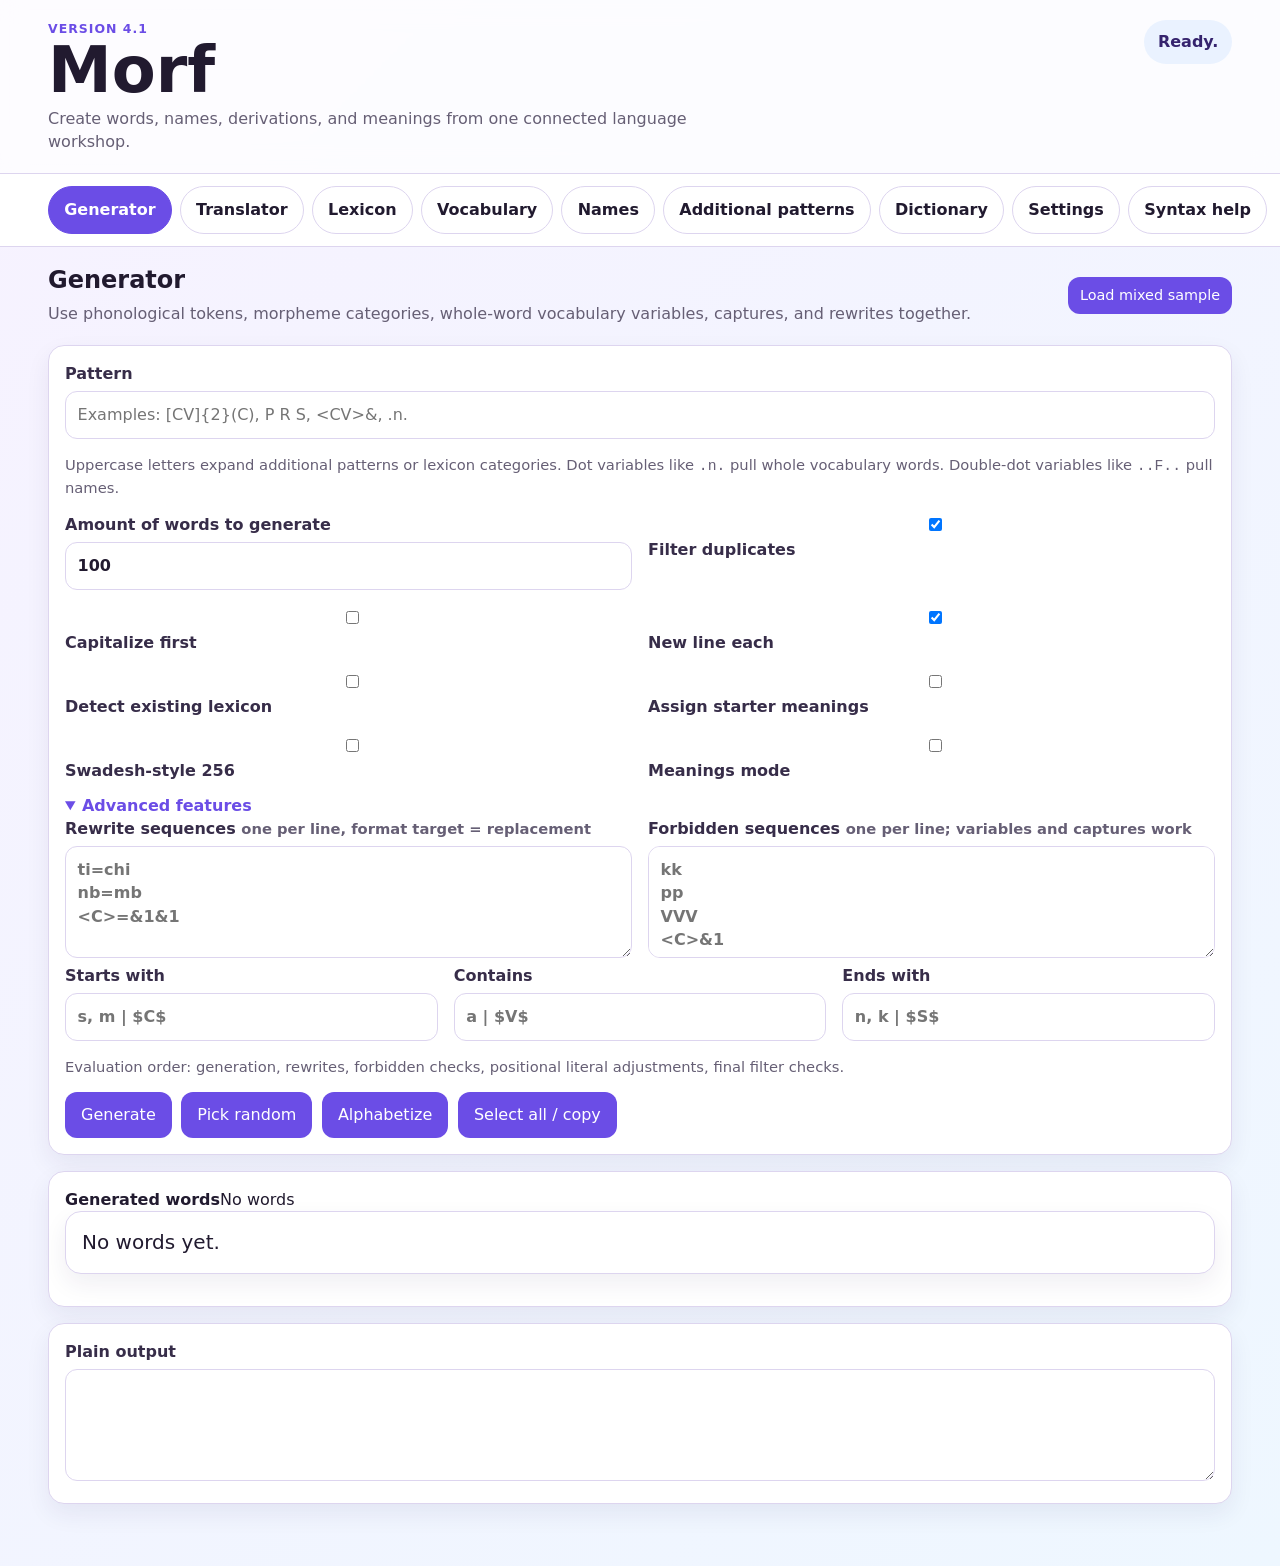
<file: index.html>
<!doctype html>
<html lang="en">
<head>
  <meta charset="utf-8">
  <meta name="viewport" content="width=device-width, initial-scale=1, maximum-scale=5">
  <title>Morf 4.1</title>
  <script>window.MORF_EXPECTED_VERSION="4.1";</script>
  <link rel="stylesheet" href="styles-4-1.css?v=4.1">
</head>
<body>
  <header class="hero">
    <div>
      <p class="eyebrow">Version 4.1</p>
      <h1>Morf</h1>
      <p class="lede">Create words, names, derivations, and meanings from one connected language workshop.</p>
    </div>
    <div id="status" class="status" role="status" aria-live="polite">Loading app scripts...</div>
  </header>

  <noscript><div class="notice error" style="margin:1rem clamp(1rem,4vw,3rem)">Morf needs JavaScript. Open the standalone HTML directly in a browser or host it somewhere that allows scripts.</div></noscript>

  <nav class="tabs" aria-label="Morf sections">
    <button class="tab active" type="button" data-tab="generator">Generator</button>
    <button class="tab" type="button" data-tab="translator">Translator</button>
    <button class="tab" type="button" data-tab="lexicon">Lexicon</button>
    <button class="tab" type="button" data-tab="vocabulary">Vocabulary</button>
    <button class="tab" type="button" data-tab="names">Names</button>
    <button class="tab" type="button" data-tab="patterns">Additional patterns</button>
    <button class="tab" type="button" data-tab="dictionary">Dictionary</button>
    <button class="tab" type="button" data-tab="settings">Settings</button>
    <button class="tab" type="button" data-tab="help">Syntax help</button>
  </nav>

  <script src="tab-switcher-4-1.js?v=4.1"></script>

  <main>
    <section id="generator" class="panel active" aria-labelledby="generator-title">
      <div class="panelHeader">
        <div>
          <h2 id="generator-title">Generator</h2>
          <p>Use phonological tokens, morpheme categories, whole-word vocabulary variables, captures, and rewrites together.</p>
        </div>
        <button id="sampleBtn" class="small" type="button">Load mixed sample</button>
      </div>

      <div class="card mainCard">
        <label for="pattern">Pattern</label>
        <input id="pattern" class="bigInput" spellcheck="false" placeholder="Examples: [CV]{2}(C), P R S, <CV>&, .n.">
        <p class="hint">Uppercase letters expand additional patterns or lexicon categories. Dot variables like <code>.n.</code> pull whole vocabulary words. Double-dot variables like <code>..F..</code> pull names.</p>

        <div class="grid four optionsGrid">
          <label>Amount of words to generate<input id="genCount" type="number" min="1" max="9999" value="100"></label>
          <label class="check"><input id="avoidDuplicates" type="checkbox"> Filter duplicates</label>
          <label class="check"><input id="capitalize" type="checkbox"> Capitalize first</label>
          <label class="check"><input id="newlineEach" type="checkbox"> New line each</label>
          <label class="check"><input id="detectLexicon" type="checkbox"> Detect existing lexicon</label>
          <label class="check"><input id="assignCoreMeanings" type="checkbox"> Assign starter meanings</label>
          <label class="check"><input id="swadeshMode" type="checkbox"> Swadesh-style 256</label>
          <label class="check"><input id="meaningsMode" type="checkbox"> Meanings mode</label>
        </div>

        <div id="meaningsTextWrap" hidden>
          <label for="meaningsText">Meanings, one per line</label>
          <textarea id="meaningsText" spellcheck="true" placeholder="water&#10;fire&#10;stone"></textarea>
        </div>

        <details class="advanced" open>
          <summary>Advanced features</summary>
          <div class="grid two">
            <label>Rewrite sequences <span class="hint">one per line, format target = replacement</span><textarea id="rewrites" spellcheck="false" placeholder="ti=chi&#10;nb=mb&#10;&lt;C&gt;=&amp;1&amp;1"></textarea></label>
            <label>Forbidden sequences <span class="hint">one per line; variables and captures work</span><textarea id="forbidden" spellcheck="false" placeholder="kk&#10;pp&#10;VVV&#10;&lt;C&gt;&amp;1"></textarea></label>
          </div>
          <div class="grid three">
            <label>Starts with<input id="starts" spellcheck="false" placeholder="s, m | $C$"></label>
            <label>Contains<input id="contains" spellcheck="false" placeholder="a | $V$"></label>
            <label>Ends with<input id="ends" spellcheck="false" placeholder="n, k | $S$"></label>
          </div>
          <p class="hint">Evaluation order: generation, rewrites, forbidden checks, positional literal adjustments, final filter checks.</p>
        </details>

        <div class="actions">
          <button id="generateBtn" class="primary" type="button" onclick="if(!window.MorfSafeButton && !window.MorfGenerateClick){var s=document.getElementById('status'); if(s) s.textContent='App scripts are still loading. Refresh once if this stays here.'; return false;} return (window.MorfSafeButton ? window.MorfSafeButton(event) : window.MorfGenerateClick(event));">Generate</button>
          <button id="pickRandomBtn" type="button" onclick="if(!window.MorfSafeButton && !window.MorfPickRandomClick){var s=document.getElementById('status'); if(s) s.textContent='App scripts are still loading. Refresh once if this stays here.'; return false;} return (window.MorfSafeButton ? window.MorfSafeButton(event) : window.MorfPickRandomClick(event));">Pick random</button>
          <button id="alphabetizeBtn" type="button" onclick="if(!window.MorfSafeButton && !window.MorfAlphabetizeClick){var s=document.getElementById('status'); if(s) s.textContent='App scripts are still loading. Refresh once if this stays here.'; return false;} return (window.MorfSafeButton ? window.MorfSafeButton(event) : window.MorfAlphabetizeClick(event));">Alphabetize</button>
          <button id="selectAllBtn" type="button" onclick="if(!window.MorfSafeButton && !window.MorfSelectAllClick){var s=document.getElementById('status'); if(s) s.textContent='App scripts are still loading. Refresh once if this stays here.'; return false;} return (window.MorfSafeButton ? window.MorfSafeButton(event) : window.MorfSelectAllClick(event));">Select all / copy</button>
        </div>
      </div>

      <div class="outputGrid">
        <section class="card">
          <div class="cardHead"><strong>Generated words</strong><span id="resultStats" class="muted"></span></div>
          <div id="results" class="results" aria-live="polite"></div>
        </section>
        <section class="card">
          <label for="outputText">Plain output</label>
          <textarea id="outputText" class="outputText" readonly></textarea>
        </section>
      </div>
    </section>

    <section id="translator" class="panel" aria-labelledby="translator-title">
      <div class="panelHeader">
        <div>
          <h2 id="translator-title">Translator / Analyzer</h2>
          <p>Segments words into lexicon morphemes, vocabulary entries, and unknown chunks. Quoted spans stay literal.</p>
        </div>
      </div>
      <div class="card mainCard">
        <label for="analysisInput">Text to analyze</label>
        <input id="analysisInput" class="bigInput" spellcheck="false" placeholder='Example: unkali nalu "New York"'>
        <div class="actions">
          <button id="analyzeBtn" class="primary" type="button" onclick="if(!window.MorfSafeButton && !window.MorfAnalyzeClick){var s=document.getElementById('status'); if(s) s.textContent='App scripts are still loading. Refresh once if this stays here.'; return false;} return (window.MorfSafeButton ? window.MorfSafeButton(event) : window.MorfAnalyzeClick(event));">Translate / Analyze</button>
          <button id="addRawLexBtn" type="button">Add first token to Lexicon/Vocabulary</button>
        </div>
      </div>
      <div id="analysisOutput" class="analysisOutput"></div>
    </section>

    <section id="lexicon" class="panel" aria-labelledby="lexicon-title">
      <div class="panelHeader">
        <div>
          <h2 id="lexicon-title">Lexicon categories</h2>
          <p>Morphemes live here: prefixes, roots, suffixes, stems, infixes, particles. Their letter codes work in generator patterns.</p>
        </div>
        <button id="addLexiconBtn" class="primary" type="button">+ New lexicon category</button>
      </div>
      <div id="lexiconList" class="stack"></div>
    </section>

    <section id="vocabulary" class="panel" aria-labelledby="vocabulary-title">
      <div class="panelHeader">
        <div>
          <h2 id="vocabulary-title">Vocabulary categories</h2>
          <p>Whole words live here. Use dot variables like <code>.n.</code>, <code>.verb.</code>, or <code>.place.</code> in generator patterns.</p>
        </div>
        <button id="addVocabularyBtn" class="primary" type="button">+ New vocabulary category</button>
      </div>
      <div id="vocabularyList" class="stack"></div>
    </section>


    <section id="names" class="panel" aria-labelledby="names-title">
      <div class="panelHeader">
        <div>
          <h2 id="names-title">Name categories</h2>
          <p>Proper names live here: people, places, titles, groups, deities, and story-world names. Use double-dot variables like <code>..F..</code> or <code>..place..</code> in generator patterns.</p>
        </div>
        <button id="addNameCategoryBtn" class="primary" type="button" onclick="return window.MorfAddNameCategoryClick ? window.MorfAddNameCategoryClick(event) : false;">+ New name category</button>
      </div>
      <div class="card">
        <p class="hint">Name entries use one line each: <code>Name, Nickname = actual meaning</code>. Variations like <code>Jord[a/y]n</code> and <code>Carol[i/y]n(e)</code> expand into spelling variants. Nickname groups can use brackets, like <code>Elizabeth, [Liz/Lizzy/Elsa] = name meaning</code>.</p>
      </div>
      <div id="namesList" class="stack"></div>
    </section>

    <section id="patterns" class="panel" aria-labelledby="patterns-title">
      <div class="panelHeader">
        <div>
          <h2 id="patterns-title">Additional patterns / graphemes</h2>
          <p>Reusable phoneme or grapheme variables. These can reference each other and lexicon categories.</p>
        </div>
        <button id="addAdditionalBtn" class="primary" type="button">+ New pattern</button>
      </div>
      <div id="additionalList" class="stack"></div>
    </section>

    <section id="dictionary" class="panel" aria-labelledby="dictionary-title">
      <div class="panelHeader">
        <div>
          <h2 id="dictionary-title">Dictionary</h2>
          <p>Combined searchable view of Lexicon + Vocabulary, with variations, synonyms, and homonyms grouped into expandable cards.</p>
        </div>
        <span id="dictCount" class="pill">0 entries</span>
      </div>
      <div class="card">
        <div class="grid three">
          <label>Search<input id="dictionarySearch" placeholder="form, gloss, category"></label>
          <label>Scope<select id="dictionaryScope"><option value="all">All</option><option value="lex">Lexicon only</option><option value="vocab">Vocabulary only</option><option value="name">Names only</option></select></label>
          <label>Category<select id="dictCategoryFilter"><option value="all">All categories</option></select></label>
        </div>
      </div>
      <div id="dictionaryList" class="dictionaryList"></div>
    </section>

    <section id="settings" class="panel" aria-labelledby="settings-title">
      <div class="panelHeader">
        <div>
          <h2 id="settings-title">Settings, export, import, font</h2>
          <p>Everything is saved in your browser and can be exported/imported as a <code>.morf</code> or <code>.json</code> settings file. A <code>.morf</code> file is regular JSON with a Morf extension.</p>
        </div>
      </div>
      <div class="card">
        <div class="actions">
          <button id="exportBtn" class="primary" type="button" onclick="if(!window.MorfSafeButton && !window.MorfExportClick){var s=document.getElementById('status'); if(s) s.textContent='App scripts are still loading. Refresh once if this stays here.'; return false;} return (window.MorfSafeButton ? window.MorfSafeButton(event) : window.MorfExportClick(event));">Export settings</button>
          <button id="importBtn" type="button" onclick="if(!window.MorfSafeButton && !window.MorfImportClick){var s=document.getElementById('status'); if(s) s.textContent='App scripts are still loading. Refresh once if this stays here.'; return false;} return (window.MorfSafeButton ? window.MorfSafeButton(event) : window.MorfImportClick(event));">Import .morf / .json file</button>
          <button id="copySettingsBtn" type="button" onclick="if(!window.MorfSafeButton && !window.MorfCopySettingsClick){var s=document.getElementById('status'); if(s) s.textContent='App scripts are still loading. Refresh once if this stays here.'; return false;} return (window.MorfSafeButton ? window.MorfSafeButton(event) : window.MorfCopySettingsClick(event));">Copy settings JSON</button>
          <button id="clearLocalBtn" type="button">Clear autosave</button>
          <button id="resetDefaultsBtn" class="danger" type="button">Restore starter settings</button>
          <input id="importFile" type="file" hidden>
        </div>
        <p class="hint">Tip: if your phone or browser refuses to pick a <code>.morf</code> file, rename it to <code>.json</code>, or paste the file contents below.</p>
      </div>
      <div class="card">
        <h3>Paste settings import</h3>
        <label>Paste .morf / JSON settings here<textarea id="pasteSettingsBox" rows="6" placeholder='{
  "app": "Morf",
  "patterns": { ... }
}'></textarea></label>
        <div class="actions"><button id="importPastedSettingsBtn" type="button" onclick="if(!window.MorfSafeButton && !window.MorfImportPastedClick){var s=document.getElementById('status'); if(s) s.textContent='App scripts are still loading. Refresh once if this stays here.'; return false;} return (window.MorfSafeButton ? window.MorfSafeButton(event) : window.MorfImportPastedClick(event));">Import pasted settings</button></div>
      </div>
      <div class="card">
        <h3>Output font</h3>
        <div class="grid four">
          <label>Font<select id="fontFamily">
            <option value="system">System</option><option value="serif">Readable serif</option><option value="mono">Monospace</option><option value="arial">Arial</option><option value="verdana">Verdana</option><option value="tahoma">Tahoma</option><option value="trebuchet">Trebuchet</option><option value="georgia">Georgia</option><option value="garamond">Garamond</option><option value="palatino">Palatino</option><option value="courier">Courier New</option><option value="lucida">Lucida Console</option><option value="impact">Impact</option><option value="comic">Comic Sans</option><option value="papyrus">Papyrus</option><option value="times">Times New Roman</option><option value="century">Century Gothic</option><option value="bookman">Bookman</option><option value="candara">Candara</option><option value="optima">Optima</option><option value="didot">Didot</option><option value="futura">Futura</option>
          </select></label>
          <label>Size<input id="fontSize" type="number" min="10" max="48"></label>
          <label class="check"><input id="fontBold" type="checkbox"> Bold</label>
          <label class="check"><input id="fontItalic" type="checkbox"> Italic</label>
        </div>
      </div>
    </section>

    <section id="help" class="panel" aria-labelledby="help-title">
      <div class="panelHeader">
        <div>
          <h2 id="help-title">Syntax help</h2>
          <p>This is the Morf Version 4 grammar in one place.</p>
        </div>
      </div>
      <div class="helpGrid">
        <article class="card"><h3>Basic pattern syntax</h3><dl>
          <dt><code>C V N</code></dt><dd>Uppercase letters expand additional patterns and/or Lexicon categories with that letter.</dd>
          <dt><code>B = C/N/L/K</code> or <code>B = C, N, L, K</code></dt><dd>Nested variables keep resolving until they become real output; if <code>K = s[t/n]</code>, then <code>B</code> can generate <code>st</code> or <code>sn</code>.</dd>
          <dt><code>a/e/i</code></dt><dd>Slash alternatives. One branch is chosen.</dd>
          <dt><code>[CV]</code></dt><dd>Required group; everything inside acts as one unit.</dd>
          <dt><code>(CV)</code></dt><dd>Optional group with a 50% chance.</dd>
          <dt><code>a*5/e/i</code></dt><dd>Weights. The weighted option is more likely.</dd>
          <dt><code>"[literal]"</code></dt><dd>Quotes escape special syntax characters.</dd>
        </dl></article>
        <article class="card"><h3>Morf additions</h3><dl>
          <dt><code>.n.</code></dt><dd>Choose a whole word from a Vocabulary category.</dd>
          <dt><code>..F..</code></dt><dd>Choose a proper name from a Names category. Names can keep capitals and spaces.</dd>
          <dt><code>&lt;CV&gt;&amp;</code></dt><dd>Capture then repeat the last capture.</dd>
          <dt><code>&amp;1</code></dt><dd>Repeat the first capture.</dd>
          <dt><code>C{3}</code>, <code>[CV]{2,4}</code></dt><dd>Exact and range repetition.</dd>
          <dt><code>V!a,e</code></dt><dd>Exclude outputs from a variable.</dd>
          <dt><code>[VV]^aa^ii</code></dt><dd>Awkwords-style local filtering.</dd>
        </dl></article>
        <article class="card"><h3>Advanced rules</h3><dl>
          <dt><code>ti=chi</code></dt><dd>Rewrite generated text after building a word.</dd>
          <dt><code>&lt;C&gt;=&amp;1&amp;1</code></dt><dd>Capture in rewrite targets, then reuse the captured text.</dd>
          <dt><code>Cor=Nor</code></dt><dd>Variables in rewrites: generated consonant + or becomes generated nasal + or.</dd>
          <dt><code>VVV</code></dt><dd>Forbidden sequence using variables.</dd>
          <dt><code>&lt;C&gt;&amp;1</code></dt><dd>Forbidden repeated captured consonant, useful for blocking geminates.</dd>
          <dt><code>$pep$</code></dt><dd>In Starts with / Ends with only, try to fit that literal into the existing pattern; if it cannot fit, prepend or append it. Contains stays a normal filter.</dd>
        </dl></article>
        <article class="card"><h3>Translator behavior</h3><p>The analyzer builds a tile set from Lexicon morphemes, Vocabulary whole words, and Names. Exact vocabulary matches are preferred, but mixed morpheme parses are still listed as alternatives.</p><p>Placement rules are strict: start entries only parse in an unbroken start-zone, middle entries cannot parse at the beginning or end, and end entries only parse in an ending-zone.</p><p>Click generated or translator segments to add them. Click dictionary entries to edit them, or move them between Vocabulary, Lexicon, and Additional patterns.</p></article>

        <article class="card"><h3>Synonyms, homonyms, and variations</h3><dl>
          <dt><code>mor[o/u] = water</code> or <code>dar/dra = before</code></dt><dd>Slash/optional forms are variation words inside one entry. The dictionary shows them under “Show variation words.”</dd>
          <dt><code>dar,dra = before</code></dt><dd>Commas on the form side create separate synonym entries with the same exact meaning.</dd>
          <dt><code>Bri = from</code> and <code>Feez = from</code></dt><dd>Separate entries with the same exact meaning are also treated as synonyms.</dd>
          <dt><code>kyme = magic(al)</code> or <code>co(ur)a = beach/sand</code></dt><dd>Optional/slash meanings create multiple meanings for the same word, shown as additional meanings.</dd>
        </dl></article>
        <article class="card"><h3>Family / Related to links</h3><dl>
          <dt><code>peachy = peach-like ;{V{Nouns}peach};</code></dt><dd>Links this vocabulary entry to the vocabulary word <code>peach</code> in the Nouns category.</dd>
          <dt><code>Dariaville = town ;{N{First names}Daria};</code></dt><dd>Links a name to another name. The entry shows “Related to”; the target shows “See family.”</dd>
          <dt><code>joopish = bread-like ;{L{R}joop};</code></dt><dd>Links to a Lexicon entry. Use <code>L</code>, <code>V</code>, or <code>N</code> for Lexicon, Vocabulary, or Names.</dd>

          <dt><code>moru~</code> / <code>kime~</code></dt><dd>Single tilde expands the stored spelling variations for the entry containing that form. If <code>mor[o/u]</code> exists, <code>moru~</code> can mean <code>moro</code> or <code>moru</code>.</dd>
          <dt><code>peach~~</code></dt><dd>Double tilde expands the broader family around that form: the entry itself, entries it is related to, and entries that point to the same family target.</dd>
        </dl></article>

      </div>
    </section>
  </main>

  <dialog id="segmentDialog" class="segmentDialog" aria-labelledby="segmentDialogTitle">
    <form method="dialog">
      <div class="cardHead"><h2 id="segmentDialogTitle">Add segment</h2><button id="closeSegmentDialog" class="small" type="button">Close</button></div>
      <label>Form<input id="segmentForm"></label>
      <label>Gloss<input id="segmentGloss" placeholder="meaning / gloss"></label>
      <div class="grid two" id="addCategoryControls">
        <label>Lexicon category<select id="segmentLexCat"></select></label>
        <label>Vocabulary category<select id="segmentVocCat"></select></label>
        <label>Name category<select id="segmentNameCat"></select></label>
      </div>
      <div class="actions" id="addSegmentActions">
        <button id="addSegmentLex" class="primary" type="button">Add to Lexicon</button>
        <button id="addSegmentVoc" type="button">Add to Vocabulary</button>
        <button id="addSegmentName" type="button">Add to Names</button>
      </div>
      <div id="editEntryControls" hidden>
        <div class="actions">
          <button id="finishEntryEdit" class="primary" type="button">Finish editing</button>
        </div>
        <details class="dictDetails moveEntryBox">
          <summary>Move to…</summary>
          <div class="grid two">
            <label>Destination<select id="moveEntryKind">
              <option value="lex">Lexicon</option>
              <option value="vocab">Vocabulary</option>
              <option value="name">Names</option>
              <option value="pattern">Additional patterns</option>
            </select></label>
            <label id="moveLexWrap">Lexicon category<select id="moveLexCat"></select></label>
            <label id="moveVocWrap" hidden>Vocabulary category<select id="moveVocCat"></select></label>
            <label id="moveNameWrap" hidden>Name category<select id="moveNameCat"></select></label>
            <label id="movePatternWrap" hidden>Additional pattern<select id="movePatternCat"></select></label>
          </div>
          <div class="actions"><button id="moveEntryBtn" type="button">Move entry to selected category</button></div>
          <p class="hint">Use Finish editing for the spelling/meaning only. Use Move entry to selected category to move it between Prefixes, Roots, Vocabulary, or Additional patterns.</p>
        </details>
      </div>
    </form>
  </dialog>

  <script src="morf-core-4-1.js?v=4.1"></script>
  <script src="button-rescue-4-1.js?v=4.1"></script>
  <script src="app-4-1.js?v=4.1"></script>
  <script src="version-fix-4-1.js?v=4.1"></script>
</body>
</html>
</file>
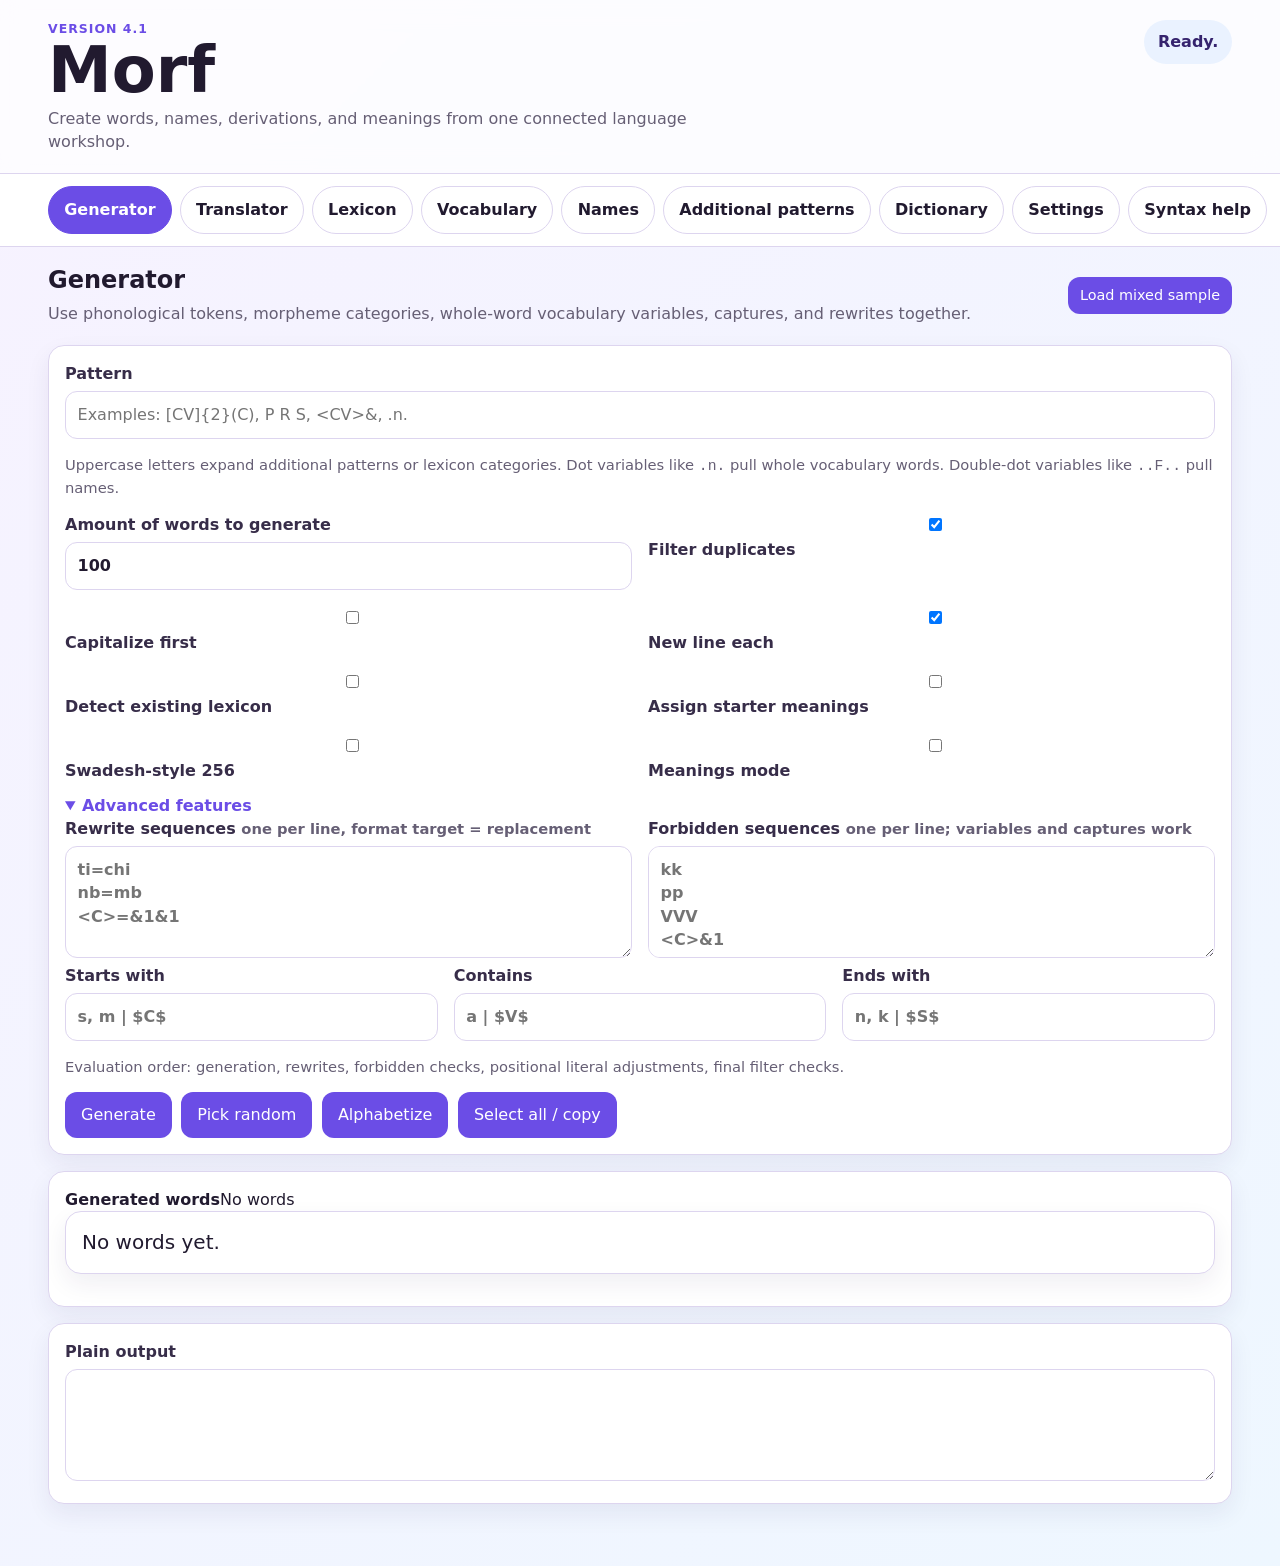
<file: morf_4_1_standalone.html>
<!doctype html>
<html lang="en">
<head>
  <meta charset="utf-8">
  <meta name="viewport" content="width=device-width, initial-scale=1, maximum-scale=5">
  <title>Morf 4.1</title>
  <script>window.MORF_EXPECTED_VERSION="4.1";</script>
  <style>
:root{
  --bg:#f8f6ff; --panel:#ffffff; --ink:#211a2f; --muted:#665f75; --line:#ddd5ef; --brand:#6b4de6; --brand2:#9f7aea; --ok:#d9f8dd; --ok-border:#6fbf73; --bad:#ffe1e1; --warn:#fff4c2;
  color-scheme: light;
}
*{box-sizing:border-box}
body{margin:0;font-family:Inter,ui-sans-serif,system-ui,-apple-system,BlinkMacSystemFont,"Segoe UI",sans-serif;background:linear-gradient(135deg,#f7f2ff,#eef7ff);color:var(--ink);line-height:1.45}
.hero{display:flex;gap:1rem;justify-content:space-between;align-items:flex-start;padding:1.25rem clamp(1rem,4vw,3rem);background:rgba(255,255,255,.72);border-bottom:1px solid var(--line);position:sticky;top:0;z-index:5;backdrop-filter:blur(12px)}
.eyebrow{margin:0 0 .15rem;color:var(--brand);font-weight:800;letter-spacing:.08em;text-transform:uppercase;font-size:.78rem}.hero h1{margin:0;font-size:clamp(2rem,5vw,4rem);line-height:.95}.lede{margin:.35rem 0 0;color:var(--muted);max-width:70ch}.status{padding:.65rem .85rem;border-radius:999px;background:#eee8ff;color:#35236d;font-weight:700;max-width:32rem}.status[data-kind="success"]{background:var(--ok)}.status[data-kind="error"]{background:var(--bad)}.status[data-kind="info"]{background:#eaf2ff}
.tabs{display:flex;gap:.5rem;overflow-x:auto;padding:.75rem clamp(1rem,4vw,3rem);background:#fff;border-bottom:1px solid var(--line);position:sticky;top:6.2rem;z-index:4}.tab{border:1px solid var(--line);background:#fff;color:var(--ink);border-radius:999px;padding:.7rem .95rem;font-weight:800;white-space:nowrap}.tab.active{background:var(--brand);color:#fff;border-color:var(--brand)}
main{padding:1rem clamp(1rem,4vw,3rem) 3rem}.panel{display:none}.panel.active{display:block}.panelHeader{display:flex;justify-content:space-between;align-items:center;gap:1rem;margin-bottom:1rem}.panelHeader h2{margin:0}.panelHeader p{margin:.25rem 0;color:var(--muted)}
.card,.resultItem,.analysisCard,.dictCard,.notice{background:var(--panel);border:1px solid var(--line);border-radius:1rem;padding:1rem;box-shadow:0 10px 25px rgba(44,31,84,.07);margin-bottom:1rem}.notice.error{background:var(--bad)}.notice.success{background:var(--ok)}.grid{display:grid;grid-template-columns:repeat(2,minmax(0,1fr));gap:1rem}.grid.three{grid-template-columns:repeat(3,minmax(0,1fr))}.grid.two{grid-template-columns:repeat(2,minmax(0,1fr))}
label{display:block;font-weight:800;color:#372d49}input,textarea,select{width:100%;margin-top:.35rem;border:1px solid var(--line);border-radius:.75rem;padding:.72rem;background:#fff;color:var(--ink);font:inherit}textarea{min-height:7rem;resize:vertical}.checkRow,.options{display:flex;flex-wrap:wrap;gap:.75rem;align-items:center}.checkRow label,.options label{display:flex;gap:.45rem;align-items:center;font-weight:700}.checkRow input,.options input{width:auto;margin:0}.hint{color:var(--muted);font-size:.92rem}.actions{display:flex;flex-wrap:wrap;gap:.6rem;margin-top:.75rem}button{cursor:pointer;border:0;background:var(--brand);color:white;border-radius:.75rem;padding:.72rem 1rem;font-weight:900;font:inherit}button.secondary{background:#ebe6ff;color:#271b58}button.small{font-size:.9rem;padding:.5rem .75rem}button.danger{background:#ce3f58}.tag{display:inline-flex;border-radius:999px;background:#eee8ff;color:#3b287a;padding:.2rem .5rem;font-size:.78rem;font-weight:900}.pickedTag{background:#b9f5c0;color:#12551b}.resultItem.picked{background:var(--ok);border-color:var(--ok-border)}.resultTop{display:flex;align-items:center;gap:.6rem;flex-wrap:wrap}.word{font-size:1.35rem}.gloss{color:var(--muted)}.resultAddButtons{display:flex;gap:.4rem;flex-wrap:wrap;margin-top:.65rem;width:100%}.segments{display:flex;flex-wrap:wrap;gap:.45rem}.resultSegmentsWrap{display:flex;align-items:flex-start;gap:.5rem;flex-wrap:wrap;margin-top:.55rem}.resultPiecesLabel{font-size:.82rem;font-weight:900;color:var(--muted);text-transform:uppercase;letter-spacing:.04em;padding:.45rem 0}.segment{background:#f3efff;color:#261a52;border:1px solid var(--line);padding:.4rem .55rem}.segForm{font-weight:900}.segCat{font-size:.75rem;color:var(--muted);display:block}.dictTools{display:flex;gap:.75rem;flex-wrap:wrap}.dictHead{display:flex;justify-content:space-between;gap:1rem;align-items:flex-start}.dictWord{font-size:1.3rem;font-weight:900}.dictMeta{color:var(--muted)}details{margin-top:.75rem}summary{cursor:pointer;font-weight:900;color:var(--brand)}.dialogActions{display:flex;gap:.6rem;justify-content:flex-end;flex-wrap:wrap}dialog{border:1px solid var(--line);border-radius:1rem;max-width:min(720px,94vw);padding:1rem;background:#fff;color:var(--ink)}dialog::backdrop{background:rgba(18,12,37,.45)}.outputArea{width:100%;min-height:10rem}.miniGloss{margin-top:.5rem;color:var(--muted)}
@media (max-width:760px){.hero{position:static;display:block}.status{margin-top:.75rem;border-radius:.75rem}.tabs{top:0;position:sticky}.grid,.grid.two,.grid.three{grid-template-columns:1fr}.panelHeader{display:block}.actions button,.resultAddButtons button{width:100%}.resultAddButtons{width:100%;margin-left:0}.dictHead{display:block}.word{font-size:1.15rem}input,textarea,select,button{font-size:1rem}.resultSegmentsWrap{display:block}.resultSegmentsWrap .segments{margin-top:.35rem}.card,.resultItem,.analysisCard,.dictCard,.notice{padding:.85rem;border-radius:.85rem}}

</style>
</head>
<body>
  <header class="hero">
    <div>
      <p class="eyebrow">Version 4.1</p>
      <h1>Morf</h1>
      <p class="lede">Create words, names, derivations, and meanings from one connected language workshop.</p>
    </div>
    <div id="status" class="status" role="status" aria-live="polite">Loading app scripts...</div>
  </header>

  <noscript><div class="notice error" style="margin:1rem clamp(1rem,4vw,3rem)">Morf needs JavaScript. Open the standalone HTML directly in a browser or host it somewhere that allows scripts.</div></noscript>

  <nav class="tabs" aria-label="Morf sections">
    <button class="tab active" type="button" data-tab="generator">Generator</button>
    <button class="tab" type="button" data-tab="translator">Translator</button>
    <button class="tab" type="button" data-tab="lexicon">Lexicon</button>
    <button class="tab" type="button" data-tab="vocabulary">Vocabulary</button>
    <button class="tab" type="button" data-tab="names">Names</button>
    <button class="tab" type="button" data-tab="patterns">Additional patterns</button>
    <button class="tab" type="button" data-tab="dictionary">Dictionary</button>
    <button class="tab" type="button" data-tab="settings">Settings</button>
    <button class="tab" type="button" data-tab="help">Syntax help</button>
  </nav>

  <script>
// Tiny independent tab switcher. This runs separately from the main app so tabs
    // keep working even if another script hits an error.
    window.MorfSwitchTab = function(tabId){
      var tabs = document.querySelectorAll('.tab[data-tab]');
      var panels = document.querySelectorAll('.panel');
      for(var i = 0; i < tabs.length; i++){
        tabs[i].classList.toggle('active', tabs[i].getAttribute('data-tab') === tabId);
        tabs[i].setAttribute('aria-selected', tabs[i].getAttribute('data-tab') === tabId ? 'true' : 'false');
      }
      for(var j = 0; j < panels.length; j++){
        panels[j].classList.remove('active');
        panels[j].hidden = true;
      }
      var panel = document.getElementById(tabId) || document.getElementById('tab-' + tabId);
      if(panel){
        panel.classList.add('active');
        panel.hidden = false;
      }
      if(tabId === 'dictionary' && typeof window.renderMorfDictionary === 'function') window.renderMorfDictionary();
      try { history.replaceState(null, '', '#' + tabId); } catch(e) {}
      return false;
    };
    window.MorfTabs = { show: window.MorfSwitchTab, bind: function(){} };
    document.addEventListener('click', function(e){
      var btn = e.target && e.target.closest ? e.target.closest('.tab[data-tab]') : null;
      if(!btn) return;
      e.preventDefault();
      window.MorfSwitchTab(btn.getAttribute('data-tab'));
    });
    document.addEventListener('DOMContentLoaded', function(){
      var panels = document.querySelectorAll('.panel');
      for(var i = 0; i < panels.length; i++){
        if(!panels[i].classList.contains('active')) panels[i].hidden = true;
      }
      var initial = (location.hash || '').replace('#','');
      if(initial && (document.getElementById(initial) || document.getElementById('tab-' + initial))) window.MorfSwitchTab(initial);
    });

</script>

  <main>
    <section id="generator" class="panel active" aria-labelledby="generator-title">
      <div class="panelHeader">
        <div>
          <h2 id="generator-title">Generator</h2>
          <p>Use phonological tokens, morpheme categories, whole-word vocabulary variables, captures, and rewrites together.</p>
        </div>
        <button id="sampleBtn" class="small" type="button">Load mixed sample</button>
      </div>

      <div class="card mainCard">
        <label for="pattern">Pattern</label>
        <input id="pattern" class="bigInput" spellcheck="false" placeholder="Examples: [CV]{2}(C), P R S, <CV>&, .n.">
        <p class="hint">Uppercase letters expand additional patterns or lexicon categories. Dot variables like <code>.n.</code> pull whole vocabulary words. Double-dot variables like <code>..F..</code> pull names.</p>

        <div class="grid four optionsGrid">
          <label>Amount of words to generate<input id="genCount" type="number" min="1" max="9999" value="100"></label>
          <label class="check"><input id="avoidDuplicates" type="checkbox"> Filter duplicates</label>
          <label class="check"><input id="capitalize" type="checkbox"> Capitalize first</label>
          <label class="check"><input id="newlineEach" type="checkbox"> New line each</label>
          <label class="check"><input id="detectLexicon" type="checkbox"> Detect existing lexicon</label>
          <label class="check"><input id="assignCoreMeanings" type="checkbox"> Assign starter meanings</label>
          <label class="check"><input id="swadeshMode" type="checkbox"> Swadesh-style 256</label>
          <label class="check"><input id="meaningsMode" type="checkbox"> Meanings mode</label>
        </div>

        <div id="meaningsTextWrap" hidden>
          <label for="meaningsText">Meanings, one per line</label>
          <textarea id="meaningsText" spellcheck="true" placeholder="water&#10;fire&#10;stone"></textarea>
        </div>

        <details class="advanced" open>
          <summary>Advanced features</summary>
          <div class="grid two">
            <label>Rewrite sequences <span class="hint">one per line, format target = replacement</span><textarea id="rewrites" spellcheck="false" placeholder="ti=chi&#10;nb=mb&#10;&lt;C&gt;=&amp;1&amp;1"></textarea></label>
            <label>Forbidden sequences <span class="hint">one per line; variables and captures work</span><textarea id="forbidden" spellcheck="false" placeholder="kk&#10;pp&#10;VVV&#10;&lt;C&gt;&amp;1"></textarea></label>
          </div>
          <div class="grid three">
            <label>Starts with<input id="starts" spellcheck="false" placeholder="s, m | $C$"></label>
            <label>Contains<input id="contains" spellcheck="false" placeholder="a | $V$"></label>
            <label>Ends with<input id="ends" spellcheck="false" placeholder="n, k | $S$"></label>
          </div>
          <p class="hint">Evaluation order: generation, rewrites, forbidden checks, positional literal adjustments, final filter checks.</p>
        </details>

        <div class="actions">
          <button id="generateBtn" class="primary" type="button" onclick="if(!window.MorfSafeButton && !window.MorfGenerateClick){var s=document.getElementById('status'); if(s) s.textContent='App scripts are still loading. Refresh once if this stays here.'; return false;} return (window.MorfSafeButton ? window.MorfSafeButton(event) : window.MorfGenerateClick(event));">Generate</button>
          <button id="pickRandomBtn" type="button" onclick="if(!window.MorfSafeButton && !window.MorfPickRandomClick){var s=document.getElementById('status'); if(s) s.textContent='App scripts are still loading. Refresh once if this stays here.'; return false;} return (window.MorfSafeButton ? window.MorfSafeButton(event) : window.MorfPickRandomClick(event));">Pick random</button>
          <button id="alphabetizeBtn" type="button" onclick="if(!window.MorfSafeButton && !window.MorfAlphabetizeClick){var s=document.getElementById('status'); if(s) s.textContent='App scripts are still loading. Refresh once if this stays here.'; return false;} return (window.MorfSafeButton ? window.MorfSafeButton(event) : window.MorfAlphabetizeClick(event));">Alphabetize</button>
          <button id="selectAllBtn" type="button" onclick="if(!window.MorfSafeButton && !window.MorfSelectAllClick){var s=document.getElementById('status'); if(s) s.textContent='App scripts are still loading. Refresh once if this stays here.'; return false;} return (window.MorfSafeButton ? window.MorfSafeButton(event) : window.MorfSelectAllClick(event));">Select all / copy</button>
        </div>
      </div>

      <div class="outputGrid">
        <section class="card">
          <div class="cardHead"><strong>Generated words</strong><span id="resultStats" class="muted"></span></div>
          <div id="results" class="results" aria-live="polite"></div>
        </section>
        <section class="card">
          <label for="outputText">Plain output</label>
          <textarea id="outputText" class="outputText" readonly></textarea>
        </section>
      </div>
    </section>

    <section id="translator" class="panel" aria-labelledby="translator-title">
      <div class="panelHeader">
        <div>
          <h2 id="translator-title">Translator / Analyzer</h2>
          <p>Segments words into lexicon morphemes, vocabulary entries, and unknown chunks. Quoted spans stay literal.</p>
        </div>
      </div>
      <div class="card mainCard">
        <label for="analysisInput">Text to analyze</label>
        <input id="analysisInput" class="bigInput" spellcheck="false" placeholder='Example: unkali nalu "New York"'>
        <div class="actions">
          <button id="analyzeBtn" class="primary" type="button" onclick="if(!window.MorfSafeButton && !window.MorfAnalyzeClick){var s=document.getElementById('status'); if(s) s.textContent='App scripts are still loading. Refresh once if this stays here.'; return false;} return (window.MorfSafeButton ? window.MorfSafeButton(event) : window.MorfAnalyzeClick(event));">Translate / Analyze</button>
          <button id="addRawLexBtn" type="button">Add first token to Lexicon/Vocabulary</button>
        </div>
      </div>
      <div id="analysisOutput" class="analysisOutput"></div>
    </section>

    <section id="lexicon" class="panel" aria-labelledby="lexicon-title">
      <div class="panelHeader">
        <div>
          <h2 id="lexicon-title">Lexicon categories</h2>
          <p>Morphemes live here: prefixes, roots, suffixes, stems, infixes, particles. Their letter codes work in generator patterns.</p>
        </div>
        <button id="addLexiconBtn" class="primary" type="button">+ New lexicon category</button>
      </div>
      <div id="lexiconList" class="stack"></div>
    </section>

    <section id="vocabulary" class="panel" aria-labelledby="vocabulary-title">
      <div class="panelHeader">
        <div>
          <h2 id="vocabulary-title">Vocabulary categories</h2>
          <p>Whole words live here. Use dot variables like <code>.n.</code>, <code>.verb.</code>, or <code>.place.</code> in generator patterns.</p>
        </div>
        <button id="addVocabularyBtn" class="primary" type="button">+ New vocabulary category</button>
      </div>
      <div id="vocabularyList" class="stack"></div>
    </section>


    <section id="names" class="panel" aria-labelledby="names-title">
      <div class="panelHeader">
        <div>
          <h2 id="names-title">Name categories</h2>
          <p>Proper names live here: people, places, titles, groups, deities, and story-world names. Use double-dot variables like <code>..F..</code> or <code>..place..</code> in generator patterns.</p>
        </div>
        <button id="addNameCategoryBtn" class="primary" type="button" onclick="return window.MorfAddNameCategoryClick ? window.MorfAddNameCategoryClick(event) : false;">+ New name category</button>
      </div>
      <div class="card">
        <p class="hint">Name entries use one line each: <code>Name, Nickname = actual meaning</code>. Variations like <code>Jord[a/y]n</code> and <code>Carol[i/y]n(e)</code> expand into spelling variants. Nickname groups can use brackets, like <code>Elizabeth, [Liz/Lizzy/Elsa] = name meaning</code>.</p>
      </div>
      <div id="namesList" class="stack"></div>
    </section>

    <section id="patterns" class="panel" aria-labelledby="patterns-title">
      <div class="panelHeader">
        <div>
          <h2 id="patterns-title">Additional patterns / graphemes</h2>
          <p>Reusable phoneme or grapheme variables. These can reference each other and lexicon categories.</p>
        </div>
        <button id="addAdditionalBtn" class="primary" type="button">+ New pattern</button>
      </div>
      <div id="additionalList" class="stack"></div>
    </section>

    <section id="dictionary" class="panel" aria-labelledby="dictionary-title">
      <div class="panelHeader">
        <div>
          <h2 id="dictionary-title">Dictionary</h2>
          <p>Combined searchable view of Lexicon + Vocabulary, with variations, synonyms, and homonyms grouped into expandable cards.</p>
        </div>
        <span id="dictCount" class="pill">0 entries</span>
      </div>
      <div class="card">
        <div class="grid three">
          <label>Search<input id="dictionarySearch" placeholder="form, gloss, category"></label>
          <label>Scope<select id="dictionaryScope"><option value="all">All</option><option value="lex">Lexicon only</option><option value="vocab">Vocabulary only</option><option value="name">Names only</option></select></label>
          <label>Category<select id="dictCategoryFilter"><option value="all">All categories</option></select></label>
        </div>
      </div>
      <div id="dictionaryList" class="dictionaryList"></div>
    </section>

    <section id="settings" class="panel" aria-labelledby="settings-title">
      <div class="panelHeader">
        <div>
          <h2 id="settings-title">Settings, export, import, font</h2>
          <p>Everything is saved in your browser and can be exported/imported as a <code>.morf</code> or <code>.json</code> settings file. A <code>.morf</code> file is regular JSON with a Morf extension.</p>
        </div>
      </div>
      <div class="card">
        <div class="actions">
          <button id="exportBtn" class="primary" type="button" onclick="if(!window.MorfSafeButton && !window.MorfExportClick){var s=document.getElementById('status'); if(s) s.textContent='App scripts are still loading. Refresh once if this stays here.'; return false;} return (window.MorfSafeButton ? window.MorfSafeButton(event) : window.MorfExportClick(event));">Export settings</button>
          <button id="importBtn" type="button" onclick="if(!window.MorfSafeButton && !window.MorfImportClick){var s=document.getElementById('status'); if(s) s.textContent='App scripts are still loading. Refresh once if this stays here.'; return false;} return (window.MorfSafeButton ? window.MorfSafeButton(event) : window.MorfImportClick(event));">Import .morf / .json file</button>
          <button id="copySettingsBtn" type="button" onclick="if(!window.MorfSafeButton && !window.MorfCopySettingsClick){var s=document.getElementById('status'); if(s) s.textContent='App scripts are still loading. Refresh once if this stays here.'; return false;} return (window.MorfSafeButton ? window.MorfSafeButton(event) : window.MorfCopySettingsClick(event));">Copy settings JSON</button>
          <button id="clearLocalBtn" type="button">Clear autosave</button>
          <button id="resetDefaultsBtn" class="danger" type="button">Restore starter settings</button>
          <input id="importFile" type="file" hidden>
        </div>
        <p class="hint">Tip: if your phone or browser refuses to pick a <code>.morf</code> file, rename it to <code>.json</code>, or paste the file contents below.</p>
      </div>
      <div class="card">
        <h3>Paste settings import</h3>
        <label>Paste .morf / JSON settings here<textarea id="pasteSettingsBox" rows="6" placeholder='{
  "app": "Morf",
  "patterns": { ... }
}'></textarea></label>
        <div class="actions"><button id="importPastedSettingsBtn" type="button" onclick="if(!window.MorfSafeButton && !window.MorfImportPastedClick){var s=document.getElementById('status'); if(s) s.textContent='App scripts are still loading. Refresh once if this stays here.'; return false;} return (window.MorfSafeButton ? window.MorfSafeButton(event) : window.MorfImportPastedClick(event));">Import pasted settings</button></div>
      </div>
      <div class="card">
        <h3>Output font</h3>
        <div class="grid four">
          <label>Font<select id="fontFamily">
            <option value="system">System</option><option value="serif">Readable serif</option><option value="mono">Monospace</option><option value="arial">Arial</option><option value="verdana">Verdana</option><option value="tahoma">Tahoma</option><option value="trebuchet">Trebuchet</option><option value="georgia">Georgia</option><option value="garamond">Garamond</option><option value="palatino">Palatino</option><option value="courier">Courier New</option><option value="lucida">Lucida Console</option><option value="impact">Impact</option><option value="comic">Comic Sans</option><option value="papyrus">Papyrus</option><option value="times">Times New Roman</option><option value="century">Century Gothic</option><option value="bookman">Bookman</option><option value="candara">Candara</option><option value="optima">Optima</option><option value="didot">Didot</option><option value="futura">Futura</option>
          </select></label>
          <label>Size<input id="fontSize" type="number" min="10" max="48"></label>
          <label class="check"><input id="fontBold" type="checkbox"> Bold</label>
          <label class="check"><input id="fontItalic" type="checkbox"> Italic</label>
        </div>
      </div>
    </section>

    <section id="help" class="panel" aria-labelledby="help-title">
      <div class="panelHeader">
        <div>
          <h2 id="help-title">Syntax help</h2>
          <p>This is the Morf Version 4 grammar in one place.</p>
        </div>
      </div>
      <div class="helpGrid">
        <article class="card"><h3>Basic pattern syntax</h3><dl>
          <dt><code>C V N</code></dt><dd>Uppercase letters expand additional patterns and/or Lexicon categories with that letter.</dd>
          <dt><code>B = C/N/L/K</code> or <code>B = C, N, L, K</code></dt><dd>Nested variables keep resolving until they become real output; if <code>K = s[t/n]</code>, then <code>B</code> can generate <code>st</code> or <code>sn</code>.</dd>
          <dt><code>a/e/i</code></dt><dd>Slash alternatives. One branch is chosen.</dd>
          <dt><code>[CV]</code></dt><dd>Required group; everything inside acts as one unit.</dd>
          <dt><code>(CV)</code></dt><dd>Optional group with a 50% chance.</dd>
          <dt><code>a*5/e/i</code></dt><dd>Weights. The weighted option is more likely.</dd>
          <dt><code>"[literal]"</code></dt><dd>Quotes escape special syntax characters.</dd>
        </dl></article>
        <article class="card"><h3>Morf additions</h3><dl>
          <dt><code>.n.</code></dt><dd>Choose a whole word from a Vocabulary category.</dd>
          <dt><code>..F..</code></dt><dd>Choose a proper name from a Names category. Names can keep capitals and spaces.</dd>
          <dt><code>&lt;CV&gt;&amp;</code></dt><dd>Capture then repeat the last capture.</dd>
          <dt><code>&amp;1</code></dt><dd>Repeat the first capture.</dd>
          <dt><code>C{3}</code>, <code>[CV]{2,4}</code></dt><dd>Exact and range repetition.</dd>
          <dt><code>V!a,e</code></dt><dd>Exclude outputs from a variable.</dd>
          <dt><code>[VV]^aa^ii</code></dt><dd>Awkwords-style local filtering.</dd>
        </dl></article>
        <article class="card"><h3>Advanced rules</h3><dl>
          <dt><code>ti=chi</code></dt><dd>Rewrite generated text after building a word.</dd>
          <dt><code>&lt;C&gt;=&amp;1&amp;1</code></dt><dd>Capture in rewrite targets, then reuse the captured text.</dd>
          <dt><code>Cor=Nor</code></dt><dd>Variables in rewrites: generated consonant + or becomes generated nasal + or.</dd>
          <dt><code>VVV</code></dt><dd>Forbidden sequence using variables.</dd>
          <dt><code>&lt;C&gt;&amp;1</code></dt><dd>Forbidden repeated captured consonant, useful for blocking geminates.</dd>
          <dt><code>$pep$</code></dt><dd>In Starts with / Ends with only, try to fit that literal into the existing pattern; if it cannot fit, prepend or append it. Contains stays a normal filter.</dd>
        </dl></article>
        <article class="card"><h3>Translator behavior</h3><p>The analyzer builds a tile set from Lexicon morphemes, Vocabulary whole words, and Names. Exact vocabulary matches are preferred, but mixed morpheme parses are still listed as alternatives.</p><p>Placement rules are strict: start entries only parse in an unbroken start-zone, middle entries cannot parse at the beginning or end, and end entries only parse in an ending-zone.</p><p>Click generated or translator segments to add them. Click dictionary entries to edit them, or move them between Vocabulary, Lexicon, and Additional patterns.</p></article>

        <article class="card"><h3>Synonyms, homonyms, and variations</h3><dl>
          <dt><code>mor[o/u] = water</code> or <code>dar/dra = before</code></dt><dd>Slash/optional forms are variation words inside one entry. The dictionary shows them under “Show variation words.”</dd>
          <dt><code>dar,dra = before</code></dt><dd>Commas on the form side create separate synonym entries with the same exact meaning.</dd>
          <dt><code>Bri = from</code> and <code>Feez = from</code></dt><dd>Separate entries with the same exact meaning are also treated as synonyms.</dd>
          <dt><code>kyme = magic(al)</code> or <code>co(ur)a = beach/sand</code></dt><dd>Optional/slash meanings create multiple meanings for the same word, shown as additional meanings.</dd>
        </dl></article>
        <article class="card"><h3>Family / Related to links</h3><dl>
          <dt><code>peachy = peach-like ;{V{Nouns}peach};</code></dt><dd>Links this vocabulary entry to the vocabulary word <code>peach</code> in the Nouns category.</dd>
          <dt><code>Dariaville = town ;{N{First names}Daria};</code></dt><dd>Links a name to another name. The entry shows “Related to”; the target shows “See family.”</dd>
          <dt><code>joopish = bread-like ;{L{R}joop};</code></dt><dd>Links to a Lexicon entry. Use <code>L</code>, <code>V</code>, or <code>N</code> for Lexicon, Vocabulary, or Names.</dd>

          <dt><code>moru~</code> / <code>kime~</code></dt><dd>Single tilde expands the stored spelling variations for the entry containing that form. If <code>mor[o/u]</code> exists, <code>moru~</code> can mean <code>moro</code> or <code>moru</code>.</dd>
          <dt><code>peach~~</code></dt><dd>Double tilde expands the broader family around that form: the entry itself, entries it is related to, and entries that point to the same family target.</dd>
        </dl></article>

      </div>
    </section>
  </main>

  <dialog id="segmentDialog" class="segmentDialog" aria-labelledby="segmentDialogTitle">
    <form method="dialog">
      <div class="cardHead"><h2 id="segmentDialogTitle">Add segment</h2><button id="closeSegmentDialog" class="small" type="button">Close</button></div>
      <label>Form<input id="segmentForm"></label>
      <label>Gloss<input id="segmentGloss" placeholder="meaning / gloss"></label>
      <div class="grid two" id="addCategoryControls">
        <label>Lexicon category<select id="segmentLexCat"></select></label>
        <label>Vocabulary category<select id="segmentVocCat"></select></label>
        <label>Name category<select id="segmentNameCat"></select></label>
      </div>
      <div class="actions" id="addSegmentActions">
        <button id="addSegmentLex" class="primary" type="button">Add to Lexicon</button>
        <button id="addSegmentVoc" type="button">Add to Vocabulary</button>
        <button id="addSegmentName" type="button">Add to Names</button>
      </div>
      <div id="editEntryControls" hidden>
        <div class="actions">
          <button id="finishEntryEdit" class="primary" type="button">Finish editing</button>
        </div>
        <details class="dictDetails moveEntryBox">
          <summary>Move to…</summary>
          <div class="grid two">
            <label>Destination<select id="moveEntryKind">
              <option value="lex">Lexicon</option>
              <option value="vocab">Vocabulary</option>
              <option value="name">Names</option>
              <option value="pattern">Additional patterns</option>
            </select></label>
            <label id="moveLexWrap">Lexicon category<select id="moveLexCat"></select></label>
            <label id="moveVocWrap" hidden>Vocabulary category<select id="moveVocCat"></select></label>
            <label id="moveNameWrap" hidden>Name category<select id="moveNameCat"></select></label>
            <label id="movePatternWrap" hidden>Additional pattern<select id="movePatternCat"></select></label>
          </div>
          <div class="actions"><button id="moveEntryBtn" type="button">Move entry to selected category</button></div>
          <p class="hint">Use Finish editing for the spelling/meaning only. Use Move entry to selected category to move it between Prefixes, Roots, Vocabulary, or Additional patterns.</p>
        </details>
      </div>
    </form>
  </dialog>

  <script>
(function(root){
  'use strict';

  const VERSION = 'Morf 4.1';
  const MAX_ENUM = 750;
  const MAX_ATTEMPTS = 250;

  function uid(prefix='id'){
    return prefix + '_' + Math.random().toString(36).slice(2, 9) + Date.now().toString(36).slice(-4);
  }

  function clone(obj){ return JSON.parse(JSON.stringify(obj)); }

  function escapeRegExp(str){
    return String(str).replace(/[.*+?^${}()|[\]\\]/g, '\\$&');
  }

  function normalizeNewlines(str){ return String(str || '').replace(/\r\n?/g, '\n'); }

  function trimDots(str){ return String(str || '').replace(/^\.+/, '').replace(/\.+$/, '').trim(); }

  function capList(arr, limit=MAX_ENUM){
    if(!Array.isArray(arr)) return [];
    const out = [];
    const seen = new Set();
    for(const item of arr){
      const s = String(item ?? '');
      if(seen.has(s)) continue;
      seen.add(s);
      out.push(s);
      if(out.length >= limit) break;
    }
    return out;
  }

  function pick(arr, rng=Math.random){
    if(!arr || !arr.length) return undefined;
    return arr[Math.floor(rng() * arr.length)];
  }

  function chooseWeighted(options, rng=Math.random){
    if(!options || !options.length) return null;
    let total = 0;
    for(const opt of options) total += Math.max(1, Number(opt.weight) || 1);
    let roll = rng() * total;
    for(const opt of options){
      roll -= Math.max(1, Number(opt.weight) || 1);
      if(roll <= 0) return opt;
    }
    return options[options.length - 1];
  }

  function isUpper(ch){ return /^[A-Z]$/.test(ch); }

  function splitTopLevel(str, sep){
    str = String(str || '');
    const parts = [];
    let cur = '';
    let quote = false;
    let square = 0, paren = 0, angle = 0, brace = 0;
    for(let i=0;i<str.length;i++){
      const ch = str[i];
      if(quote){
        cur += ch;
        if(ch === '"') quote = false;
        continue;
      }
      if(ch === '"') { quote = true; cur += ch; continue; }
      if(ch === '[') square++;
      else if(ch === ']') square = Math.max(0, square - 1);
      else if(ch === '(') paren++;
      else if(ch === ')') paren = Math.max(0, paren - 1);
      else if(ch === '<') angle++;
      else if(ch === '>') angle = Math.max(0, angle - 1);
      else if(ch === '{') brace++;
      else if(ch === '}') brace = Math.max(0, brace - 1);
      if(ch === sep && square === 0 && paren === 0 && angle === 0 && brace === 0){
        parts.push(cur);
        cur = '';
      } else {
        cur += ch;
      }
    }
    parts.push(cur);
    return parts;
  }



  function findMatchingBracket(str, start, open, close){
    let depth = 0;
    let quote = '';
    for(let i = start; i < str.length; i++){
      const ch = str[i];
      if(quote){ if(ch === quote) quote = ''; continue; }
      if(ch === '"' || ch === "'"){ quote = ch; continue; }
      if(ch === open) depth++;
      else if(ch === close){
        depth--;
        if(depth === 0) return i;
      }
    }
    return -1;
  }

  function expandNameSpelling(raw, limit=200){
    raw = stripAffixMarks(String(raw || '').trim());
    if(!raw) return [];
    function combine(a, b){
      const out = [];
      for(const x of a){
        for(const y of b){
          out.push(x + y);
          if(out.length >= limit) return capList(out, limit);
        }
      }
      return capList(out, limit);
    }
    function expandSeq(str){
      const top = splitTopLevel(str, '/').map(x => x.trim()).filter(x => x.length || str.includes('/'));
      if(top.length > 1){
        let out = [];
        for(const part of top){
          out.push(...expandSeq(part));
          if(out.length >= limit) break;
        }
        return capList(out, limit);
      }
      let acc = [''];
      for(let i = 0; i < str.length; i++){
        const ch = str[i];
        if(ch === '"' || ch === "'"){
          const quote = ch;
          let j = i + 1, lit = '';
          while(j < str.length && str[j] !== quote){ lit += str[j++]; }
          acc = combine(acc, [lit]);
          i = j < str.length ? j : str.length;
          continue;
        }
        if(ch === '['){
          const j = findMatchingBracket(str, i, '[', ']');
          if(j !== -1){
            const inside = str.slice(i + 1, j);
            const pieces = splitTopLevel(inside, '/').map(x => x.trim()).filter(Boolean);
            let vals = [];
            for(const piece of (pieces.length ? pieces : [inside])) vals.push(...expandSeq(piece));
            acc = combine(acc, vals.length ? vals : ['']);
            i = j;
            continue;
          }
        }
        if(ch === '('){
          const j = findMatchingBracket(str, i, '(', ')');
          if(j !== -1){
            const inside = str.slice(i + 1, j);
            const pieces = splitTopLevel(inside, '/').map(x => x.trim()).filter(Boolean);
            let vals = [''];
            for(const piece of (pieces.length ? pieces : [inside])) vals.push(...expandSeq(piece));
            acc = combine(acc, vals);
            i = j;
            continue;
          }
        }
        acc = combine(acc, [ch]);
      }
      return capList(acc, limit);
    }
    return capList(expandSeq(raw).map(stripAffixMarks).filter(Boolean), limit);
  }

  function splitList(str){
    const raw = splitTopLevel(String(str || '').replace(/\|/g, ','), ',');
    return raw.map(s => s.trim()).filter(Boolean);
  }

  function isPlainObject(value){
    return !!value && typeof value === 'object' && !Array.isArray(value);
  }

  function hasOwn(obj, key){
    return !!obj && Object.prototype.hasOwnProperty.call(obj, key);
  }

  function cleanString(value, fallback=''){
    return value == null ? fallback : String(value);
  }

  function cleanRefName(value){
    let out = cleanString(value).trim();
    if(out.startsWith('|') && out.endsWith('|') && out.length >= 2) out = out.slice(1, -1).trim();
    if(out.startsWith('.') && out.endsWith('.') && out.length >= 2) out = out.slice(1, -1).trim();
    return out;
  }

  function normalizePlacementName(value){
    const raw = cleanString(value, 'anywhere').trim().toLowerCase();
    if(['start','prefix','pre','initial','beginning','begin'].includes(raw)) return 'start';
    if(['middle','infix','medial','inside'].includes(raw)) return 'middle';
    if(['end','suffix','postfix','final','ending'].includes(raw)) return 'end';
    if(['anywhere','any','root','stem','base','lexeme','free'].includes(raw)) return 'anywhere';
    return 'anywhere';
  }

  function ensureArrayish(value){
    if(Array.isArray(value)) return value;
    if(typeof value === 'string') return normalizeNewlines(value).split('\n').map(line => line.trim()).filter(Boolean);
    if(isPlainObject(value)) return Object.entries(value).map(([key, val]) => {
      if(isPlainObject(val)) return Object.assign({ name: key, letter: key, variable: key, _compatKey: key }, val);
      return { name: key, letter: key, variable: key, _compatKey: key, pattern: val, value: val, entries: Array.isArray(val) ? val : undefined };
    });
    return [];
  }

  function firstCompatField(obj, keys, fallback=''){
    for(const key of keys){
      if(hasOwn(obj, key)) return cleanString(obj[key], fallback);
    }
    return fallback;
  }

  function unwrapCompatState(input){
    const src = isPlainObject(input) ? input : {};
    const fullKeys = ['generator','categories','lexiconCategories','dictionaryCategories','wordCategories','additionalPatterns','patterns','graphemePatterns','vocabularyCategories','vocabCategories','vocab','vocabulary','words','entries','nameCategories','names','pattern','generatorPattern','mainPattern'];
    const looksFull = obj => isPlainObject(obj) && fullKeys.some(k => hasOwn(obj, k));
    for(const key of ['state','data','morf','appState','payload']){
      if(looksFull(src[key])) return src[key];
    }
    // Only unwrap settings if the outer object is not already the settings object.
    if(looksFull(src.settings) && !looksFull(src)) return src.settings;
    return src;
  }

  function rewriteCompatText(value, fallback=''){
    return normalizeNewlines(cleanString(value, fallback)).split('\n').map(line => {
      const trimmed = line.trim();
      if(!trimmed || trimmed.startsWith('//')) return line;
      if(trimmed.includes('=') || !trimmed.includes('>')) return line;
      const idx = line.indexOf('>');
      return line.slice(0, idx) + '=' + line.slice(idx + 1);
    }).join('\n');
  }

  function hasTopLevelChar(str, needle){
    str = String(str || '');
    let quote = false;
    let square = 0, paren = 0, angle = 0, brace = 0;
    for(let i=0;i<str.length;i++){
      const ch = str[i];
      if(quote){
        if(ch === '"') quote = false;
        continue;
      }
      if(ch === '"') { quote = true; continue; }
      if(ch === '[') square++;
      else if(ch === ']') square = Math.max(0, square - 1);
      else if(ch === '(') paren++;
      else if(ch === ')') paren = Math.max(0, paren - 1);
      else if(ch === '<') angle++;
      else if(ch === '>') angle = Math.max(0, angle - 1);
      else if(ch === '{') brace++;
      else if(ch === '}') brace = Math.max(0, brace - 1);
      if(ch === needle && square === 0 && paren === 0 && angle === 0 && brace === 0) return true;
    }
    return false;
  }

  function splitAlternativeParts(str){
    const slashParts = splitTopLevel(str, '/');
    if(slashParts.length > 1) return slashParts;

    // Friendly Morf behavior: Additional patterns are often typed as
    // "B = C, N, L, K". Treat top-level commas as alternatives unless the
    // pattern is using Awkwords exclusion syntax such as "C!m,n".
    if(String(str || '').includes(',') && !hasTopLevelChar(str, '!')){
      const commaParts = splitTopLevel(str, ',')
        .map(part => part.trim().replace(/^(?:and|or)\s+/i, ''))
        .filter(Boolean);
      if(commaParts.length > 1) return commaParts;
    }
    return slashParts;
  }

  function stripAffixMarks(form){
    return String(form || '').trim().replace(/^-+/, '').replace(/-+$/, '');
  }

  function uniqueList(arr){
    const out = [];
    const seen = new Set();
    for(const item of arr || []){
      const s = String(item ?? '').trim();
      if(!s || seen.has(s)) continue;
      seen.add(s);
      out.push(s);
    }
    return out;
  }

  function combineTextLists(a, b, limit=128){
    const out = [];
    for(const left of a.length ? a : ['']){
      for(const right of b.length ? b : ['']){
        out.push(left + right);
        if(out.length >= limit) return out;
      }
    }
    return out;
  }

  function findTextParen(str){
    let quote = false, depth = 0, start = -1;
    for(let i=0;i<str.length;i++){
      const ch = str[i];
      if(quote){
        if(ch === '"') quote = false;
        continue;
      }
      if(ch === '"'){ quote = true; continue; }
      if(ch === '('){
        if(depth === 0) start = i;
        depth++;
      } else if(ch === ')' && depth > 0){
        depth--;
        if(depth === 0) return { start, end: i };
      }
    }
    return null;
  }

  function expandOptionalText(str, limit=128){
    str = String(str || '');
    const paren = findTextParen(str);
    if(!paren) return [str];
    const before = str.slice(0, paren.start);
    const inner = str.slice(paren.start + 1, paren.end);
    const after = str.slice(paren.end + 1);
    const innerOptions = [''].concat(expandGlossText(inner, limit));
    const afterOptions = expandOptionalText(after, limit);
    const out = [];
    for(const opt of innerOptions){
      for(const tail of afterOptions){
        out.push(before + opt + tail);
        if(out.length >= limit) return out;
      }
    }
    return out;
  }

  function expandGlossText(text, limit=128){
    const raw = String(text || '').trim();
    if(!raw) return [];
    const slashParts = splitTopLevel(raw, '/');
    let out = [];
    if(slashParts.length > 1){
      for(const part of slashParts){
        out.push(...expandGlossText(part, limit));
        if(out.length >= limit) break;
      }
    } else {
      out = expandOptionalText(raw, limit);
    }
    return uniqueList(out.map(s => s.replace(/^"|"$/g, '').replace(/\s+/g, ' ').trim())).slice(0, limit);
  }

  function entryMeanings(entry){
    const raw = entry && (entry.gloss || entry.meaning || entry.label || '');
    const expanded = expandGlossText(raw);
    return expanded.length ? expanded : (raw ? [String(raw).trim()] : []);
  }

  function entryGloss(entry){
    const meanings = entryMeanings(entry);
    return meanings.length ? meanings.join('/') : '';
  }

  function splitEntryForms(left){
    const parts = splitTopLevel(String(left || ''), ',')
      .map(s => s.trim())
      .filter(Boolean);
    return parts.length ? parts : [String(left || '').trim()].filter(Boolean);
  }

  function normalizeFamilyLinkType(value){
    const raw = String(value || '').trim().toUpperCase();
    if(raw === 'L' || raw === 'LEX' || raw === 'LEXICON') return 'L';
    if(raw === 'V' || raw === 'VOC' || raw === 'VOCAB' || raw === 'VOCABULARY') return 'V';
    if(raw === 'N' || raw === 'NAME' || raw === 'NAMES') return 'N';
    return raw ? raw[0] : '';
  }

  function parseFamilyLinkBody(body){
    let s = String(body || '').trim();
    if(s.startsWith('{') && s.endsWith('}')) s = s.slice(1, -1).trim();
    else if(s.startsWith('{')) s = s.slice(1).trim();
    const typeMatch = s.match(/^([A-Za-z]+)/);
    if(!typeMatch) return null;
    const type = normalizeFamilyLinkType(typeMatch[1]);
    if(!['L','V','N'].includes(type)) return null;
    s = s.slice(typeMatch[0].length).trim();
    let category = '';
    if(s.startsWith('{')){
      const j = findMatchingBracket(s, 0, '{', '}');
      if(j !== -1){
        category = s.slice(1, j).trim();
        s = s.slice(j + 1).trim();
      }
    }
    const target = s.replace(/^[:\s]+/, '').trim();
    if(!target) return null;
    return { type, category, target };
  }

  function extractFamilyLinks(text){
    let s = String(text || '');
    const links = [];
    let out = '';
    for(let i = 0; i < s.length; i++){
      if(s[i] === ';' && s[i + 1] === '{'){
        const start = i + 1;
        const end = findMatchingBracket(s, start, '{', '}');
        if(end !== -1){
          const link = parseFamilyLinkBody(s.slice(start, end + 1));
          if(link){
            link.raw = s.slice(i, (s[end + 1] === ';' ? end + 2 : end + 1));
            links.push(link);
            i = (s[end + 1] === ';') ? end + 1 : end;
            continue;
          }
        } else {
          const nextSemi = s.indexOf(';', start + 1);
          const stop = nextSemi === -1 ? s.length : nextSemi;
          const link = parseFamilyLinkBody(s.slice(start, stop));
          if(link){
            link.raw = s.slice(i, stop + (nextSemi === -1 ? 0 : 1));
            links.push(link);
            i = stop;
            continue;
          }
        }
      }
      out += s[i];
    }
    return { text: out.replace(/\s+$/, '').trim(), links };
  }

  function formatFamilyLinks(links){
    return (links || []).map(link => {
      const type = normalizeFamilyLinkType(link.type || '');
      const cat = String(link.category || '').trim();
      const target = String(link.target || '').trim();
      if(!type || !target) return '';
      return `;{${type}${cat ? `{${cat}}` : ''}${target}};`;
    }).filter(Boolean).join(' ');
  }

  function parseEntryLine(line, kind='lex'){
    const many = parseEntryLineMany(line, kind);
    return many[0] || null;
  }

  function parseEntryLineMany(line, kind='lex'){
    const raw = String(line || '').trim();
    if(!raw) return [];
    if(raw.startsWith('//')) return [];
    let left = raw, right = '';
    const separators = ['=>', '=', '\t', ' - ', ' — ', ' – ', ':'];
    for(const sep of separators){
      const idx = raw.indexOf(sep);
      if(idx > -1){
        left = raw.slice(0, idx).trim();
        right = raw.slice(idx + sep.length).trim();
        break;
      }
    }
    if(!left) return [];
    const family = extractFamilyLinks(right);
    right = family.text;
    const forms = splitEntryForms(left);
    return forms.map(form => kind === 'vocab'
      ? { id: uid('ve'), word: form, gloss: right, familyLinks: clone(family.links || []) }
      : { id: uid('le'), form, gloss: right, familyLinks: clone(family.links || []) });
  }

  function entriesToText(entries, kind='lex'){
    return (entries || []).map(en => {
      const form = kind === 'vocab' ? (en.word || '') : (en.form || '');
      const gloss = en.gloss || en.meaning || '';
      const links = formatFamilyLinks(en.familyLinks || []);
      const right = [gloss, links].filter(Boolean).join(' ');
      return right ? `${form} = ${right}` : form;
    }).join('\n');
  }

  function textToEntries(text, kind='lex'){
    const out = [];
    for(const line of normalizeNewlines(text).split('\n')){
      out.push(...parseEntryLineMany(line, kind));
    }
    return out.filter(en => kind === 'vocab' ? en.word : en.form);
  }

  const DEFAULT_CORE_MEANINGS = [
    'I','you','we','this','that','who','what','not','all','many','one','two','three','four','five','big','long','wide','thick','heavy','small','short','narrow','thin','woman','man','person','child','wife','husband','mother','father','animal','fish','bird','dog','louse','snake','worm','tree','forest','stick','fruit','seed','leaf','root','bark','flower','grass','rope','skin','meat','blood','bone','fat','egg','horn','tail','feather','hair','head','ear','eye','nose','mouth','tooth','tongue','fingernail','foot','leg','knee','hand','wing','belly','guts','neck','back','breast','heart','liver','drink','eat','bite','suck','spit','vomit','blow','breathe','laugh','see','hear','know','think','smell','fear','sleep','live','die','kill','fight','hunt','hit','cut','split','stab','scratch','dig','swim','fly','walk','come','lie','sit','stand','turn','fall','give','hold','squeeze','rub','wash','wipe','pull','push','throw','tie','sew','count','say','sing','play','float','flow','freeze','swell','sun','moon','star','water','rain','river','lake','sea','salt','stone','sand','dust','earth','cloud','fog','sky','wind','snow','ice','smoke','fire','ash','burn','road','mountain','red','green','yellow','white','black','night','day','year','warm','cold','full','new','old','good','bad','rotten','dirty','straight','round','sharp','dull','smooth','wet','dry','correct','near','far','right','left','at','in','with','and','because','name','root','word','voice','sound','house','home','village','path','door','food','tool','work','song','drum','stone tool','knife','spear','basket','clay','pot','cloth','thread','needle','firewood','friend','enemy','chief','elder','younger sibling','older sibling','brother','sister','grandmother','grandfather','cousin','body','face','forehead','cheek','chin','shoulder','arm','elbow','finger','thumb','hip','skinny','strong','weak','fast','slow','deep','shallow','empty','open','closed','early','late','before','after','above','below','inside','outside','here','there','where','when','how','yes','no','maybe','again','also','only','still','already','never','always','today','tomorrow','yesterday','north','south','east','west','spring','summer','autumn','winter','morning','evening','birth','death','love','anger','peace','gift','trade','story','memory','dream','medicine','spirit','world'
  ];

  const DEFAULT_STATE = {
    meta: { app: 'Morf', version: VERSION, exportedAt: '' },
    generator: {
      pattern: '',
      count: 100,
      avoidDuplicates: true,
      capitalize: false,
      newlineEach: true,
      detectLexicon: false,
      meaningsMode: false,
      meaningsText: '',
      assignCoreMeanings: false,
      swadeshMode: false
    },
    font: { family: 'system', size: 20, bold: false, italic: false },
    advanced: {
      rewrites: '',
      forbidden: '',
      starts: '',
      contains: '',
      ends: ''
    },
    additionalPatterns: [
      { id: 'add_C', letter: 'C', name: 'Consonants', pattern: 'p/t/k/s/m/n/l/r' },
      { id: 'add_V', letter: 'V', name: 'Vowels', pattern: 'a/e/i/o/u' },
      { id: 'add_N', letter: 'N', name: 'Nasals', pattern: 'm/n' },
      { id: 'add_L', letter: 'L', name: 'Liquids', pattern: 'l/r' }
    ],
    lexiconCategories: [
      { id: 'lex_P', letter: 'P', name: 'Prefixes', placement: 'start', appliesWords: true, appliesNames: true, entries: [
        { id: 'le_pre', form: 'pre-', gloss: 'before' }
      ]},
      { id: 'lex_R', letter: 'R', name: 'Roots', placement: 'anywhere', appliesWords: true, appliesNames: true, entries: [
        { id: 'le_sil', form: 'sil', gloss: 'bird' }
      ]},
      { id: 'lex_S', letter: 'S', name: 'Suffixes', placement: 'end', appliesWords: true, appliesNames: true, entries: [
        { id: 'le_less', form: '-less', gloss: 'without' }
      ]},
      { id: 'lex_E', letter: 'E', name: 'Name endings', placement: 'end', appliesWords: false, appliesNames: true, entries: [
        { id: 'le_a_name', form: '-a', gloss: 'name ending' }
      ]}
    ],
    nameCategories: [
      { id: 'name_F', variable: 'F', name: 'First names', type: 'person', entries: [
        { id: 'ne_isabella', name: 'Isabella/Isabel', actual: 'example personal name', literal: '', notes: 'Generic starter example. Replace it with your own names.', nicknames: 'Bella/Belle/Isa' },
        { id: 'ne_isabellatown', name: 'Isabellatown', actual: 'town named after Isabella', literal: '', notes: 'Example family link.', nicknames: '', familyLinks: [{ type: 'N', category: 'First names', target: 'Isabella' }] }
      ]}
    ],
    vocabularyCategories: [
      { id: 'voc_n', variable: 'n', name: 'Nouns', entries: [
        { id: 've_dog', word: 'dog', gloss: 'type of animal' },
        { id: 've_doglike', word: 'doglike', gloss: 'like a dog', familyLinks: [{ type: 'V', category: 'Nouns', target: 'dog' }] }
      ]}
    ]
  };

  class ParseError extends Error {
    constructor(message, index){
      super(index === undefined ? message : `${message} at position ${index}`);
      this.name = 'ParseError';
      this.index = index;
    }
  }

  class PatternParser {
    constructor(text){
      this.text = String(text || '');
    }

    parse(){
      return this.parseAlt(this.text);
    }

    parseAlt(str){
      const parts = splitAlternativeParts(str);
      const options = parts.map(part => {
        const ew = this.extractWeight(part);
        return { type: 'option', node: this.parseSeq(ew.text), weight: ew.weight };
      });
      if(options.length === 1) return options[0].node;
      return { type: 'alt', options };
    }

    extractWeight(part){
      let s = String(part || '');
      let quote = false;
      let square = 0, paren = 0, angle = 0, brace = 0;
      let lastStar = -1;
      for(let i=0;i<s.length;i++){
        const ch = s[i];
        if(quote){ if(ch === '"') quote = false; continue; }
        if(ch === '"') { quote = true; continue; }
        if(ch === '[') square++;
        else if(ch === ']') square = Math.max(0, square - 1);
        else if(ch === '(') paren++;
        else if(ch === ')') paren = Math.max(0, paren - 1);
        else if(ch === '<') angle++;
        else if(ch === '>') angle = Math.max(0, angle - 1);
        else if(ch === '{') brace++;
        else if(ch === '}') brace = Math.max(0, brace - 1);
        else if(ch === '*' && square === 0 && paren === 0 && angle === 0 && brace === 0) lastStar = i;
      }
      if(lastStar >= 0){
        const tail = s.slice(lastStar + 1).trim();
        if(/^\d+$/.test(tail)){
          const weight = Math.min(128, Math.max(1, parseInt(tail, 10)));
          return { text: s.slice(0, lastStar), weight };
        }
      }
      return { text: s, weight: 1 };
    }

    findMatching(str, start, open, close){
      let depth = 0;
      let quote = false;
      for(let i=start;i<str.length;i++){
        const ch = str[i];
        if(quote){
          if(ch === '"') quote = false;
          continue;
        }
        if(ch === '"') { quote = true; continue; }
        if(ch === open) depth++;
        else if(ch === close){
          depth--;
          if(depth === 0) return i;
        }
      }
      throw new ParseError(`Missing closing ${close}`, start);
    }

    readInlineRepeat(str, pos){
      // Legacy Morf supported C2, C1-3, C(2), and C(1-3).
      // Keep normal optional groups intact: C(V) is not consumed here.
      let raw = '';
      let end = pos;
      if(/\d/.test(str[pos] || '')){
        while(end < str.length && /[\d-]/.test(str[end])) raw += str[end++];
      } else if(str[pos] === '('){
        const close = str.indexOf(')', pos + 1);
        if(close > pos){
          const inside = str.slice(pos + 1, close).trim();
          if(/^\d+(?:\s*-\s*\d+)?$/.test(inside)){
            raw = inside;
            end = close + 1;
          }
        }
      }
      if(!raw) return null;
      let min, max;
      if(raw.includes('-')){
        const parts = raw.split('-');
        min = parseInt(parts[0].trim(), 10);
        max = parseInt(parts[1].trim(), 10);
      } else {
        min = max = parseInt(raw.trim(), 10);
      }
      if(!Number.isFinite(min) || min < 0) min = 1;
      if(!Number.isFinite(max) || max < min) max = min;
      return { min: Math.max(0, min), max: Math.min(32, max), end };
    }

    parseSeq(str){
      str = String(str || '');
      const children = [];
      let i = 0;
      while(i < str.length){
        const ch = str[i];
        if(/\s/.test(ch)){
          let j = i;
          while(j < str.length && /\s/.test(str[j])) j++;
          if(children.length && children[children.length - 1].type === 'namevar' && str.slice(j, j + 2) === '..') children.push({ type: 'literal', text: ' ' });
          i = j;
          continue;
        }
        let node = null;
        if(ch === '"'){
          let j = i + 1;
          let lit = '';
          while(j < str.length){
            if(str[j] === '"') break;
            if(str[j] === '\\' && j + 1 < str.length){ lit += str[j + 1]; j += 2; continue; }
            lit += str[j];
            j++;
          }
          if(j >= str.length) throw new ParseError('Missing closing quote', i);
          node = { type: 'literal', text: lit };
          i = j + 1;
        } else if(ch === '['){
          const j = this.findMatching(str, i, '[', ']');
          node = { type: 'group', node: this.parseAlt(str.slice(i + 1, j)), optional: false };
          i = j + 1;
        } else if(ch === '('){
          const j = this.findMatching(str, i, '(', ')');
          node = { type: 'group', node: this.parseAlt(str.slice(i + 1, j)), optional: true };
          i = j + 1;
        } else if(ch === '<'){
          const j = this.findMatching(str, i, '<', '>');
          node = { type: 'capture', node: this.parseAlt(str.slice(i + 1, j)) };
          i = j + 1;
        } else if(ch === '&'){
          let j = i + 1;
          let digits = '';
          while(j < str.length && /\d/.test(str[j])){ digits += str[j]; j++; }
          node = { type: 'backref', index: digits ? parseInt(digits, 10) : null };
          i = j;
        } else if(ch === '.'){
          if(str[i + 1] === '.'){
            const j = str.indexOf('..', i + 2);
            if(j === -1) throw new ParseError('Missing closing double-dot for name variable', i);
            node = { type: 'namevar', name: str.slice(i + 2, j).trim() };
            i = j + 2;
          } else {
            const j = str.indexOf('.', i + 1);
            if(j === -1) throw new ParseError('Missing closing dot for vocabulary variable', i);
            node = { type: 'vocab', name: str.slice(i + 1, j).trim() };
            i = j + 1;
          }
        } else if(ch === '|'){
          const j = str.indexOf('|', i + 1);
          if(j === -1) throw new ParseError('Missing closing pipe reference', i);
          node = { type: 'ref', name: str.slice(i + 1, j).trim() };
          i = j + 1;
        } else if(isUpper(ch)){
          node = { type: 'var', name: ch };
          i++;
        } else {
          let j = i;
          let lit = '';
          while(j < str.length){
            const c = str[j];
            if(/\s/.test(c) || c === '"' || c === '[' || c === '(' || c === '<' || c === '&' || c === '.' || c === '|' || isUpper(c)) break;
            if(c === '!' || c === '{' || c === '^' || c === '~') break;
            lit += c;
            j++;
          }
          if(!lit){
            lit = ch;
            j = i + 1;
          }
          node = { type: 'literal', text: lit };
          i = j;
        }

        if(node && (node.type === 'var' || node.type === 'ref' || node.type === 'vocab' || node.type === 'namevar')){
          const inlineRep = this.readInlineRepeat(str, i);
          if(inlineRep){
            node = { type: 'repeat', node, min: inlineRep.min, max: inlineRep.max };
            i = inlineRep.end;
          }
        }

        if(node && str[i] === '~'){
          let count = 0;
          while(str[i] === '~' && count < 2){ count++; i++; }
          node = { type: 'tilde', mode: count >= 2 ? 'family' : 'variation', node };
        }

        let keepPostfix = true;
        while(keepPostfix && i < str.length){
          keepPostfix = false;
          if(str[i] === '!'){
            i++;
            let j = i;
            let raw = '';
            while(j < str.length){
              const c = str[j];
              if(c === '{' || c === '^' || c === '/' || c === ']' || c === ')' || c === '>') break;
              raw += c;
              j++;
            }
            const excludes = raw.split(',').map(s => s.trim()).filter(Boolean);
            node = { type: 'exclude', node, excludes };
            i = j;
            keepPostfix = true;
          }
          if(str[i] === '{'){
            const j = str.indexOf('}', i + 1);
            if(j === -1) throw new ParseError('Missing closing brace for repetition', i);
            const body = str.slice(i + 1, j).trim();
            let min, max;
            if(/^\d+$/.test(body)){ min = max = parseInt(body, 10); }
            else {
              const m = body.match(/^(\d*)\s*,\s*(\d*)$/);
              if(!m) throw new ParseError('Bad repetition syntax', i);
              min = m[1] === '' ? 0 : parseInt(m[1], 10);
              max = m[2] === '' ? Math.max(min, min + 4) : parseInt(m[2], 10);
            }
            min = Math.max(0, min || 0);
            max = Math.min(32, Math.max(min, max || min));
            node = { type: 'repeat', node, min, max };
            i = j + 1;
            keepPostfix = true;
          }
          if(str[i] === '^'){
            const filters = [];
            while(str[i] === '^'){
              i++;
              let j = i;
              let raw = '';
              let quote = false;
              while(j < str.length){
                const c = str[j];
                if(quote){
                  if(c === '"') quote = false;
                  else raw += c;
                  j++;
                  continue;
                }
                if(c === '"'){ quote = true; j++; continue; }
                if(c === '^' || c === '/' || c === ']' || c === ')' || c === '>') break;
                raw += c;
                j++;
              }
              if(raw.length) filters.push(raw.trim());
              i = j;
            }
            node = { type: 'filter', node, filters };
            keepPostfix = true;
          }
        }
        if(node.type === 'literal' && children.length && children[children.length - 1].type === 'literal'){
          children[children.length - 1].text += node.text;
        } else {
          children.push(node);
        }
      }
      if(children.length === 0) return { type: 'literal', text: '' };
      if(children.length === 1) return children[0];
      return { type: 'seq', children };
    }
  }

  class PatternEngine {
    constructor(state, options={}){
      this.state = normalizeState(state || clone(DEFAULT_STATE));
      this.rng = options.rng || Math.random;
      this.astCache = new Map();
      this.formCache = new Map();
    }

    parse(pattern){
      const key = String(pattern || '');
      if(this.astCache.has(key)) return this.astCache.get(key);
      const ast = new PatternParser(key).parse();
      this.astCache.set(key, ast);
      return ast;
    }

    generate(pattern, options={}){
      const ast = typeof pattern === 'string' ? this.parse(pattern) : pattern;
      const context = {
        captures: options.captures ? options.captures.slice() : [],
        stack: options.stack ? options.stack.slice() : [],
        includeLex: options.includeLex !== false,
        includeAdditional: options.includeAdditional !== false,
        includeVocab: options.includeVocab !== false,
        mode: options.mode || 'generate'
      };
      const res = this.genNode(ast, context);
      return res.ok ? res : { ok: false, text: '', segs: [], reason: res.reason || 'generation failed' };
    }

    genNode(node, context){
      if(!node) return { ok: true, text: '', segs: [] };
      switch(node.type){
        case 'literal': return { ok: true, text: node.text, segs: node.text ? [{ form: node.text, cat: 'literal', gloss: '' }] : [] };
        case 'seq': {
          let text = '';
          let segs = [];
          for(const child of node.children){
            const r = this.genNode(child, context);
            if(!r.ok) return r;
            text += r.text;
            segs = segs.concat(r.segs || []);
          }
          return { ok: true, text, segs };
        }
        case 'alt': {
          const opt = chooseWeighted(node.options, this.rng);
          return this.genNode(opt.node, context);
        }
        case 'group': {
          if(node.optional && this.rng() < 0.5) return { ok: true, text: '', segs: [] };
          return this.genNode(node.node, context);
        }
        case 'capture': {
          const r = this.genNode(node.node, context);
          if(!r.ok) return r;
          context.captures.push(r.text);
          return { ok: true, text: r.text, segs: (r.segs || []).concat([{ form: r.text, cat: 'capture', gloss: `&${context.captures.length}` }]) };
        }
        case 'backref': {
          const idx = node.index == null ? context.captures.length : node.index;
          const val = idx > 0 && idx <= context.captures.length ? context.captures[idx - 1] : '';
          return { ok: true, text: val, segs: val ? [{ form: val, cat: 'copy', gloss: `&${idx}` }] : [] };
        }
        case 'repeat': {
          const n = node.min === node.max ? node.min : node.min + Math.floor(this.rng() * (node.max - node.min + 1));
          let text = '';
          let segs = [];
          for(let i=0;i<n;i++){
            const r = this.genNode(node.node, context);
            if(!r.ok) return r;
            text += r.text;
            segs = segs.concat(r.segs || []);
          }
          return { ok: true, text, segs };
        }
        case 'exclude': {
          for(let i=0;i<MAX_ATTEMPTS;i++){
            const before = context.captures.slice();
            const r = this.genNode(node.node, context);
            if(!r.ok){ context.captures = before; continue; }
            if(!node.excludes.includes(r.text)) return r;
            context.captures = before;
          }
          return { ok: false, text: '', segs: [], reason: 'exclusion removed every sampled option' };
        }
        case 'filter': {
          for(let i=0;i<MAX_ATTEMPTS;i++){
            const before = context.captures.slice();
            const r = this.genNode(node.node, context);
            if(!r.ok){ context.captures = before; continue; }
            if(!node.filters.includes(r.text)) return r;
            context.captures = before;
          }
          return { ok: false, text: '', segs: [], reason: 'fragment filter rejected every sampled option' };
        }
        case 'var': return this.generateVariable(node.name, context);
        case 'vocab': return this.generateVocab(node.name, context);
        case 'namevar': return this.generateName(node.name, context);
        case 'tilde': return this.generateTilde(node, context);
        case 'ref': return this.generateRef(node.name, context);
        default: return { ok: false, text: '', segs: [], reason: `unknown node ${node.type}` };
      }
    }

    generateVariable(name, context){
      const key = `var:${name}`;
      if(context.stack.includes(key)) return { ok: false, text: '', segs: [], reason: `recursive variable ${name}` };
      const candidates = [];
      if(context.includeAdditional){
        const pat = findAdditional(this.state, name);
        if(pat && pat.pattern != null){
          candidates.push({ kind: 'additional', source: pat });
        }
      }
      if(context.includeLex){
        for(const cat of this.state.lexiconCategories || []){
          if((cat.letter || '') === name || (cat.name || '') === name){
            for(const en of cat.entries || []) candidates.push({ kind: 'lex', cat, entry: en });
          }
        }
      }
      if(!candidates.length){
        return { ok: true, text: name, segs: [{ form: name, cat: 'literal', gloss: '' }] };
      }
      for(let attempt=0;attempt<MAX_ATTEMPTS;attempt++){
        const cand = pick(candidates, this.rng);
        if(cand.kind === 'additional'){
          const next = Object.assign({}, context, { stack: context.stack.concat(key), includeLex: true, includeAdditional: true });
          const r = this.generate(cand.source.pattern, next);
          if(r.ok){
            const segs = (r.segs || []).filter(s => s.cat !== 'literal');
            return { ok: true, text: r.text, segs: segs.length ? segs : [{ form: r.text, cat: cand.source.letter || cand.source.name || name, gloss: 'pattern', letter: name }] };
          }
        } else if(cand.kind === 'lex'){
          const forms = this.expandStoredForm(cand.entry.form, { includeLex: false, includeVocab: false });
          const text = stripAffixMarks(pick(forms, this.rng) || cand.entry.form || '');
          return { ok: true, text, segs: [{ form: text, cat: cand.cat.name || cand.cat.letter || name, gloss: entryGloss(cand.entry), meanings: entryMeanings(cand.entry), letter: cand.cat.letter || '', source: 'lexicon', placement: cand.cat.placement || 'anywhere' }] };
        }
      }
      return { ok: false, text: '', segs: [], reason: `no usable expansion for ${name}` };
    }

    generateVocab(name, context){
      const clean = trimDots(name);
      const cats = (this.state.vocabularyCategories || []).filter(c => (c.variable || '') === clean || (c.name || '') === clean);
      const entries = [];
      for(const cat of cats){ for(const en of cat.entries || []) entries.push({ cat, entry: en }); }
      if(!entries.length) return { ok: true, text: `.${clean}.`, segs: [{ form: `.${clean}.`, cat: 'literal', gloss: '' }] };
      const cand = pick(entries, this.rng);
      const forms = this.expandStoredForm(cand.entry.word, { includeLex: false, includeVocab: false });
      const word = stripAffixMarks(pick(forms, this.rng) || cand.entry.word || '');
      return { ok: true, text: word, segs: [{ form: word, cat: cand.cat.name || cand.cat.variable || clean, gloss: entryGloss(cand.entry), meanings: entryMeanings(cand.entry), variable: cand.cat.variable || '', source: 'vocabulary' }] };
    }

    generateName(name, context){
      const clean = trimDots(name);
      const cats = (this.state.nameCategories || []).filter(c => (c.variable || '') === clean || (c.name || '') === clean || (c.type || '') === clean);
      const entries = [];
      for(const cat of cats){ for(const en of cat.entries || []) entries.push({ cat, entry: en }); }
      if(!entries.length) return { ok: true, text: `..${clean}..`, segs: [{ form: `..${clean}..`, cat: 'literal', gloss: '' }] };
      const cand = pick(entries, this.rng);
      const forms = expandNameSpelling(cand.entry.name, 200);
      const word = pick(forms, this.rng) || cand.entry.name || '';
      const gloss = cand.entry.actual || cand.entry.gloss || cand.entry.meaning || '';
      const literal = cand.entry.literal || '';
      return { ok: true, text: word, segs: [{ form: word, cat: cand.cat.name || cand.cat.variable || clean, gloss, literal, actual: gloss, variable: cand.cat.variable || '', source: 'name', nameType: cand.cat.type || '' }] };
    }

    generateTilde(node, context){
      const inner = this.genNode(node.node, context);
      if(!inner.ok) return inner;
      const base = String(inner.text || '').trim();
      if(!base) return inner;
      const forms = this.resolveTildeForms(base, node.mode || 'variation', { limit: 300 });
      const chosen = pick(forms.length ? forms : [base], this.rng) || base;
      return { ok: true, text: chosen, segs: [{ form: chosen, cat: node.mode === 'family' ? 'family' : 'variation', gloss: node.mode === 'family' ? `family of ${base}` : `variation of ${base}`, source: node.mode === 'family' ? 'family' : 'variation' }] };
    }

    enumerateTilde(node, ctx){
      let bases = [];
      try { bases = this.enumNode(node.node, Object.assign({}, ctx, { limit: Math.min(ctx.limit || MAX_ENUM, 200) })); } catch(_) { bases = []; }
      const out = [];
      for(const base of bases){
        out.push(...this.resolveTildeForms(base, node.mode || 'variation', { limit: ctx.limit || MAX_ENUM }));
        if(out.length >= (ctx.limit || MAX_ENUM)) break;
      }
      return capList(out.length ? out : bases, ctx.limit || MAX_ENUM);
    }

    tildeRows(){
      const rows = [];
      for(const cat of this.state.lexiconCategories || []){
        for(const en of cat.entries || []){
          const forms = this.expandStoredForm(en.form, { includeLex: false, includeVocab: false });
          rows.push({ scope: 'lex', type: 'L', category: cat.name || cat.letter || '', categoryKey: cat.letter || cat.name || '', raw: en.form || '', forms, familyLinks: en.familyLinks || [], entry: en, cat });
        }
      }
      for(const cat of this.state.vocabularyCategories || []){
        for(const en of cat.entries || []){
          const forms = this.expandStoredForm(en.word, { includeLex: false, includeVocab: false });
          rows.push({ scope: 'vocab', type: 'V', category: cat.name || cat.variable || '', categoryKey: cat.variable || cat.name || '', raw: en.word || '', forms, familyLinks: en.familyLinks || [], entry: en, cat });
        }
      }
      for(const cat of this.state.nameCategories || []){
        for(const en of cat.entries || []){
          const forms = expandNameSpelling(en.name, 300);
          rows.push({ scope: 'name', type: 'N', category: cat.name || cat.variable || '', categoryKey: cat.variable || cat.name || '', raw: en.name || '', forms, familyLinks: en.familyLinks || [], entry: en, cat });
          if(en.nicknames){
            const nickForms = expandNameSpelling(en.nicknames, 300);
            if(nickForms.length) rows.push({ scope: 'name', type: 'N', category: cat.name || cat.variable || '', categoryKey: cat.variable || cat.name || '', raw: en.nicknames || '', forms: nickForms, familyLinks: [], entry: en, cat, nickname: true });
          }
        }
      }
      return rows;
    }

    normalizeTildeKey(value){
      return String(value || '').trim().toLocaleLowerCase();
    }

    expandTildeBase(token, scope){
      const clean = stripAffixMarks(String(token || '').trim());
      if(!clean) return [];
      let expanded = [];
      try {
        if(scope === 'name') expanded = expandNameSpelling(clean, 300);
        else expanded = this.expandStoredForm(clean, { includeLex: false, includeVocab: false });
      } catch(_) { expanded = []; }
      expanded.push(clean);
      return capList(expanded.map(stripAffixMarks).filter(Boolean), 300);
    }

    familyTypeScope(type){
      const t = String(type || '').trim().toUpperCase();
      if(t === 'L' || t === 'LEX' || t === 'LEXICON') return 'lex';
      if(t === 'V' || t === 'VOC' || t === 'VOCAB' || t === 'VOCABULARY') return 'vocab';
      if(t === 'N' || t === 'NAME' || t === 'NAMES') return 'name';
      return '';
    }

    familyCategoryMatchesRow(row, link){
      const cat = this.normalizeTildeKey(link && link.category);
      if(!cat) return true;
      const vals = [row.category, row.categoryKey, row.cat && row.cat.id, row.cat && row.cat.letter, row.cat && row.cat.variable, row.cat && row.cat.name]
        .map(v => this.normalizeTildeKey(v)).filter(Boolean);
      return vals.includes(cat);
    }

    rowsMatchingTarget(rows, token, scope='', category=''){
      let target = String(token || '').trim();
      const mode = target.endsWith('~~') ? 'family' : target.endsWith('~') ? 'variation' : '';
      if(mode === 'family') target = target.slice(0, -2).trim();
      else if(mode === 'variation') target = target.slice(0, -1).trim();
      const targetForms = [];
      const scopes = scope ? [scope] : ['lex','vocab','name'];
      for(const sc of scopes) targetForms.push(...this.expandTildeBase(target, sc));
      const keys = new Set(targetForms.map(v => this.normalizeTildeKey(v)));
      if(!keys.size) return [];
      const catKey = this.normalizeTildeKey(category);
      return rows.filter(row => {
        if(scope && row.scope !== scope) return false;
        if(catKey && !this.familyCategoryMatchesRow(row, { category })) return false;
        return (row.forms || []).some(f => keys.has(this.normalizeTildeKey(f)));
      });
    }

    linkTargetRows(rows, link){
      const scope = this.familyTypeScope(link && link.type);
      if(!scope) return [];
      return this.rowsMatchingTarget(rows, link.target || '', scope, link.category || '');
    }

    resolveTildeForms(token, mode='variation', options={}){
      const limit = options.limit || MAX_ENUM;
      let base = String(token || '').trim();
      if(base.endsWith('~~')){ mode = 'family'; base = base.slice(0, -2).trim(); }
      else if(base.endsWith('~')){ mode = 'variation'; base = base.slice(0, -1).trim(); }
      const rows = this.tildeRows();
      const anchors = this.rowsMatchingTarget(rows, base);
      const out = [];
      const addRows = list => {
        for(const row of list || []){
          for(const f of row.forms || []){
            if(f) out.push(f);
            if(out.length >= limit) return;
          }
        }
      };
      if(anchors.length) addRows(anchors);
      else {
        // If no stored entry matched, still allow raw spelling syntax like syn(n(e))~ to expand itself.
        addRows([{ forms: this.expandTildeBase(base, 'name').concat(this.expandTildeBase(base, 'vocab')) }]);
      }
      if(mode === 'family'){
        const extra = [];
        for(const anchor of anchors){
          // Things this anchor explicitly points to.
          for(const link of anchor.familyLinks || []){
            const targets = this.linkTargetRows(rows, link);
            for(const t of targets) if(!extra.includes(t)) extra.push(t);
            // Siblings that point to the same target are in the same family.
            for(const other of rows){
              if(other === anchor) continue;
              for(const olink of other.familyLinks || []){
                const otargets = this.linkTargetRows(rows, olink);
                if(targets.some(t => otargets.includes(t)) && !extra.includes(other)) extra.push(other);
              }
            }
          }
          // Things that explicitly point to this anchor.
          for(const other of rows){
            if(other === anchor) continue;
            for(const link of other.familyLinks || []){
              const targets = this.linkTargetRows(rows, link);
              if(targets.includes(anchor) && !extra.includes(other)) extra.push(other);
            }
          }
        }
        addRows(extra);
      }
      return capList(out.filter(Boolean), limit);
    }

    generateRef(name, context){
      const clean = String(name || '').trim();
      const fakeVar = /^[A-Z]$/.test(clean) ? this.generateVariable(clean, context) : null;
      if(fakeVar && fakeVar.text !== clean) return fakeVar;
      const add = findAdditional(this.state, clean);
      if(add){
        const next = Object.assign({}, context, { stack: context.stack.concat(`ref:${clean}`) });
        return this.generate(add.pattern, next);
      }
      const lexCats = (this.state.lexiconCategories || []).filter(c => (c.letter || '') === clean || (c.name || '') === clean);
      const lex = [];
      for(const cat of lexCats){ for(const entry of cat.entries || []) lex.push({ cat, entry }); }
      if(lex.length){
        const cand = pick(lex, this.rng);
        const forms = this.expandStoredForm(cand.entry.form, { includeLex: false, includeVocab: false });
        const text = stripAffixMarks(pick(forms, this.rng) || cand.entry.form || '');
        return { ok: true, text, segs: [{ form: text, cat: cand.cat.name || cand.cat.letter || clean, gloss: entryGloss(cand.entry), meanings: entryMeanings(cand.entry), letter: cand.cat.letter || '', source: 'lexicon', placement: cand.cat.placement || 'anywhere' }] };
      }
      const vcats = (this.state.vocabularyCategories || []).filter(c => (c.variable || '') === clean || (c.name || '') === clean);
      const voc = [];
      for(const cat of vcats){ for(const entry of cat.entries || []) voc.push({ cat, entry }); }
      if(voc.length){
        const cand = pick(voc, this.rng);
        const forms = this.expandStoredForm(cand.entry.word, { includeLex: false, includeVocab: false });
        const word = stripAffixMarks(pick(forms, this.rng) || cand.entry.word || '');
        return { ok: true, text: word, segs: [{ form: word, cat: cand.cat.name || cand.cat.variable || clean, gloss: entryGloss(cand.entry), meanings: entryMeanings(cand.entry), variable: cand.cat.variable || '', source: 'vocabulary' }] };
      }
      return { ok: true, text: `|${clean}|`, segs: [{ form: `|${clean}|`, cat: 'literal', gloss: '' }] };
    }

    expandStoredForm(form, options={}){
      const raw = stripAffixMarks(String(form || ''));
      const cacheKey = JSON.stringify({ raw, options });
      if(this.formCache.has(cacheKey)) return this.formCache.get(cacheKey);
      let out;
      try {
        out = this.enumerate(raw, Object.assign({ limit: 200, includeLex: false, includeVocab: false, includeAdditional: true }, options));
      } catch(e){ out = [raw]; }
      out = capList(out.length ? out : [raw], 200).map(stripAffixMarks).filter(Boolean);
      this.formCache.set(cacheKey, out);
      return out;
    }

    enumerate(pattern, options={}){
      const ast = typeof pattern === 'string' ? this.parse(pattern) : pattern;
      const ctx = {
        stack: options.stack || [],
        limit: options.limit || MAX_ENUM,
        includeLex: options.includeLex !== false,
        includeAdditional: options.includeAdditional !== false,
        includeVocab: options.includeVocab !== false
      };
      return capList(this.enumNode(ast, ctx), ctx.limit);
    }

    enumNode(node, ctx){
      if(!node) return [''];
      const limit = ctx.limit || MAX_ENUM;
      switch(node.type){
        case 'literal': return [node.text];
        case 'seq': {
          let acc = [''];
          for(const child of node.children){
            const vals = this.enumNode(child, ctx);
            const next = [];
            for(const a of acc){
              for(const b of vals){
                next.push(a + b);
                if(next.length >= limit) break;
              }
              if(next.length >= limit) break;
            }
            acc = next;
          }
          return capList(acc, limit);
        }
        case 'alt': {
          const out = [];
          for(const opt of node.options){
            out.push(...this.enumNode(opt.node, ctx));
            if(out.length >= limit) break;
          }
          return capList(out, limit);
        }
        case 'group': {
          const vals = this.enumNode(node.node, ctx);
          return node.optional ? capList(['', ...vals], limit) : vals;
        }
        case 'capture': return this.enumNode(node.node, ctx);
        case 'backref': return [''];
        case 'repeat': {
          let out = [];
          const vals = this.enumNode(node.node, ctx);
          function cart(base, times){
            let acc = [''];
            for(let i=0;i<times;i++){
              const next = [];
              for(const a of acc){
                for(const b of vals){
                  next.push(a + b);
                  if(next.length >= limit) break;
                }
                if(next.length >= limit) break;
              }
              acc = next;
            }
            return acc;
          }
          for(let n=node.min;n<=node.max;n++){
            out.push(...cart(vals, n));
            if(out.length >= limit) break;
          }
          return capList(out, limit);
        }
        case 'exclude': {
          const vals = this.enumNode(node.node, ctx);
          return vals.filter(v => !node.excludes.includes(v));
        }
        case 'filter': {
          const vals = this.enumNode(node.node, ctx);
          return vals.filter(v => !node.filters.includes(v));
        }
        case 'var': return this.enumerateVariable(node.name, ctx);
        case 'vocab': return this.enumerateVocab(node.name, ctx);
        case 'namevar': return this.enumerateName(node.name, ctx);
        case 'tilde': return this.enumerateTilde(node, ctx);
        case 'ref': return this.enumerateRef(node.name, ctx);
        default: return [''];
      }
    }

    enumerateVariable(name, ctx){
      const key = `var:${name}`;
      if(ctx.stack.includes(key)) return [];
      const out = [];
      if(ctx.includeAdditional){
        const pat = findAdditional(this.state, name);
        if(pat) out.push(...this.enumerate(pat.pattern, Object.assign({}, ctx, { stack: ctx.stack.concat(key) })));
      }
      if(ctx.includeLex){
        for(const cat of this.state.lexiconCategories || []){
          if(ctx.mode === 'name' && cat.appliesNames === false) continue;
          if(ctx.mode !== 'name' && cat.appliesWords === false) continue;
          if((cat.letter || '') === name || (cat.name || '') === name){
            for(const en of cat.entries || []) out.push(...this.expandStoredForm(en.form, { includeLex: false, includeVocab: false }));
          }
        }
      }
      return capList(out.length ? out : [name], ctx.limit);
    }

    enumerateVocab(name, ctx){
      if(ctx.includeVocab === false) return [`.${trimDots(name)}.`];
      const clean = trimDots(name);
      const out = [];
      for(const cat of this.state.vocabularyCategories || []){
        if((cat.variable || '') === clean || (cat.name || '') === clean){
          for(const en of cat.entries || []) if(en.word) out.push(...this.expandStoredForm(en.word, { includeLex: false, includeVocab: false }));
        }
      }
      return capList(out.length ? out : [`.${clean}.`], ctx.limit);
    }

    enumerateName(name, ctx){
      const clean = trimDots(name);
      const out = [];
      for(const cat of this.state.nameCategories || []){
        if((cat.variable || '') === clean || (cat.name || '') === clean || (cat.type || '') === clean){
          for(const en of cat.entries || []) if(en.name) out.push(...expandNameSpelling(en.name, ctx.limit));
        }
      }
      return capList(out.length ? out : [`..${clean}..`], ctx.limit);
    }

    enumerateRef(name, ctx){
      const clean = String(name || '').trim();
      const out = [];
      if(/^[A-Z]$/.test(clean)) out.push(...this.enumerateVariable(clean, ctx));
      const add = findAdditional(this.state, clean);
      if(add) out.push(...this.enumerate(add.pattern, Object.assign({}, ctx, { stack: ctx.stack.concat(`ref:${clean}`) })));
      for(const cat of this.state.lexiconCategories || []){
        if((cat.letter || '') === clean || (cat.name || '') === clean){
          for(const en of cat.entries || []) out.push(...this.expandStoredForm(en.form, { includeLex: false, includeVocab: false }));
        }
      }
      for(const cat of this.state.vocabularyCategories || []){
        if((cat.variable || '') === clean || (cat.name || '') === clean){
          for(const en of cat.entries || []) if(en.word) out.push(...this.expandStoredForm(en.word, { includeLex: false, includeVocab: false }));
        }
      }
      return capList(out.length ? out : [`|${clean}|`], ctx.limit);
    }

    compileRegex(pattern, options={}){
      const ast = typeof pattern === 'string' ? this.parse(pattern) : pattern;
      const ctx = { captureCount: 0, lastCapture: 0, stack: [], limit: options.limit || MAX_ENUM };
      const body = this.regexNode(ast, ctx);
      return body || '';
    }

    regexNode(node, ctx){
      if(!node) return '';
      switch(node.type){
        case 'literal': return escapeRegExp(node.text);
        case 'seq': return node.children.map(ch => this.regexNode(ch, ctx)).join('');
        case 'alt': return `(?:${node.options.map(o => this.regexNode(o.node, ctx)).join('|')})`;
        case 'group': {
          const r = this.regexNode(node.node, ctx);
          return node.optional ? `(?:${r})?` : `(?:${r})`;
        }
        case 'capture': {
          const r = this.regexNode(node.node, ctx);
          ctx.captureCount += 1;
          ctx.lastCapture = ctx.captureCount;
          return `(${r})`;
        }
        case 'backref': {
          const idx = node.index == null ? ctx.lastCapture : node.index;
          return idx ? `\\${idx}` : '';
        }
        case 'repeat': {
          const r = this.regexNode(node.node, ctx);
          return node.min === node.max ? `(?:${r}){${node.min}}` : `(?:${r}){${node.min},${node.max}}`;
        }
        case 'exclude': return this.regexNode(node.node, ctx);
        case 'filter': return this.regexNode(node.node, ctx);
        case 'var': return this.regexFromList(this.enumerateVariable(node.name, { stack: [], limit: ctx.limit, includeLex: true, includeAdditional: true, includeVocab: false }));
        case 'vocab': return this.regexFromList(this.enumerateVocab(node.name, { stack: [], limit: ctx.limit, includeVocab: true }));
        case 'namevar': return this.regexFromList(this.enumerateName(node.name, { stack: [], limit: ctx.limit }));
        case 'tilde': return this.regexFromList(this.enumerateTilde(node, { stack: [], limit: ctx.limit, includeLex: true, includeAdditional: true, includeVocab: true }));
        case 'ref': return this.regexFromList(this.enumerateRef(node.name, { stack: [], limit: ctx.limit, includeLex: true, includeAdditional: true, includeVocab: true }));
        default: return '';
      }
    }

    regexFromList(list){
      const vals = capList(list, MAX_ENUM).filter(Boolean).sort((a,b) => b.length - a.length).map(escapeRegExp);
      if(!vals.length) return '(?!)';
      return vals.length === 1 ? vals[0] : `(?:${vals.join('|')})`;
    }
  }

  function findAdditional(state, name){
    const clean = String(name || '').trim();
    const up = clean.toUpperCase();
    return (state.additionalPatterns || []).find(p => {
      const letter = String(p.letter || '').trim();
      const pname = String(p.name || '').trim();
      return letter === clean || pname === clean || (clean.length === 1 && letter.toUpperCase() === up);
    });
  }

  function parseRewriteRules(text, engine){
    const rules = [];
    const lines = normalizeRewriteCompat(cleanString(text, '')).split('\n');
    for(const line of lines){
      const trimmed = line.trim();
      if(!trimmed || trimmed.startsWith('//')) continue;
      const idx = trimmed.indexOf('=');
      if(idx === -1) continue;
      const target = trimmed.slice(0, idx).trim();
      const replacement = trimmed.slice(idx + 1).trim();
      if(!target) continue;
      try {
        const body = engine.compileRegex(target);
        if(!body || body === '(?:)?') continue;
        const regex = new RegExp(body, 'gu');
        rules.push({ raw: trimmed, target, replacement, regex });
      } catch(err){
        rules.push({ raw: trimmed, target, replacement, error: err.message });
      }
    }
    return rules;
  }

  function applyRewriteRules(word, rules, engine){
    let out = String(word || '');
    const fired = [];
    for(const rule of rules || []){
      if(rule.error || !rule.regex) continue;
      let changed = false;
      out = out.replace(rule.regex, function(match, ...args){
        changed = true;
        const captures = args.slice(0, -2).map(x => x == null ? '' : String(x));
        const r = engine.generate(rule.replacement, { captures, includeLex: true, includeAdditional: true, includeVocab: true, mode: 'rewrite' });
        return r.ok ? r.text : match;
      });
      if(changed) fired.push(rule.raw);
    }
    return { word: out, fired };
  }

  function parseForbiddenRules(text, engine){
    const rules = [];
    for(const line of normalizeNewlines(text).split('\n')){
      const trimmed = line.trim();
      if(!trimmed || trimmed.startsWith('//')) continue;
      try {
        const body = engine.compileRegex(trimmed);
        if(!body) continue;
        rules.push({ raw: trimmed, regex: new RegExp(body, 'u') });
      } catch(err){
        rules.push({ raw: trimmed, error: err.message });
      }
    }
    return rules;
  }

  function violatesForbidden(word, rules){
    const hit = [];
    for(const rule of rules || []){
      if(rule.error || !rule.regex) continue;
      if(rule.regex.test(word)) hit.push(rule.raw);
      rule.regex.lastIndex = 0;
    }
    return hit;
  }

  function parsePositionFilters(text, engine, kind){
    const specs = [];
    for(const rawPart of splitList(text)){
      let raw = rawPart.trim();
      if(!raw) continue;
      const dollarWrapped = raw.startsWith('$') && raw.endsWith('$') && raw.length >= 2;
      // $...$ means "try to force this at the edge" only for Starts with / Ends with.
      // Contains stays a plain whole-word filter, because there is no obvious safe place to insert it.
      const force = dollarWrapped && kind !== 'contains';
      if(dollarWrapped) raw = raw.slice(1, -1);
      try {
        const body = engine.compileRegex(raw);
        let regex;
        if(kind === 'starts') regex = new RegExp(`^(?:${body})`, 'u');
        else if(kind === 'ends') regex = new RegExp(`(?:${body})$`, 'u');
        else regex = new RegExp(`(?:${body})`, 'u');
        specs.push({ raw, force, regex, kind });
      } catch(err){
        specs.push({ raw, force, kind, error: err.message });
      }
    }
    return specs;
  }

  function filterPasses(word, filters){
    if(!filters || !filters.length) return true;
    return filters.some(f => !f.error && f.regex && f.regex.test(word));
  }

  function buildFullPatternRegex(engine, pattern){
    try {
      const body = engine.compileRegex(pattern);
      if(!body) return null;
      return new RegExp(`^(?:${body})$`, 'u');
    } catch(err){
      return null;
    }
  }

  function fitForcedStart(word, forcedText, fullPatternRegex){
    const base = String(word || '');
    const forced = String(forcedText || '');
    if(!forced) return null;
    if(!fullPatternRegex) return null;
    const maxCut = Math.min(base.length, Math.max(forced.length + 8, 24));
    for(let cut=maxCut; cut>=0; cut--){
      const candidate = forced + base.slice(cut);
      if(fullPatternRegex.test(candidate)) return candidate;
    }
    return null;
  }

  function fitForcedEnd(word, forcedText, fullPatternRegex){
    const base = String(word || '');
    const forced = String(forcedText || '');
    if(!forced) return null;
    if(!fullPatternRegex) return null;
    const maxCut = Math.min(base.length, Math.max(forced.length + 8, 24));
    for(let cut=maxCut; cut>=0; cut--){
      const candidate = base.slice(0, base.length - cut) + forced;
      if(fullPatternRegex.test(candidate)) return candidate;
    }
    return null;
  }

  function applyLiteralPositionAdjustments(word, filterGroups, engine, pattern){
    let out = String(word || '');
    const changed = [];
    const fullPatternRegex = buildFullPatternRegex(engine, pattern);
    for(const spec of (filterGroups.starts || []).filter(f => f.force && !f.error)){
      if(!spec.regex.test(out)){
        const g = engine.generate(spec.raw);
        if(g.ok){
          const fitted = fitForcedStart(out, g.text, fullPatternRegex);
          out = fitted || (g.text + out);
          changed.push(fitted ? `starts-fit:${spec.raw}` : `starts-prepend:${spec.raw}`);
        }
      }
      spec.regex.lastIndex = 0;
    }
    // Contains filters are intentionally never force-adjusted. $...$ is stripped and used as a normal contains filter.
    for(const spec of (filterGroups.ends || []).filter(f => f.force && !f.error)){
      if(!spec.regex.test(out)){
        const g = engine.generate(spec.raw);
        if(g.ok){
          const fitted = fitForcedEnd(out, g.text, fullPatternRegex);
          out = fitted || (out + g.text);
          changed.push(fitted ? `ends-fit:${spec.raw}` : `ends-append:${spec.raw}`);
        }
      }
      spec.regex.lastIndex = 0;
    }
    return { word: out, changed };
  }

  function passesAllPositionFilters(word, filterGroups){
    if(filterGroups.starts && filterGroups.starts.length && !filterPasses(word, filterGroups.starts)) return false;
    if(filterGroups.contains && filterGroups.contains.length && !filterPasses(word, filterGroups.contains)) return false;
    if(filterGroups.ends && filterGroups.ends.length && !filterPasses(word, filterGroups.ends)) return false;
    return true;
  }

  function buildTiles(state, engine, options={}){
    if(!engine) engine = new PatternEngine(state);
    const mode = options.mode || 'word';
    const includeVocab = options.includeVocab !== false;
    const includeNames = options.includeNames !== false;
    const includeLexicon = options.includeLexicon !== false;
    const cacheKey = JSON.stringify({ mode, includeVocab, includeNames, includeLexicon });
    if(engine){
      engine._tilesCacheMap = engine._tilesCacheMap || {};
      if(engine._tilesCacheMap[cacheKey]) return engine._tilesCacheMap[cacheKey];
    }
    const tiles = [];
    if(includeLexicon) for(const cat of state.lexiconCategories || []){
      if(mode === 'word' && cat.appliesWords === false) continue;
      if(mode === 'name' && cat.appliesNames === false) continue;
      for(const en of cat.entries || []){
        const forms = engine.expandStoredForm(en.form, { includeLex: false, includeVocab: false });
        const meanings = entryMeanings(en);
        const gloss = meanings.length ? meanings[0] : '';
        for(const form of forms){
          const stripped = stripAffixMarks(form);
          if(!stripped) continue;
          tiles.push({
            form: stripped,
            raw: en.form || stripped,
            gloss,
            meanings,
            cat: cat.name || cat.letter || 'Lexicon',
            letter: cat.letter || '',
            placement: cat.placement || 'anywhere',
            source: 'lexicon',
            entryId: en.id || ''
          });
        }
      }
    }
    if(includeVocab) for(const cat of state.vocabularyCategories || []){
      for(const en of cat.entries || []){
        const forms = engine.expandStoredForm(en.word, { includeLex: false, includeVocab: false });
        const meanings = entryMeanings(en);
        const gloss = meanings.length ? meanings[0] : '';
        for(const form of forms){
          const word = String(form || '').trim();
          if(!word) continue;
          tiles.push({
            form: word,
            raw: en.word || word,
            gloss,
            meanings,
            cat: cat.name || cat.variable || 'Vocabulary',
            variable: cat.variable || '',
            placement: 'anywhere',
            source: 'vocabulary',
            entryId: en.id || ''
          });
        }
      }
    }
    if(includeNames) for(const cat of state.nameCategories || []){
      for(const en of cat.entries || []){
        const forms = expandNameSpelling(en.name, 200);
        const gloss = en.actual || en.gloss || en.meaning || '';
        let autoLiteral = '';
        try { autoLiteral = (en.literal || (analyzeNameLiteral(en.name, state, { engine }).gloss || '')); } catch(_) { autoLiteral = en.literal || ''; }
        for(const form of forms){
          const name = String(form || '').trim();
          if(!name) continue;
          tiles.push({
            form: name,
            raw: en.name || name,
            gloss,
            meanings: gloss ? [gloss] : [],
            literal: autoLiteral || en.literal || '',
            cat: cat.name || cat.variable || 'Names',
            variable: cat.variable || '',
            placement: 'anywhere',
            source: 'name',
            nameType: cat.type || '',
            entryId: en.id || ''
          });
        }
        if(en.nicknames){
          const nickForms = expandNameSpelling(en.nicknames, 200);
          for(const form of nickForms){
            const nick = String(form || '').trim();
            if(!nick) continue;
            tiles.push({
              form: nick,
              raw: en.nicknames || nick,
              gloss,
              meanings: gloss ? [gloss] : [],
              literal: autoLiteral || en.literal || '',
              cat: cat.name || cat.variable || 'Names',
              variable: cat.variable || '',
              placement: 'anywhere',
              source: 'name',
              nameType: (cat.type || 'name') + ' nickname',
              isNickname: true,
              nicknameOf: (forms && forms[0]) || en.name || '',
              entryId: en.id || ''
            });
          }
        }
      }
    }
    tiles.sort((a,b) => b.form.length - a.form.length || a.form.localeCompare(b.form));
    if(engine) engine._tilesCacheMap[cacheKey] = tiles;
    return tiles;
  }

  function analyzeNameLiteral(name, state, options={}){
    const normalized = normalizeState(state);
    const engine = options.engine || new PatternEngine(normalized);
    const forms = expandNameSpelling(name, 200);
    const raw = String((forms && forms[0]) || name || '').trim();
    const clean = raw.toLocaleLowerCase();
    if(!clean) return { word: raw, primary: [], alternatives: [], gloss: '' };
    const analysis = analyzeWord(clean, normalized, {
      engine,
      maxResults: options.maxResults || 32,
      mode: 'name',
      includeVocab: false,
      includeNames: false,
      includeLexicon: true
    });
    analysis.word = raw;
    analysis.gloss = glossForSegments(analysis.primary || []);
    return analysis;
  }

  function tileAllowed(tile, word, index, prefixSpanLen, canCoverEndSpan){
    const end = index + tile.form.length;
    if(tile.placement === 'start'){
      // Start/prefix tiles are only valid at the beginning, or as part of one
      // unbroken start-zone made of other start tiles. So pre in apprehensive
      // stays unknown, but pre+flor and flor+pre can both be parsed if both
      // pieces are start/root-start entries.
      return index === 0 || (prefixSpanLen > 0 && index === prefixSpanLen);
    }
    if(tile.placement === 'middle') return index > 0 && end < word.length;
    if(tile.placement === 'end') return !!canCoverEndSpan && canCoverEndSpan(index);
    return true;
  }

  function parseScore(parse){
    const unknownChars = parse.reduce((n, s) => n + (s.source === 'unknown' ? s.form.length : 0), 0);
    const vocabExact = parse.length === 1 && parse[0].source === 'vocabulary';
    const known = parse.reduce((n, s) => n + (s.source !== 'unknown' ? s.form.length : 0), 0);
    return { unknownChars, vocabExact, known, segments: parse.length };
  }

  function compareParses(a, b){
    const A = parseScore(a), B = parseScore(b);
    if(A.vocabExact !== B.vocabExact) return A.vocabExact ? -1 : 1;
    if(A.unknownChars !== B.unknownChars) return A.unknownChars - B.unknownChars;
    if(A.known !== B.known) return B.known - A.known;
    return A.segments - B.segments;
  }

  function analyzeWord(word, state, options={}){
    const clean = String(word || '').trim();
    const engine = options.engine || new PatternEngine(state);
    const tiles = buildTiles(state, engine, { mode: options.mode || 'word', includeVocab: options.includeVocab, includeNames: options.includeNames, includeLexicon: options.includeLexicon });
    const tileIndex = new Map();
    for(const tile of tiles){
      const first = tile && tile.form ? tile.form[0] : '';
      if(!first) continue;
      if(!tileIndex.has(first)) tileIndex.set(first, []);
      tileIndex.get(first).push(tile);
    }
    const results = [];
    const maxResults = options.maxResults || 64;
    const seen = new Set();

    function key(segs){ return segs.map(s => `${s.source}:${s.cat}:${s.form}`).join('|'); }

    const endCoverMemo = new Map();
    function canCoverEndSpan(index){
      if(index === clean.length) return true;
      if(index > clean.length) return false;
      if(endCoverMemo.has(index)) return endCoverMemo.get(index);
      let ok = false;
      for(const tile of tiles){
        if(tile.placement !== 'end' || !tile.form) continue;
        if(clean.slice(index, index + tile.form.length) !== tile.form) continue;
        if(canCoverEndSpan(index + tile.form.length)){ ok = true; break; }
      }
      endCoverMemo.set(index, ok);
      return ok;
    }

    function matchesAt(index, prefixSpanLen){
      const out = [];
      const candidates = tileIndex.get(clean[index]) || [];
      for(const tile of candidates){
        if(!tile.form) continue;
        if(clean.slice(index, index + tile.form.length) !== tile.form) continue;
        if(!tileAllowed(tile, clean, index, prefixSpanLen, canCoverEndSpan)) continue;
        out.push(tile);
      }
      return out;
    }

    function dfs(index, prefixSpanLen, unknown, segs){
      if(results.length >= maxResults) return;
      if(index >= clean.length){
        const finalSegs = segs.slice();
        if(unknown) finalSegs.push({ form: unknown, cat: 'unknown', gloss: '?', source: 'unknown' });
        const k = key(finalSegs);
        if(!seen.has(k)){ seen.add(k); results.push(finalSegs); }
        return;
      }
      const opts = matchesAt(index, prefixSpanLen);
      for(const tile of opts){
        const next = segs.slice();
        if(unknown) next.push({ form: unknown, cat: 'unknown', gloss: '?', source: 'unknown' });
        next.push({ form: tile.form, cat: tile.cat, gloss: tile.gloss, meanings: tile.meanings || [], literal: tile.literal || '', actual: tile.gloss || '', letter: tile.letter, variable: tile.variable, source: tile.source, placement: tile.placement, nameType: tile.nameType || '', isNickname: !!tile.isNickname, nicknameOf: tile.nicknameOf || '' });
        const nextPrefix = tile.placement === 'start' ? index + tile.form.length : prefixSpanLen;
        dfs(index + tile.form.length, nextPrefix, '', next);
      }
      dfs(index + 1, prefixSpanLen, unknown + clean[index], segs);
    }

    if(!clean) return { word: clean, primary: [], alternatives: [] };
    dfs(0, 0, '', []);
    results.sort(compareParses);
    const primary = results[0] || [{ form: clean, cat: 'unknown', gloss: '?', source: 'unknown' }];
    const alternatives = results.slice(1, maxResults);
    return { word: clean, primary, alternatives, tilesCount: tiles.length };
  }

  function tokenizeInput(text){
    const src = String(text || '');
    const out = [];
    let cur = '';
    let quote = false;
    for(let i=0;i<src.length;i++){
      const ch = src[i];
      if(quote){
        if(ch === '"'){
          out.push({ text: cur, literal: true });
          cur = '';
          quote = false;
        } else cur += ch;
        continue;
      }
      if(ch === '"'){
        if(cur.trim()) out.push({ text: cur.trim(), literal: false });
        cur = '';
        quote = true;
      } else if(/\s/.test(ch)){
        if(cur.trim()) out.push({ text: cur.trim(), literal: false });
        cur = '';
      } else cur += ch;
    }
    if(cur.trim() || quote) out.push({ text: cur.trim(), literal: quote });
    return out;
  }

  function analyzeText(text, state, options={}){
    const engine = options.engine || new PatternEngine(state);
    return tokenizeInput(text).map(tok => {
      if(tok.literal) return { word: tok.text, literal: true, primary: [{ form: tok.text, cat: 'literal span', gloss: tok.text, source: 'literal' }], alternatives: [] };
      return analyzeWord(tok.text, state, { engine, maxResults: options.maxResults || 64 });
    });
  }

  function glossForSegments(segs){
    return (segs || []).map(s => s.gloss || (s.source === 'unknown' ? '?' : s.form)).filter(Boolean).join('-');
  }

  function generateWords(state, options={}){
    const normalized = normalizeState(state);
    const engine = new PatternEngine(normalized, options);
    const gen = normalized.generator || {};
    const count = Math.max(1, Math.min(9999, Number(options.count || gen.count || 1)));
    const pattern = options.pattern != null ? cleanString(options.pattern, '') : cleanString(gen.pattern, '');
    const avoidDuplicates = options.avoidDuplicates != null ? options.avoidDuplicates : !!gen.avoidDuplicates;
    const capitalize = options.capitalize != null ? options.capitalize : !!gen.capitalize;
    const detectLexicon = options.detectLexicon != null ? options.detectLexicon : !!gen.detectLexicon;

    const rewriteRules = parseRewriteRules(normalized.advanced && normalized.advanced.rewrites, engine);
    const forbiddenRules = parseForbiddenRules(normalized.advanced && normalized.advanced.forbidden, engine);
    const filters = {
      starts: parsePositionFilters(normalized.advanced && normalized.advanced.starts, engine, 'starts'),
      contains: parsePositionFilters(normalized.advanced && normalized.advanced.contains, engine, 'contains'),
      ends: parsePositionFilters(normalized.advanced && normalized.advanced.ends, engine, 'ends')
    };

    const meanings = Array.isArray(options.meanings) ? options.meanings : [];
    const results = [];
    const seen = new Set();
    const stats = { attempts: 0, duplicates: 0, forbidden: 0, filters: 0, failed: 0, rewrites: 0, adjusted: 0, errors: [] };
    const target = meanings.length ? meanings.length : count;
    const maxAttempts = Math.max(2000, target * 350);

    while(results.length < target && stats.attempts < maxAttempts){
      stats.attempts++;
      let built;
      try {
        built = engine.generate(pattern, { mode: String(pattern).includes('..') ? 'name' : 'generate' });
      } catch(err){
        stats.failed++;
        if(stats.errors.length < 10) stats.errors.push(err.message || String(err));
        break;
      }
      if(!built || !built.ok){
        stats.failed++;
        if(built && built.reason && stats.errors.length < 10) stats.errors.push(built.reason);
        continue;
      }
      let word = cleanString(built.text, '');
      const segs = Array.isArray(built.segs) ? built.segs : [];
      try {
        const rewritten = applyRewriteRules(word, rewriteRules, engine);
        word = rewritten.word;
        if(rewritten.fired.length) stats.rewrites++;
        const forbiddenHits = violatesForbidden(word, forbiddenRules);
        if(forbiddenHits.length){ stats.forbidden++; continue; }
        const adjusted = applyLiteralPositionAdjustments(word, filters, engine, pattern);
        word = adjusted.word;
        if(adjusted.changed.length) stats.adjusted++;
        if(!passesAllPositionFilters(word, filters)){ stats.filters++; continue; }
        if(capitalize && word) word = word.charAt(0).toLocaleUpperCase() + word.slice(1);
        if(avoidDuplicates && seen.has(word)){ stats.duplicates++; continue; }
        seen.add(word);
        let analysis = null;
        if(detectLexicon) analysis = analyzeWord(word, normalized, { engine, maxResults: 24 });
        const gloss = meanings.length ? meanings[results.length] : '';
        results.push({ word, gloss, segs, analysis, rewrites: rewritten.fired, adjustments: adjusted.changed });
      } catch(err){
        stats.failed++;
        if(stats.errors.length < 10) stats.errors.push(err.message || String(err));
      }
    }
    stats.generated = results.length;
    stats.requested = target;
    stats.ruleErrors = [...rewriteRules, ...forbiddenRules, ...filters.starts, ...filters.contains, ...filters.ends]
      .filter(r => r.error)
      .map(r => `${r.raw}: ${r.error}`);
    return { results, stats, engine };
  }

  function normalizeRewriteCompat(text){
    return normalizeNewlines(text).split('\n').map(line => {
      const trimmed = line.trim();
      if(!trimmed || trimmed.startsWith('//')) return line;
      if(line.includes('=')) return line;
      const idx = line.indexOf('>');
      if(idx === -1) return line;
      return line.slice(0, idx) + '=' + line.slice(idx + 1);
    }).join('\n');
  }

  function objectMapToArray(value, keyName, valName){
    if(Array.isArray(value)) return value;
    if(!value || typeof value !== 'object') return null;
    return Object.entries(value).map(([key, val]) => {
      if(val && typeof val === 'object' && !Array.isArray(val)){
        const out = Object.assign({}, val);
        if(!out[keyName]) out[keyName] = key;
        if(valName && !out[valName] && typeof val.value === 'string') out[valName] = val.value;
        return out;
      }
      const out = {};
      out[keyName] = key;
      if(valName) out[valName] = String(val ?? '');
      return out;
    });
  }

  function parseLegacyFilterText(text){
    const out = { starts: [], contains: [], ends: [], unsupported: [] };
    for(let line of normalizeNewlines(text).split('\n')){
      line = line.trim();
      if(!line || line.startsWith('//')) continue;
      // Older Morf sometimes stored combined rules like [s- + a + -t].
      // Convert only the simple obvious parts; leave unusual rules disabled instead of
      // silently putting them in Contains and filtering out every generated word.
      line = line.replace(/^\[|\]$/g, '').trim();
      const plusParts = splitTopLevel(line, '+');
      const parts = [];
      for(const piece of plusParts){
        parts.push(...splitTopLevel(piece, ','));
      }
      let understoodAny = false;
      for(let part of (parts.length ? parts : [line])){
        part = part.replace(/^\(|\)$/g, '').trim();
        if(!part) continue;
        if(part.endsWith('-') && part.length > 1){
          out.starts.push(part.slice(0, -1).trim());
          understoodAny = true;
        } else if(part.startsWith('-') && part.length > 1){
          out.ends.push(part.slice(1).trim());
          understoodAny = true;
        } else if(!/[#_>]/.test(part)){
          out.contains.push(part.trim());
          understoodAny = true;
        } else {
          out.unsupported.push(part);
        }
      }
      if(!understoodAny) out.unsupported.push(line);
    }
    out.starts = uniqueList(out.starts);
    out.contains = uniqueList(out.contains);
    out.ends = uniqueList(out.ends);
    out.unsupported = uniqueList(out.unsupported);
    return out;
  }

  function normalizeAdvancedCompat(src, base){
    src = isPlainObject(src) ? src : {};
    const adv = isPlainObject(src.advanced) ? src.advanced : null;
    const oldAdv = isPlainObject(src.advancedSettings) ? src.advancedSettings
      : isPlainObject(src.settings) ? src.settings
      : {};

    // Important import fix: prefer Morf 2 advanced fields even when they are
    // intentionally empty. Also, do not auto-activate the old combined
    // advancedSettings.filters box. Older Morf used a different mini-language
    // there, and importing it as Contains/Starts/Ends could make generation
    // appear broken because every new word was filtered out.
    const rewritesRaw = adv && hasOwn(adv, 'rewrites') ? adv.rewrites
      : adv && hasOwn(adv, 'rewrite') ? adv.rewrite
      : firstCompatField(oldAdv, ['rewrites','rewrite'], base.advanced.rewrites);
    const rewrites = rewriteCompatText(rewritesRaw, base.advanced.rewrites);
    const forbidden = adv && hasOwn(adv, 'forbidden') ? cleanString(adv.forbidden)
      : firstCompatField(oldAdv, ['forbidden'], base.advanced.forbidden);
    const starts = adv && hasOwn(adv, 'starts') ? cleanString(adv.starts)
      : firstCompatField(oldAdv, ['filterStarts','starts'], '');
    const contains = adv && hasOwn(adv, 'contains') ? cleanString(adv.contains)
      : firstCompatField(oldAdv, ['filterContains','contains'], '');
    const ends = adv && hasOwn(adv, 'ends') ? cleanString(adv.ends)
      : firstCompatField(oldAdv, ['filterEnds','ends'], '');
    const legacyFilters = adv && hasOwn(adv, 'legacyFilters') ? cleanString(adv.legacyFilters)
      : cleanString(oldAdv.filters, '');

    return Object.assign({}, base.advanced, { rewrites, forbidden, starts, contains, ends, legacyFilters });
  }

  function normalizeGeneratorCompat(src, base){
    src = isPlainObject(src) ? src : {};
    const oldAdv = isPlainObject(src.advancedSettings) ? src.advancedSettings
      : isPlainObject(src.advanced) ? src.advanced
      : isPlainObject(src.settings) ? src.settings
      : {};
    const rawGen = isPlainObject(src.generator) ? src.generator : {};
    const gen = Object.assign({}, base.generator, rawGen);
    if(hasOwn(src, 'pattern') && !gen.pattern) gen.pattern = cleanString(src.pattern);
    if(hasOwn(src, 'generatorPattern')) gen.pattern = cleanString(src.generatorPattern);
    if(hasOwn(src, 'mainPattern')) gen.pattern = cleanString(src.mainPattern);
    if(hasOwn(rawGen, 'pattern')) gen.pattern = cleanString(rawGen.pattern);
    if(hasOwn(src, 'count') || hasOwn(src, 'wordCount') || hasOwn(src, 'genCount')) gen.count = Number(src.count || src.wordCount || src.genCount) || gen.count;
    if(hasOwn(rawGen, 'count') || hasOwn(rawGen, 'wordCount') || hasOwn(rawGen, 'genCount')) gen.count = Number(rawGen.count || rawGen.wordCount || rawGen.genCount) || gen.count;
    if(hasOwn(oldAdv, 'meaningsMode')) gen.meaningsMode = !!oldAdv.meaningsMode;
    if(hasOwn(oldAdv, 'meaningsText')) gen.meaningsText = cleanString(oldAdv.meaningsText);
    if(hasOwn(src, 'detectLexicon')) gen.detectLexicon = !!src.detectLexicon;
    if(hasOwn(src, 'avoidDuplicates')) gen.avoidDuplicates = !!src.avoidDuplicates;
    gen.count = Math.max(1, Math.min(9999, Number(gen.count || 100)));
    return gen;
  }

  function normalizePatternCompat(patterns, basePatterns){
    const rawList = patterns == null ? basePatterns : ensureArrayish(patterns);
    const list = rawList.length ? rawList : [];
    return list.flatMap(p => {
      if(typeof p === 'string'){
        const parsed = parseEntryLineMany(p, 'lex');
        return parsed.map(row => ({ id: uid('add'), letter: cleanRefName(row.form), name: cleanRefName(row.form), pattern: row.gloss }));
      }
      const letter = cleanRefName((p && (p.letter || p.variable || p.code || p.name)) || '');
      const pattern = cleanString(p && (p.pattern ?? p.value ?? p.expansion ?? p.forms ?? ''), '');
      return [{
        id: (p && p.id) || uid('add'),
        letter: letter || 'C',
        name: cleanString((p && p.name) || letter || 'Pattern'),
        pattern
      }];
    }).filter(p => p.letter && p.pattern);
  }


  function isWrappedBySingleBracketGroup(raw){
    const s = String(raw || '').trim();
    if(!s.startsWith('[') || !s.endsWith(']')) return false;
    return findMatchingBracket(s, 0, '[', ']') === s.length - 1;
  }

  function stripOuterNameGroup(raw){
    let s = String(raw || '').trim();
    while(isWrappedBySingleBracketGroup(s)) s = s.slice(1, -1).trim();
    return s;
  }

  function splitNameTopLevelUnits(left){
    const raw = String(left || '').trim();
    if(!raw) return [];
    const parts = [];
    let cur = '';
    let depthSquare = 0, depthRound = 0, quote = '';
    let sawTopCommaInThisUnit = false;
    for(let i = 0; i < raw.length; i++){
      const ch = raw[i];
      if(quote){ cur += ch; if(ch === quote) quote = ''; continue; }
      if(ch === '"' || ch === "'"){ quote = ch; cur += ch; continue; }
      if(ch === '[') depthSquare++;
      else if(ch === ']') depthSquare = Math.max(0, depthSquare - 1);
      else if(ch === '(') depthRound++;
      else if(ch === ')') depthRound = Math.max(0, depthRound - 1);
      if(ch === ',' && depthSquare === 0 && depthRound === 0) sawTopCommaInThisUnit = true;
      // In name syntax, a top-level slash before the nickname comma starts a new
      // parallel/source name unit. A slash after the comma belongs to the nickname list.
      if(ch === '/' && depthSquare === 0 && depthRound === 0 && !sawTopCommaInThisUnit){
        const piece = cur.trim();
        if(piece) parts.push(piece);
        cur = '';
        sawTopCommaInThisUnit = false;
      } else {
        cur += ch;
      }
    }
    const last = cur.trim();
    if(last) parts.push(last);
    return parts;
  }

  function splitNameMainAndNicknames(left){
    const raw = stripOuterNameGroup(left);
    if(!raw) return { main: '', nicknames: '' };
    let depthSquare = 0, depthRound = 0, quote = '';
    for(let i = 0; i < raw.length; i++){
      const ch = raw[i];
      if(quote){ if(ch === quote) quote = ''; continue; }
      if(ch === '"' || ch === "'"){ quote = ch; continue; }
      if(ch === '[') depthSquare++;
      else if(ch === ']') depthSquare = Math.max(0, depthSquare - 1);
      else if(ch === '(') depthRound++;
      else if(ch === ')') depthRound = Math.max(0, depthRound - 1);
      else if(ch === ',' && depthSquare === 0 && depthRound === 0){
        return { main: raw.slice(0, i).trim(), nicknames: raw.slice(i + 1).trim() };
      }
    }
    return { main: raw, nicknames: '' };
  }

  function normalizeNicknameSpec(spec){
    let s = String(spec || '').trim();
    if(!s) return '';
    if(s.startsWith('[') && !s.endsWith(']')) s += ']';
    s = stripOuterNameGroup(s);
    // Top-level commas inside nickname lists mean more nickname alternatives.
    // Slashes inside nickname lists remain nickname spelling variants/alternatives.
    const commaParts = splitTopLevel(s, ',').map(x => stripOuterNameGroup(x).trim()).filter(Boolean);
    return commaParts.join('/');
  }

  function parseNameEntryLineMany(line){
    const raw = String(line || '').trim();
    if(!raw || raw.startsWith('#') || raw.startsWith('//')) return [];
    const eq = raw.indexOf('=');
    const left = eq >= 0 ? raw.slice(0, eq).trim() : raw;
    let right = eq >= 0 ? raw.slice(eq + 1).trim() : '';
    const family = extractFamilyLinks(right);
    right = family.text;
    const parts = right.split('|').map(s => s.trim());
    const actual = parts[0] || '';
    const literal = parts[1] || '';
    const notes = parts[2] || '';
    const explicitNicknames = parts[3] || '';

    // Name syntax in 3.5:
    //   Jord[a/y]n = meaning                  one name entry with spelling variants
    //   Carolin(e) = meaning                  optional spelling pieces still work
    //   Isabella, Izzy/Issy = meaning         Izzy and Issy are nicknames
    //   [Isabella, Izzy]/Issy = meaning       Issy is a parallel/source name, not a nickname
    //   [Elizabeth,Lizzy,Liz/Lizz]/[[Elisabeth/Elsabet],Elsa] = meaning
    // A comma inside a name unit starts nickname forms. A top-level slash before that
    // comma starts another source-name unit with the same meaning.
    const units = splitNameTopLevelUnits(left);
    const out = [];
    for(const unit of units){
      const parsed = splitNameMainAndNicknames(unit);
      const main = stripOuterNameGroup(parsed.main);
      if(!main) continue;
      const commaNicknames = normalizeNicknameSpec(parsed.nicknames);
      const fieldNicknames = normalizeNicknameSpec(explicitNicknames);
      const nicknames = uniqueList([commaNicknames, fieldNicknames].filter(Boolean)).join('/');
      out.push({ id: uid('ne'), name: main, actual, literal, notes, nicknames, familyLinks: clone(family.links || []) });
    }
    return out;
  }

  function nameEntriesToText(entries){
    return (entries || []).map(e => {
      const left = [e.name || '', e.nicknames || ''].filter(Boolean).join(', ');
      const bits = [e.actual || e.gloss || e.meaning || '', e.literal || '', e.notes || ''];
      while(bits.length && !bits[bits.length - 1]) bits.pop();
      const links = formatFamilyLinks(e.familyLinks || []);
      if(links && bits.length) bits[0] = [bits[0], links].filter(Boolean).join(' ');
      else if(links) bits.push(links);
      return `${left}${bits.length ? ' = ' + bits.join(' | ') : ''}`;
    }).join('\n');
  }

  function textToNameEntries(text){
    const out = [];
    for(const line of normalizeNewlines(text).split('\n')) out.push(...parseNameEntryLineMany(line));
    return out.filter(e => e.name);
  }

  function normalizeNamesCompat(src, baseCategories){
    const raw = src == null ? baseCategories : ensureArrayish(src);
    return (raw.length ? raw : []).map(c => ({
      id: (c && c.id) || uid('name'),
      variable: cleanRefName((c && (c.variable || c.var || c.letter || c.code || c.name)) || 'N') || 'N',
      name: cleanString((c && c.name) || (c && c.variable) || 'Names'),
      type: cleanString(c && (c.type || c.kind || c.nameType), 'other'),
      entries: ensureArrayish(c && (c.entries || c.items || c.names)).flatMap(e => {
        if(typeof e === 'string') return parseNameEntryLineMany(e);
        const first = cleanString(e && (e.name ?? e.word ?? e.form ?? e.text ?? e.value ?? ''), '');
        const rawNicknames = Array.isArray(e && e.nicknames) ? e.nicknames.join(', ') : cleanString(e && (e.nicknames ?? e.nickname ?? ''), '');
        const actual = cleanString(e && (e.actual ?? e.meaning ?? e.gloss ?? e.definition ?? ''), '');
        const literal = cleanString(e && (e.literal ?? e.literalMeaning ?? e.analysis ?? ''), '');
        const notes = cleanString(e && (e.notes ?? e.note ?? ''), '');
        const line = [first, rawNicknames].filter(Boolean).join(', ') + (actual || literal || notes ? ' = ' + [actual, literal, notes].join(' | ') : '');
        const parsed = parseNameEntryLineMany(line);
        const existingFamily = Array.isArray(e && e.familyLinks) ? clone(e.familyLinks) : (Array.isArray(e && e.family) ? clone(e.family) : []);
        if(e && e.id && parsed[0]) parsed[0].id = e.id;
        if(existingFamily.length) parsed.forEach(row => { row.familyLinks = existingFamily.concat(row.familyLinks || []); });
        return parsed;
      }).filter(e => e.name)
    }));
  }

  function normalizeLexiconCompat(categories, baseCategories){
    const rawList = categories == null ? baseCategories : ensureArrayish(categories);
    const list = rawList.length ? rawList : [];
    return list.map(c => {
      const placement = normalizePlacementName(c && (c.placement || c.type || c.position || c.kind));
      const letter = cleanRefName((c && (c.letter || c.code || c.variable || c.name)) || 'L').toUpperCase() || 'L';
      const rawEntries = ensureArrayish(c && (c.entries || c.items || c.forms || c.words));
      return {
        id: (c && c.id) || uid('lex'),
        letter,
        name: cleanString((c && c.name) || letter || 'Lexicon'),
        placement,
        appliesWords: c && Object.prototype.hasOwnProperty.call(c, 'appliesWords') ? !!c.appliesWords : !(c && (c.onlyNames || c.nameOnly)),
        appliesNames: !!(c && (c.appliesNames || c.onlyNames || c.nameOnly)),
        entries: rawEntries.flatMap(e => {
          if(typeof e === 'string') return parseEntryLineMany(e, 'lex');
          const mapStyle = e && e._compatKey && e.form == null && e.word == null && e.text == null && e.value != null;
          const first = mapStyle ? cleanString(e._compatKey, '') : cleanString(e && (e.form ?? e.word ?? e.text ?? e.name ?? e.value ?? ''), '');
          const glossRaw = mapStyle ? cleanString(e.value, '') : cleanString(e && (e.gloss ?? e.meaning ?? e.label ?? e.definition ?? ''), '');
          const family = extractFamilyLinks(glossRaw);
          const existingFamily = Array.isArray(e && e.familyLinks) ? clone(e.familyLinks) : (Array.isArray(e && e.family) ? clone(e.family) : []);
          return splitEntryForms(first).map((form, idx) => ({
            id: (idx === 0 && e && e.id) ? e.id : uid('le'),
            form,
            gloss: family.text,
            familyLinks: existingFamily.concat(family.links || [])
          }));
        }).filter(e => e.form)
      };
    });
  }

  function normalizeVocabularyCompat(src, baseCategories){
    src = isPlainObject(src) ? src : {};
    const sourceCatsRaw = hasOwn(src, 'vocabularyCategories') ? src.vocabularyCategories
      : hasOwn(src, 'vocabCategories') ? src.vocabCategories
      : hasOwn(src, 'vocab') ? src.vocab
      : baseCategories;
    const sourceCats = ensureArrayish(sourceCatsRaw);
    const cats = sourceCats.map(c => ({
      id: (c && c.id) || uid('voc'),
      variable: cleanRefName((c && (c.variable || c.var || c.letter || c.code || c.name)) || 'v').toLowerCase() || 'v',
      name: cleanString((c && c.name) || (c && c.variable) || 'Vocabulary'),
      entries: ensureArrayish(c && (c.entries || c.items || c.words)).flatMap(e => {
        if(typeof e === 'string') return parseEntryLineMany(e, 'vocab');
        const mapStyle = e && e._compatKey && e.word == null && e.form == null && e.text == null && e.value != null;
        const first = mapStyle ? cleanString(e._compatKey, '') : cleanString(e && (e.word ?? e.form ?? e.text ?? e.name ?? e.value ?? ''), '');
        const glossRaw = mapStyle ? cleanString(e.value, '') : cleanString(e && (e.gloss ?? e.meaning ?? e.label ?? e.definition ?? ''), '');
        const family = extractFamilyLinks(glossRaw);
        const existingFamily = Array.isArray(e && e.familyLinks) ? clone(e.familyLinks) : (Array.isArray(e && e.family) ? clone(e.family) : []);
        return splitEntryForms(first).map((word, idx) => ({
          id: (idx === 0 && e && e.id) ? e.id : uid('ve'),
          word,
          gloss: family.text,
          familyLinks: existingFamily.concat(family.links || [])
        }));
      }).filter(e => e.word)
    }));

    const looseRaw = hasOwn(src, 'vocabulary') ? src.vocabulary
      : hasOwn(src, 'words') ? src.words
      : hasOwn(src, 'entries') ? src.entries
      : [];
    const looseEntries = ensureArrayish(looseRaw).flatMap(e => {
      if(typeof e === 'string') return parseEntryLineMany(e, 'vocab');
      const first = cleanString(e && (e.word ?? e.form ?? e.value ?? e.text ?? e.name ?? ''), '');
      const glossRaw = cleanString(e && (e.gloss ?? e.meaning ?? e.label ?? e.definition ?? ''), '');
      const family = extractFamilyLinks(glossRaw);
      const existingFamily = Array.isArray(e && e.familyLinks) ? clone(e.familyLinks) : (Array.isArray(e && e.family) ? clone(e.family) : []);
      return splitEntryForms(first).map((word, idx) => ({
        id: (idx === 0 && e && e.id) ? e.id : uid('ve'),
        word,
        gloss: family.text,
        familyLinks: existingFamily.concat(family.links || [])
      }));
    }).filter(e => e.word);
    if(looseEntries.length){
      let target = cats.find(c => c.variable === 'other') || cats.find(c => c.name && /other|import/i.test(c.name));
      if(!target){
        target = { id: uid('voc'), variable: 'other', name: 'Imported vocabulary', entries: [] };
        cats.push(target);
      }
      target.entries = target.entries.concat(looseEntries);
    }
    return cats;
  }

  function normalizeState(input){
    const base = clone(DEFAULT_STATE);
    let src = isPlainObject(input) ? input : {};
    for(const key of ['state','settings','data','morf','project']){
      if(isPlainObject(src[key]) && (src[key].categories || src[key].lexiconCategories || src[key].additionalPatterns || src[key].advancedSettings || src[key].vocabularyCategories || src[key].generator)){
        src = src[key];
        break;
      }
    }
    const out = clone(base);
    const legacyFilters = parseLegacyFilterText((src.advancedSettings && src.advancedSettings.filters) || '');
    const importWarnings = [];
    if(src.advancedSettings && src.advancedSettings.filters){
      importWarnings.push('Old combined output filters were imported into Legacy filters but left disabled so they cannot block generation. Re-add them in Starts/Contains/Ends if you still want them.');
    }
    out.meta = Object.assign({}, base.meta, isPlainObject(src.meta) ? src.meta : {}, { app: 'Morf', importWarnings });
    out.generator = normalizeGeneratorCompat(src, base);
    out.advanced = normalizeAdvancedCompat(src, base);
    out.font = Object.assign({}, base.font, isPlainObject(src.font) ? src.font : {});
    const hasImportShape = !!(src.categories || src.lexiconCategories || src.additionalPatterns || src.vocabularyCategories || src.advancedSettings || src.vocabulary || src.words || src.entries || src.generator);
    out.additionalPatterns = normalizePatternCompat(src.additionalPatterns ?? src.patterns ?? src.graphemePatterns, base.additionalPatterns);
    out.lexiconCategories = normalizeLexiconCompat(src.lexiconCategories ?? src.categories ?? src.dictionaryCategories ?? src.wordCategories, base.lexiconCategories);
    out.vocabularyCategories = normalizeVocabularyCompat(src, base.vocabularyCategories);
    // Version 2 Morf exports do not have Names. Treat missing names as an empty Names list
    // for imported projects, while keeping starter Names for a true fresh/default state.
    const importedNames = (src.nameCategories ?? src.names ?? src.nameCategories);
    out.nameCategories = normalizeNamesCompat(importedNames, importedNames == null && hasImportShape ? [] : (base.nameCategories || []));
    return out;
  }

  function exportState(state){
    const out = normalizeState(state);
    out.meta = Object.assign({}, out.meta, { app: 'Morf', version: VERSION, exportedAt: new Date().toISOString() });
    return JSON.stringify(out, null, 2);
  }

  function importObjectHasPattern(src){
    if(!isPlainObject(src)) return false;
    if(isPlainObject(src.generator) && hasOwn(src.generator, 'pattern')) return true;
    return hasOwn(src, 'pattern') || hasOwn(src, 'generatorPattern') || hasOwn(src, 'mainPattern');
  }

  function importObjectHasCount(src){
    if(!isPlainObject(src)) return false;
    if(isPlainObject(src.generator) && (hasOwn(src.generator, 'count') || hasOwn(src.generator, 'wordCount') || hasOwn(src.generator, 'genCount'))) return true;
    return hasOwn(src, 'count') || hasOwn(src, 'wordCount') || hasOwn(src, 'genCount');
  }

  function parseImportText(raw){
    let parsed;
    const text = String(raw || '').replace(/^\uFEFF/, '').trim();
    try {
      parsed = JSON.parse(text);
    } catch(err) {
      // Some old exports or copied files may wrap the JSON in extra text.
      // Try the largest brace-wrapped chunk before falling back to plain text.
      const firstBrace = text.indexOf('{');
      const lastBrace = text.lastIndexOf('}');
      if(firstBrace >= 0 && lastBrace > firstBrace){
        try {
          parsed = JSON.parse(text.slice(firstBrace, lastBrace + 1));
        } catch(_braceErr) {
          parsed = null;
        }
      }
      if(!parsed){
        // Best-effort imports for very old/plain text exports.
        // Awkwords-style text can be pasted/imported as subpatterns plus a pattern.
        const lines = text.split(/\r?\n/).map(l => l.trim()).filter(Boolean);
        const patterns = [];
        let mainPattern = '';
        const meanings = [];
        for(const line of lines){
          const pat = line.match(/^(?:pattern|main|generator)\s*[:=]\s*(.+)$/i);
          if(pat){ mainPattern = pat[1]; continue; }
          const assign = line.match(/^([A-Z][A-Za-z0-9_]*)\s*[:=]\s*(.+)$/);
          if(assign){ patterns.push({ letter: assign[1], name: assign[1], pattern: assign[2] }); continue; }
          meanings.push(line);
        }
        parsed = patterns.length || mainPattern
          ? { additionalPatterns: patterns, generator: { pattern: mainPattern || '' } }
          : { advancedSettings: { meaningsText: meanings.join('\n') || text, meaningsMode: true } };
      }
    }
    return parsed;
  }

  function importState(text, options={}){
    const raw = String(text || '').trim();
    if(!raw) throw new Error('File is empty.');
    const parsed = parseImportText(raw);
    const normalized = normalizeState(parsed);
    const preserve = options && (options.preserveFrom || options.currentState || options.previousState);
    const info = {
      oldMorfLike: !!(isPlainObject(parsed) && (hasOwn(parsed, 'schemaVersion') || hasOwn(parsed, 'categories') || hasOwn(parsed, 'advancedSettings'))),
      preservedPattern: false,
      preservedCount: false
    };
    if(preserve){
      const prev = normalizeState(preserve);
      if(!importObjectHasPattern(parsed)){
        normalized.generator.pattern = prev.generator.pattern;
        info.preservedPattern = !!String(prev.generator.pattern || '').trim();
      }
      if(!importObjectHasCount(parsed)){
        normalized.generator.count = prev.generator.count;
        info.preservedCount = true;
      }
    }
    normalized.importInfo = info;
    if(normalized.meta && info.preservedPattern){
      const warnings = Array.isArray(normalized.meta.importWarnings) ? normalized.meta.importWarnings.slice() : [];
      warnings.unshift('The imported file did not contain a generator pattern, so Morf kept the pattern you already had typed.');
      normalized.meta.importWarnings = warnings;
    }
    return normalized;
  }

  const api = {
    VERSION,
    DEFAULT_STATE,
    DEFAULT_CORE_MEANINGS,
    ParseError,
    PatternParser,
    PatternEngine,
    normalizeState,
    exportState,
    importState,
    generateWords,
    analyzeWord,
    analyzeText,
    analyzeNameLiteral,
    glossForSegments,
    parseRewriteRules,
    applyRewriteRules,
    parseForbiddenRules,
    violatesForbidden,
    parsePositionFilters,
    applyLiteralPositionAdjustments,
    passesAllPositionFilters,
    buildTiles,
    splitTopLevel,
    splitList,
    stripAffixMarks,
    expandNameSpelling,
    expandGlossText,
    entryMeanings,
    entryGloss,
    extractFamilyLinks,
    formatFamilyLinks,
    textToEntries,
    entriesToText,
    textToNameEntries,
    nameEntriesToText,
    uid,
    clone
  };

  if(typeof module !== 'undefined' && module.exports) module.exports = api;
  root.MorfCore = api;
})(typeof globalThis !== 'undefined' ? globalThis : window);

</script>
  <script>
/* Morf 4.1 pre-app button rescue.
   This registers before the main app router, so core buttons still work if a later
   script/listener crashes or stops the normal handlers. It uses MorfCore directly
   and leaves the existing UI + syntax alone. */
(function(){
  'use strict';
  var SAFE_IDS = {
    generateBtn: 'generate', analyzeBtn: 'analyze', pickRandomBtn: 'pick', alphabetizeBtn: 'alpha', selectAllBtn: 'copy',
    exportBtn: 'export', importBtn: 'import', importPastedSettingsBtn: 'pasteImport', copySettingsBtn: 'copySettings',
    clearLocalBtn: 'clearLocal', resetDefaultsBtn: 'reset', sampleBtn: 'sample', addNameCategoryBtn: 'addNameCat',
    addLexiconBtn: 'addLexCat', addVocabularyBtn: 'addVocCat', addAdditionalBtn: 'addPattern'
  };
  var STORE_KEY = 'morf-3-5-1-settings';
  var lastResults = [];
  var lastStats = {};
  function $(id){ return document.getElementById(id); }
  function q(sel, root){ return Array.prototype.slice.call((root || document).querySelectorAll(sel)); }
  function status(msg, kind){ var el=$('status'); if(el){ el.textContent=msg; el.dataset.kind=kind||'info'; } }
  function esc(v){ return String(v == null ? '' : v).replace(/[&<>'"]/g, function(ch){ return {'&':'&amp;','<':'&lt;','>':'&gt;',"'":'&#39;','"':'&quot;'}[ch]; }); }
  function core(){ return window.MorfCore || null; }
  function appState(){ try { return window.MorfApp && window.MorfApp.getState && window.MorfApp.getState(); } catch(e){ return null; } }
  function safeState(){
    var M = core();
    if(!M) throw new Error('MorfCore did not load. Re-upload the full HTML file.');
    if(!window.__MorfSafeState){
      var st = appState();
      window.__MorfSafeState = M.normalizeState(st || M.DEFAULT_STATE);
    }
    return window.__MorfSafeState;
  }
  function mutateAppState(newState){
    var st = appState();
    if(!st) return;
    Object.keys(st).forEach(function(k){ delete st[k]; });
    Object.assign(st, JSON.parse(JSON.stringify(newState)));
  }
  function refreshMainUi(){
    try { if(window.MorfApp && typeof window.MorfApp.syncControls === 'function') window.MorfApp.syncControls(); } catch(_) {}
    try { if(window.MorfApp && typeof window.MorfApp.renderDictionary === 'function') window.MorfApp.renderDictionary(); } catch(_) {}
  }
  function textVal(id){ var el=$(id); return el ? el.value : ''; }
  function checked(id){ var el=$(id); return !!(el && el.checked); }
  function readDomIntoState(st){
    var M = core();
    st.generator = st.generator || {};
    st.advanced = st.advanced || {};
    st.font = st.font || {};
    if($('pattern')) st.generator.pattern = textVal('pattern');
    if($('genCount') && !checked('meaningsMode') && !checked('swadeshMode')) st.generator.count = Math.max(1, Math.min(9999, Number(textVal('genCount') || 100)));
    ['avoidDuplicates','capitalize','newlineEach','detectLexicon','meaningsMode','assignCoreMeanings','swadeshMode'].forEach(function(id){ if($(id)) st.generator[id] = checked(id); });
    if($('meaningsText')) st.generator.meaningsText = textVal('meaningsText');
    if($('rewrites')) st.advanced.rewrites = textVal('rewrites');
    if($('forbidden')) st.advanced.forbidden = textVal('forbidden');
    if($('starts')) st.advanced.starts = textVal('starts');
    if($('contains')) st.advanced.contains = textVal('contains');
    if($('ends')) st.advanced.ends = textVal('ends');
    if(M && $('additionalList') && q('#additionalList .card').length){
      st.additionalPatterns = q('#additionalList .card').map(function(card){ return {
        id: card.dataset.id || M.uid('add'), letter: (card.querySelector('.addLetter')||{}).value || '',
        name: (card.querySelector('.addName')||{}).value || '', pattern: (card.querySelector('.addPattern')||{}).value || ''
      }; });
    }
    if(M && $('lexiconList') && q('#lexiconList .card').length){
      st.lexiconCategories = q('#lexiconList .card').map(function(card){ return {
        id: card.dataset.id || M.uid('lex'), letter: (card.querySelector('.lexLetter')||{}).value || '',
        name: (card.querySelector('.lexName')||{}).value || '', placement: (card.querySelector('.lexPlacement')||{}).value || 'anywhere',
        appliesWords: !(card.querySelector('.lexAppliesWords') && !card.querySelector('.lexAppliesWords').checked),
        appliesNames: !!(card.querySelector('.lexAppliesNames') && card.querySelector('.lexAppliesNames').checked),
        entries: M.textToEntries ? M.textToEntries((card.querySelector('.lexEntries')||{}).value || '', 'lex') : []
      }; });
    }
    if(M && $('vocabularyList') && q('#vocabularyList .card').length){
      st.vocabularyCategories = q('#vocabularyList .card').map(function(card){ return {
        id: card.dataset.id || M.uid('voc'), variable: ((card.querySelector('.vocVariable')||{}).value || '').replace(/^\.+|\.+$/g,'').trim(),
        name: (card.querySelector('.vocName')||{}).value || '',
        entries: M.textToEntries ? M.textToEntries((card.querySelector('.vocEntries')||{}).value || '', 'vocab') : []
      }; });
    }
    if(M && $('namesList') && q('#namesList .card').length){
      st.nameCategories = q('#namesList .card').map(function(card){ return {
        id: card.dataset.id || M.uid('name'), variable: ((card.querySelector('.nameVariable')||{}).value || '').replace(/^\.+|\.+$/g,'').trim(),
        name: (card.querySelector('.nameCatName')||{}).value || '', type: (card.querySelector('.nameType')||{}).value || 'name',
        entries: M.textToNameEntries ? M.textToNameEntries((card.querySelector('.nameEntries')||{}).value || '') : []
      }; });
    }
    if(st.generator.meaningsMode){ st.generator.assignCoreMeanings=false; st.generator.swadeshMode=false; }
    if(st.generator.swadeshMode){ st.generator.assignCoreMeanings=false; st.generator.meaningsMode=false; }
    return M.normalizeState(st);
  }
  function meanings(st){ return st.generator && st.generator.meaningsMode ? String(st.generator.meaningsText || '').split(/\r?\n/).map(function(s){return s.trim();}).filter(Boolean) : []; }
  function renderResults(results, stats, st){
    lastResults = results || []; lastStats = stats || {};
    var wrap=$('results'), out=$('outputText'), stat=$('resultStats');
    if(!wrap) return;
    if(!results || !results.length){
      wrap.innerHTML='<div class="notice error">Generated 0 words. Check the pattern, filters, forbidden sequences, or imported categories.</div>';
      if(out) out.value=''; if(stat) stat.textContent='Printed 0'; return;
    }
    wrap.innerHTML = results.map(function(item, i){
      var segs = item.segs || [];
      var segHtmls = segs.map(function(seg){ return '<button class="segment" type="button" data-form="'+esc(seg.form || '')+'" data-gloss="'+esc(seg.gloss === '?' ? '' : (seg.gloss || ''))+'"><span class="segForm">'+esc(seg.form || '')+'</span><span class="segCat">'+esc(seg.source || seg.cat || '?')+'</span></button>'; }).join('');
      return '<article class="resultItem'+(item.picked?' picked':'')+'"><div class="resultTop"><span class="num">'+(i+1)+'</span><strong class="word">'+esc(item.word)+'</strong>'+(item.picked?'<span class="tag pickedTag">random pick</span>':'')+(item.gloss?' <span class="gloss">'+esc(item.gloss)+'</span>':'')+'</div><div class="resultSegmentsWrap"><span class="resultPiecesLabel">pieces</span><div class="segments">'+(segHtmls || '<span class="muted">No segmentation</span>')+'</div></div><div class="resultAddButtons"><button class="small quickAddWord" type="button" data-prefer="vocab" data-form="'+esc(item.word)+'" data-gloss="'+esc(item.gloss||'')+'">Add to Vocabulary</button><button class="small quickAddWord" type="button" data-prefer="lex" data-form="'+esc(item.word)+'" data-gloss="'+esc(item.gloss||'')+'">Add to Lexicon</button><button class="small quickAddWord" type="button" data-prefer="name" data-form="'+esc(item.word)+'" data-gloss="'+esc(item.gloss||'')+'">Add to Names</button></div></article>';
    }).join('');
    if(out) out.value = results.map(function(r){ return r.gloss ? r.word + ' — ' + r.gloss : r.word; }).join(st.generator && st.generator.newlineEach ? '\n' : ' ');
    if(stat) stat.textContent = 'Printed ' + (stats.generated || results.length) + (stats.requested ? ' of ' + stats.requested : '');
  }
  function doGenerate(){
    var M=core(); if(!M){ status('MorfCore did not load. Re-upload the full HTML file.', 'error'); return false; }
    var st = readDomIntoState(safeState()); window.__MorfSafeState = st; mutateAppState(st);
    if(!String(st.generator.pattern||'').trim()){ status('Enter a generator pattern first.', 'error'); return false; }
    var ms = meanings(st); var count = ms.length || (st.generator.swadeshMode ? 256 : Number(st.generator.count || 100));
    try { var run=M.generateWords(st,{count:count, meanings:ms}); renderResults(run.results, run.stats, st); status(run.stats.generated ? 'Generated '+run.stats.generated+'/'+run.stats.requested+'.' : 'Generated 0 words. Check filters or pattern.', run.stats.generated?'success':'error'); }
    catch(e){ status('Generate failed: '+e.message, 'error'); var wrap=$('results'); if(wrap) wrap.innerHTML='<div class="notice error">'+esc(e.message)+'</div>'; }
    return false;
  }
  function segHtml(seg){ return '<button class="segment" type="button" data-form="'+esc(seg.form||'')+'" data-gloss="'+esc(seg.gloss||'')+'"><span class="segForm">'+esc(seg.form||'')+'</span><span class="segCat">'+esc(seg.cat||seg.source||'?')+'</span></button>'; }
  function doAnalyze(){
    var M=core(); if(!M){ status('MorfCore did not load.', 'error'); return false; }
    var input=$('analysisInput'), box=$('analysisOutput'); if(!input || !input.value.trim()){ status('Type something to analyze.', 'error'); return false; }
    var st=readDomIntoState(safeState()); window.__MorfSafeState=st; mutateAppState(st);
    try { var items=M.analyzeText(input.value.trim(), st); if(box) box.innerHTML=items.map(function(it){ return '<article class="analysisCard"><h3>'+esc(it.word)+'</h3><div class="segments">'+(it.primary||[]).map(segHtml).join('')+'</div><div class="miniGloss"><strong>Gloss:</strong> '+esc(M.glossForSegments ? M.glossForSegments(it.primary||[]) : '')+'</div></article>'; }).join(''); status('Analyzed '+items.length+' token'+(items.length===1?'':'s')+'.','success'); }
    catch(e){ if(box) box.innerHTML='<div class="notice error">'+esc(e.message)+'</div>'; status('Analyze failed: '+e.message,'error'); }
    return false;
  }
  function download(name, text){ var a=document.createElement('a'); a.href=URL.createObjectURL(new Blob([text],{type:'application/json'})); a.download=name; document.body.appendChild(a); a.click(); setTimeout(function(){ URL.revokeObjectURL(a.href); a.remove(); }, 500); }
  function doExport(){ var M=core(); if(!M){ status('MorfCore did not load.', 'error'); return false; } var st=readDomIntoState(safeState()); window.__MorfSafeState=st; mutateAppState(st); download('morf-3-5-settings.morf', M.exportState(st)); status('Exported settings file.','success'); return false; }
  function doImport(){ var inp=$('importFile'); if(!inp){ status('Import input is missing.', 'error'); return false; } inp.removeAttribute('accept'); inp.click(); return false; }
  function applyImported(text, label){
    var M=core();
    if(!M){ status('MorfCore did not load.', 'error'); return false; }
    try{
      var imported = M.importState ? M.importState(text, { preserveFrom: safeState() }) : M.normalizeState(JSON.parse(text));
      var st = M.normalizeState(imported);
      window.__MorfSafeState = st;
      if(window.MorfApp && typeof window.MorfApp.setState === 'function'){
        window.MorfApp.setState(st, { imported: true, source: label || 'settings' });
      }
      mutateAppState(st);
      writeControls(st);
      refreshMainUi();
      status('Imported '+(label||'settings')+'.','success');
      return true;
    }catch(e){
      status('Import failed: '+e.message,'error');
      return false;
    }
  }
  function doPasteImport(){ var box=$('pasteSettingsBox'); if(!box || !box.value.trim()){ status('Paste settings JSON first.', 'error'); return false; } if(applyImported(box.value, 'pasted settings')) box.value=''; return false; }
  function doCopySettings(){ var M=core(), st=readDomIntoState(safeState()), json=M.exportState(st); if(navigator.clipboard && navigator.clipboard.writeText){ navigator.clipboard.writeText(json).then(function(){status('Settings JSON copied.','success');}, function(){download('morf-3-5-settings.morf', json);}); } else download('morf-3-5-settings.morf', json); return false; }
  function doClear(){ try{ localStorage.removeItem(STORE_KEY); }catch(_){} window.__MorfSafeState=null; status('Autosave cleared for this build.','success'); return false; }
  function doReset(){ var M=core(); if(!M) return false; window.__MorfSafeState=M.normalizeState(M.DEFAULT_STATE); mutateAppState(window.__MorfSafeState); writeControls(window.__MorfSafeState); refreshMainUi(); status('Starter settings restored.','success'); return false; }
  function doSample(){ var st=safeState(); st.generator=st.generator||{}; st.advanced=st.advanced||{}; st.generator.pattern='P R S / [CV]{2}(C) / <CV>&(CV) / .n.'; st.advanced.rewrites='ti=chi\ntu=tsu\n<C>=&1&1'; st.advanced.forbidden='kkk\nppp\nVVV'; writeControls(st); status('Loaded generic sample pattern.','success'); return false; }
  function writeControls(st){
    if($('pattern')) $('pattern').value = (st.generator&&st.generator.pattern)||'';
    if($('genCount')) $('genCount').value = (st.generator&&st.generator.count)||100;
    ['avoidDuplicates','capitalize','newlineEach','detectLexicon','meaningsMode','assignCoreMeanings','swadeshMode'].forEach(function(id){ if($(id)) $(id).checked=!!(st.generator&&st.generator[id]); });
    if($('meaningsText')) $('meaningsText').value=(st.generator&&st.generator.meaningsText)||'';
    if($('meaningsTextWrap')) $('meaningsTextWrap').hidden=!(st.generator&&st.generator.meaningsMode);
    ['rewrites','forbidden','starts','contains','ends'].forEach(function(id){ if($(id)) $(id).value=(st.advanced&&st.advanced[id])||''; });
  }
  function addNameCat(evt){ if(evt && evt.preventDefault) evt.preventDefault(); var M=core(), st=safeState(); st.nameCategories=st.nameCategories||[]; st.nameCategories.push({id:M.uid('name'), variable:'F', name:'New names', type:'person name', entries:[]}); window.__MorfSafeState=st; mutateAppState(st); writeControls(st); refreshMainUi(); if(window.MorfSwitchTab) window.MorfSwitchTab('names'); status('Added a name category.','success'); return false; }
  window.addNameCategory = addNameCat;
  window.MorfAddNameCategoryClick = window.MorfAddNameCategoryClick || addNameCat;
  function addLexCat(){ var M=core(), st=safeState(); st.lexiconCategories=st.lexiconCategories||[]; st.lexiconCategories.push({id:M.uid('lex'), letter:'X', name:'New category', placement:'anywhere', entries:[]}); mutateAppState(st); refreshMainUi(); status('Added a lexicon category.','success'); return false; }
  function addVocCat(){ var M=core(), st=safeState(); st.vocabularyCategories=st.vocabularyCategories||[]; st.vocabularyCategories.push({id:M.uid('voc'), variable:'x', name:'New vocabulary', entries:[]}); mutateAppState(st); refreshMainUi(); status('Added a vocabulary category.','success'); return false; }
  function addPattern(){ var M=core(), st=safeState(); st.additionalPatterns=st.additionalPatterns||[]; st.additionalPatterns.push({id:M.uid('add'), letter:'X', name:'New pattern', pattern:'a/e/i'}); mutateAppState(st); refreshMainUi(); status('Added an additional pattern.','success'); return false; }
  function doPick(){ if(!lastResults.length){ status('Generate words first, then pick random.','error'); return false; } lastResults.forEach(function(r){r.picked=false;}); var idx=Math.floor(Math.random()*lastResults.length); var item=lastResults.splice(idx,1)[0]; item.picked=true; lastResults.unshift(item); renderResults(lastResults,lastStats,safeState()); status('Random pick moved to the top.','success'); return false; }
  function doAlpha(){ if(!lastResults.length){ status('Generate words first, then alphabetize.','error'); return false; } lastResults.sort(function(a,b){return String(a.word).localeCompare(String(b.word));}); renderResults(lastResults,lastStats,safeState()); status('Alphabetized generated words.','success'); return false; }
  function doSelect(){ var out=$('outputText'); if(!out){ return false; } out.focus(); out.select(); try{ document.execCommand('copy'); status('Output selected/copied.','success'); }catch(e){ status('Output selected.','info'); } return false; }
  window.MorfSafeButton = function(evt){ var b=evt && evt.target && evt.target.closest ? evt.target.closest('button') : null; if(!b || !SAFE_IDS[b.id]) return true; if(evt){ evt.preventDefault(); if(evt.stopImmediatePropagation) evt.stopImmediatePropagation(); } var a=SAFE_IDS[b.id]; return dispatch(a); };
  function dispatch(a){
    if(a==='generate') return doGenerate(); if(a==='analyze') return doAnalyze(); if(a==='pick') return doPick(); if(a==='alpha') return doAlpha(); if(a==='copy') return doSelect();
    if(a==='export') return doExport(); if(a==='import') return doImport(); if(a==='pasteImport') return doPasteImport(); if(a==='copySettings') return doCopySettings(); if(a==='clearLocal') return doClear(); if(a==='reset') return doReset(); if(a==='sample') return doSample();
    if(a==='addNameCat') return addNameCat(); if(a==='addLexCat') return addLexCat(); if(a==='addVocCat') return addVocCat(); if(a==='addPattern') return addPattern(); return false;
  }
  document.addEventListener('click', function(evt){ var b=evt.target && evt.target.closest ? evt.target.closest('button') : null; if(b && SAFE_IDS[b.id]) window.MorfSafeButton(evt); }, true);
  document.addEventListener('change', function(evt){ if(evt.target && evt.target.id==='importFile'){ var file=evt.target.files && evt.target.files[0]; if(!file) return; var r=new FileReader(); r.onload=function(){ applyImported(String(r.result||''), file.name); evt.target.value=''; }; r.onerror=function(){ status('Could not read import file.','error'); }; r.readAsText(file); } }, true);
  window.addEventListener('error', function(e){ status('Script issue: '+(e.message||'unknown')+'. The rescue buttons are still active.', 'error'); });
})();

</script>
  <script>
(function(){
  'use strict';

  const M = window.MorfCore;
  if(!M){
    try {
      const el = document.getElementById('status');
      if(el){ el.textContent = 'Script issue: MorfCore did not load. Re-upload the full ZIP files.'; el.dataset.kind='error'; }
    } catch(_) {}
    return;
  }
  const STORE_KEY = 'morf-3-5-compat-settings';
  let state = M.normalizeState(M.DEFAULT_STATE);
  let lastResults = [];
  let lastStats = {};
  let lastElapsed = 0;
  let selectedSegment = null;
  let editingEntry = null;
  let saveTimer = null;

  const $ = (sel, root=document) => root.querySelector(sel);
  const $$ = (sel, root=document) => Array.from(root.querySelectorAll(sel));

  function escapeHtml(value){
    return String(value ?? '').replace(/[&<>'"]/g, ch => ({'&':'&amp;','<':'&lt;','>':'&gt;',"'":'&#39;','"':'&quot;'}[ch]));
  }

  function setStatus(message, kind='info'){
    const el = $('#status');
    if(!el) return;
    el.textContent = message;
    el.dataset.kind = kind;
  }

  function debounceSave(){
    clearTimeout(saveTimer);
    saveTimer = setTimeout(saveLocal, 250);
  }

  function saveLocal(){
    try {
      if(!window.localStorage) return;
      localStorage.setItem(STORE_KEY, M.exportState(state));
    } catch(err){
      // Some website previewers and mobile file viewers block localStorage.
      // The app should still work; only autosave is skipped.
      setStatus('Autosave unavailable here; export still works.', 'info');
    }
  }

  function loadLocal(){
    try {
      if(!window.localStorage) return M.normalizeState(M.DEFAULT_STATE);
      const raw = localStorage.getItem(STORE_KEY);
      if(!raw) return M.normalizeState(M.DEFAULT_STATE);
      return M.importState(raw);
    } catch(err){
      return M.normalizeState(M.DEFAULT_STATE);
    }
  }

  function download(filename, text, type='application/json'){
    const blob = new Blob([text], { type });
    const url = URL.createObjectURL(blob);
    const a = document.createElement('a');
    a.href = url;
    a.download = filename;
    document.body.appendChild(a);
    a.click();
    a.remove();
    setTimeout(() => URL.revokeObjectURL(url), 1000);
  }

  function applyOutputFont(){
    const familyMap = {
      system: 'system-ui, -apple-system, BlinkMacSystemFont, "Segoe UI", sans-serif',
      serif: 'Georgia, "Times New Roman", serif',
      mono: 'ui-monospace, SFMono-Regular, Menlo, Consolas, monospace',
      arial: 'Arial, Helvetica, sans-serif',
      verdana: 'Verdana, Geneva, sans-serif',
      tahoma: 'Tahoma, Geneva, sans-serif',
      trebuchet: '"Trebuchet MS", sans-serif',
      georgia: 'Georgia, serif',
      garamond: 'Garamond, Baskerville, serif',
      palatino: 'Palatino, "Palatino Linotype", serif',
      courier: '"Courier New", Courier, monospace',
      lucida: '"Lucida Console", Monaco, monospace',
      impact: 'Impact, Haettenschweiler, sans-serif',
      comic: '"Comic Sans MS", "Comic Sans", cursive',
      papyrus: 'Papyrus, fantasy',
      times: '"Times New Roman", Times, serif',
      century: '"Century Gothic", CenturyGothic, sans-serif',
      bookman: '"Bookman Old Style", Bookman, serif',
      candara: 'Candara, Calibri, sans-serif',
      optima: 'Optima, Candara, sans-serif',
      didot: 'Didot, Bodoni 72, serif',
      futura: 'Futura, Trebuchet MS, sans-serif'
    };
    const targets = [$('#results'), $('#outputText'), $('#dictionaryList'), $('#analysisOutput')].filter(Boolean);
    for(const target of targets){
      target.style.fontFamily = familyMap[state.font.family] || familyMap.system;
      target.style.fontSize = `${state.font.size || 20}px`;
      target.style.fontWeight = state.font.bold ? '800' : '400';
      target.style.fontStyle = state.font.italic ? 'italic' : 'normal';
    }
  }

  function syncControls(){
    $('#pattern').value = state.generator.pattern || '';
    $('#genCount').value = state.generator.count || 100;
    $('#avoidDuplicates').checked = !!state.generator.avoidDuplicates;
    $('#capitalize').checked = !!state.generator.capitalize;
    $('#newlineEach').checked = !!state.generator.newlineEach;
    $('#detectLexicon').checked = !!state.generator.detectLexicon;
    $('#meaningsMode').checked = !!state.generator.meaningsMode;
    $('#meaningsText').value = state.generator.meaningsText || '';
    $('#assignCoreMeanings').checked = !!state.generator.assignCoreMeanings;
    $('#swadeshMode').checked = !!state.generator.swadeshMode;
    $('#rewrites').value = state.advanced.rewrites || '';
    $('#forbidden').value = state.advanced.forbidden || '';
    $('#starts').value = state.advanced.starts || '';
    $('#contains').value = state.advanced.contains || '';
    $('#ends').value = state.advanced.ends || '';
    $('#fontFamily').value = state.font.family || 'system';
    $('#fontSize').value = state.font.size || 20;
    $('#fontBold').checked = !!state.font.bold;
    $('#fontItalic').checked = !!state.font.italic;
    updateMeaningModeUI();
    renderEditors();
    renderDictionary();
    applyOutputFont();
  }

  function customMeaningLines(){
    return (state.generator.meaningsText || '').split(/\r?\n/).map(s => s.trim()).filter(Boolean);
  }

  function syncMeaningCountDisplay(){
    const countBox = $('#genCount');
    if(!countBox) return;
    if($('#meaningsMode') && $('#meaningsMode').checked){
      const n = customMeaningLines().length;
      countBox.value = n || '';
      countBox.title = n ? `Meanings Mode will generate ${n} word${n === 1 ? '' : 's'}.` : 'Add one meaning per line to set the generated amount.';
    }
  }

  function updateMeaningModeUI(){
    const countBox = $('#genCount');
    const meaningsOn = $('#meaningsMode').checked;
    const swadeshOn = $('#swadeshMode').checked;
    $('#meaningsTextWrap').hidden = !meaningsOn;
    if(countBox) countBox.disabled = meaningsOn || swadeshOn;
    if(meaningsOn){
      syncMeaningCountDisplay();
      $('#assignCoreMeanings').checked = false;
      $('#swadeshMode').checked = false;
      state.generator.assignCoreMeanings = false;
      state.generator.swadeshMode = false;
    } else if(countBox && !swadeshOn){
      const savedCount = Math.max(1, Math.min(9999, Number(state.generator.count || 100)));
      countBox.value = savedCount;
      countBox.title = '';
    }
    if(swadeshOn){
      $('#assignCoreMeanings').checked = false;
      $('#meaningsMode').checked = false;
      state.generator.assignCoreMeanings = false;
      state.generator.meaningsMode = false;
      $('#meaningsTextWrap').hidden = true;
      if(countBox){
        countBox.disabled = true;
        countBox.value = 256;
        countBox.title = 'Swadesh-style mode always generates 256 words.';
      }
    }
  }


  function readGeneratorControlsFromDOM(){
    const el = id => $('#' + id);
    const meaningsOn = !!(el('meaningsMode') && el('meaningsMode').checked);
    const swadeshOn = !!(el('swadeshMode') && el('swadeshMode').checked);
    if(el('pattern')) state.generator.pattern = el('pattern').value;
    if(el('genCount') && !meaningsOn && !swadeshOn) state.generator.count = Math.max(1, Math.min(9999, Number(el('genCount').value || 100)));
    if(el('avoidDuplicates')) state.generator.avoidDuplicates = el('avoidDuplicates').checked;
    if(el('capitalize')) state.generator.capitalize = el('capitalize').checked;
    if(el('newlineEach')) state.generator.newlineEach = el('newlineEach').checked;
    if(el('detectLexicon')) state.generator.detectLexicon = el('detectLexicon').checked;
    if(el('meaningsMode')) state.generator.meaningsMode = meaningsOn;
    if(el('assignCoreMeanings')) state.generator.assignCoreMeanings = el('assignCoreMeanings').checked;
    if(el('swadeshMode')) state.generator.swadeshMode = swadeshOn;
    if(el('meaningsText')) state.generator.meaningsText = el('meaningsText').value;
    if(el('rewrites')) state.advanced.rewrites = el('rewrites').value;
    if(el('forbidden')) state.advanced.forbidden = el('forbidden').value;
    if(el('starts')) state.advanced.starts = el('starts').value;
    if(el('contains')) state.advanced.contains = el('contains').value;
    if(el('ends')) state.advanced.ends = el('ends').value;
    if(state.generator.meaningsMode){
      state.generator.assignCoreMeanings = false;
      state.generator.swadeshMode = false;
    } else if(state.generator.swadeshMode){
      state.generator.assignCoreMeanings = false;
    }
  }

  function bindTabs(){
    $$('.tab').forEach(btn => {
      btn.addEventListener('click', e => {
        e.preventDefault();
        if(window.MorfSwitchTab){
          window.MorfSwitchTab(btn.dataset.tab);
          return;
        }
        $$('.tab').forEach(b => b.classList.remove('active'));
        $$('.panel').forEach(p => { p.classList.remove('active'); p.hidden = true; });
        btn.classList.add('active');
        const panel = $('#' + btn.dataset.tab) || $('#tab-' + btn.dataset.tab);
        if(panel){ panel.classList.add('active'); panel.hidden = false; }
        if(btn.dataset.tab === 'dictionary') renderDictionary();
        try { history.replaceState(null, '', '#' + btn.dataset.tab); } catch(err) {}
      });
    });
  }

  function bindGeneratorControls(){
    const on = (sel, type, fn) => { const el = $(sel); if(el) el.addEventListener(type, fn); };
    const bind = (sel, fn) => {
      const el = $(sel);
      if(el) el.addEventListener('input', () => { fn(el); debounceSave(); });
      if(el) el.addEventListener('change', () => { fn(el); debounceSave(); });
    };
    bind('#pattern', el => state.generator.pattern = el.value);
    bind('#genCount', el => state.generator.count = Math.max(1, Math.min(9999, Number(el.value || 1))));
    bind('#avoidDuplicates', el => state.generator.avoidDuplicates = el.checked);
    bind('#capitalize', el => state.generator.capitalize = el.checked);
    bind('#newlineEach', el => state.generator.newlineEach = el.checked);
    bind('#detectLexicon', el => state.generator.detectLexicon = el.checked);
    bind('#meaningsText', el => { state.generator.meaningsText = el.value; syncMeaningCountDisplay(); });
    bind('#rewrites', el => state.advanced.rewrites = el.value);
    bind('#forbidden', el => state.advanced.forbidden = el.value);
    bind('#starts', el => state.advanced.starts = el.value);
    bind('#contains', el => state.advanced.contains = el.value);
    bind('#ends', el => state.advanced.ends = el.value);

    on('#meaningsMode', 'change', e => {
      state.generator.meaningsMode = e.target.checked;
      updateMeaningModeUI();
      debounceSave();
    });
    on('#assignCoreMeanings', 'change', e => {
      state.generator.assignCoreMeanings = e.target.checked;
      if(e.target.checked){
        state.generator.meaningsMode = false;
        state.generator.swadeshMode = false;
        $('#meaningsMode').checked = false;
        $('#swadeshMode').checked = false;
      }
      updateMeaningModeUI();
      debounceSave();
    });
    on('#swadeshMode', 'change', e => {
      state.generator.swadeshMode = e.target.checked;
      if(e.target.checked){
        state.generator.meaningsMode = false;
        state.generator.assignCoreMeanings = false;
        $('#meaningsMode').checked = false;
        $('#assignCoreMeanings').checked = false;
      }
      updateMeaningModeUI();
      debounceSave();
    });

    on('#generateBtn', 'click', generate);
    on('#sampleBtn', 'click', loadSample);
    on('#alphabetizeBtn', 'click', alphabetizeResults);
    on('#pickRandomBtn', 'click', pickRandomResult);
    on('#selectAllBtn', 'click', selectCopyOutput);
  }

  function alphabetizeResults(){
    if(!lastResults.length){ setStatus('Generate words first, then alphabetize.', 'error'); return; }
    lastResults.sort((a,b) => a.word.localeCompare(b.word));
    renderResults(lastResults, lastStats, lastElapsed);
  }

  function pickRandomResult(){
    if(!lastResults.length){ setStatus('Generate words first, then pick random.', 'error'); return; }
    const pickIndex = Math.floor(Math.random() * lastResults.length);
    const picked = Object.assign({}, lastResults[pickIndex], { picked: true });
    const rest = lastResults
      .filter((_, idx) => idx !== pickIndex)
      .map(item => Object.assign({}, item, { picked: false }));
    lastResults = [picked].concat(rest);
    renderResults(lastResults, lastStats, lastElapsed);
    setStatus(`Random pick moved to top: ${picked.word}${picked.gloss ? ' — ' + picked.gloss : ''}`, 'success');
    const top = $('#results .resultItem.picked');
    if(top && top.scrollIntoView) top.scrollIntoView({ block: 'nearest', behavior: 'smooth' });
  }

  function selectCopyOutput(){
    const out = $('#outputText');
    if(!out){ setStatus('No output box found.', 'error'); return; }
    out.focus();
    out.select();
    try { navigator.clipboard.writeText(out.value); setStatus('Output selected and copied.', 'success'); }
    catch(err){ setStatus('Output selected.', 'info'); }
  }

  function getMeaningsForGeneration(){
    if(state.generator.swadeshMode) return M.DEFAULT_CORE_MEANINGS.slice(0, 256);
    if(state.generator.meaningsMode){
      return customMeaningLines();
    }
    if(state.generator.assignCoreMeanings){
      const pool = M.DEFAULT_CORE_MEANINGS.slice();
      for(let i=pool.length-1;i>0;i--){
        const j = Math.floor(Math.random() * (i + 1));
        [pool[i], pool[j]] = [pool[j], pool[i]];
      }
      return pool.slice(0, state.generator.count || 100);
    }
    return [];
  }

  function zeroGenerationMessage(stats){
    const parts = [];
    if(stats.ruleErrors && stats.ruleErrors.length) parts.push('one advanced rule has an issue: ' + stats.ruleErrors[0]);
    if(stats.filters) parts.push('Starts / Contains / Ends filters rejected the generated words');
    if(stats.forbidden) parts.push('Forbidden sequences rejected the generated words');
    if(stats.duplicates) parts.push('Filter duplicates may have exhausted the small word pool');
    if(stats.failed) parts.push('the pattern could not expand with the current imported categories/patterns');
    if(stats.errors && stats.errors.length) parts.push(stats.errors[0]);
    if(!parts.length) parts.push('the current pattern/settings did not produce usable words');
    return 'Generated 0 words: ' + parts.join('; ') + '.';
  }

  function generate(){
    try {
      readGeneratorControlsFromDOM();
      const pattern = (state.generator.pattern || '').trim();
      if(!pattern){
        lastResults = [];
        lastStats = {};
        lastElapsed = 0;
        $('#results').innerHTML = '<div class="notice error">Enter a generator pattern first, like <code>CV</code> or <code>[CV]{2}</code>.</div>';
        $('#outputText').value = '';
        $('#resultStats').textContent = 'No pattern entered';
        setStatus('Enter a generator pattern first.', 'error');
        return;
      }
      const meanings = getMeaningsForGeneration();
      const count = meanings.length || state.generator.count || 100;
      const start = (window.performance && performance.now) ? performance.now() : Date.now();
      const run = M.generateWords(state, { count, meanings });
      const elapsed = Math.round(((window.performance && performance.now) ? performance.now() : Date.now()) - start);
      lastResults = run.results.map(item => Object.assign({}, item, { picked: false }));
      lastStats = run.stats || {};
      lastElapsed = elapsed;
      renderResults(lastResults, lastStats, lastElapsed);
      const status = run.stats.generated
        ? `Generated ${run.stats.generated}/${run.stats.requested} in ${elapsed} ms. Attempts: ${run.stats.attempts}.`
        : zeroGenerationMessage(run.stats);
      setStatus(status, run.stats.generated ? 'success' : 'error');
      debounceSave();
    } catch(err){
      setStatus(err.message, 'error');
      $('#results').innerHTML = `<div class="notice error">${escapeHtml(err.message)}</div>`;
    }
  }

  function isDictionarySegment(seg){
    return seg && (seg.source === 'lexicon' || seg.source === 'vocabulary' || seg.source === 'name');
  }

  function hasDictionarySegments(segs){
    return Array.isArray(segs) && segs.some(isDictionarySegment);
  }

  function collapseGeneratedRuns(segs){
    const out = [];
    let generated = '';
    const flushGenerated = () => {
      if(generated){
        out.push({ form: generated, cat: 'generated', source: 'generated', gloss: '?' });
        generated = '';
      }
    };
    for(const seg of (segs || [])){
      if(isDictionarySegment(seg)){
        flushGenerated();
        out.push(seg);
      } else {
        generated += String((seg && seg.form) || '');
      }
    }
    flushGenerated();
    return out;
  }

  function displaySegmentsForResult(item){
    const word = String((item && item.word) || '');
    const rawSegs = Array.isArray(item && item.segs) ? item.segs : [];
    if(!word || !rawSegs.length) return rawSegs;

    const aligned = [];
    let pos = 0;
    for(const seg of rawSegs){
      const form = String((seg && seg.form) || '');
      if(!form) continue;
      const idx = word.indexOf(form, pos);
      if(idx < 0) continue;
      if(idx > pos){
        aligned.push({ form: word.slice(pos, idx), cat: 'generated', source: 'generated', gloss: '?' });
      }
      aligned.push(Object.assign({}, seg, { form: word.slice(idx, idx + form.length) }));
      pos = idx + form.length;
      if(pos >= word.length) break;
    }
    if(pos < word.length){
      aligned.push({ form: word.slice(pos), cat: 'generated', source: 'generated', gloss: '?' });
    }

    const collapsed = [];
    let unknown = '';
    const flushUnknown = () => {
      if(unknown){
        collapsed.push({ form: unknown, cat: 'generated', source: 'generated', gloss: '?' });
        unknown = '';
      }
    };
    for(const seg of aligned){
      if(isDictionarySegment(seg)){
        flushUnknown();
        collapsed.push(seg);
      } else {
        unknown += String(seg.form || '');
      }
    }
    flushUnknown();
    return collapsed;
  }

  function renderResults(results, stats={}, elapsed=0){
    const wrap = $('#results');
    if(!results.length){
      const requested = stats && stats.requested;
      const msg = requested ? zeroGenerationMessage(stats) : 'No words yet.';
      wrap.innerHTML = `<div class="notice ${requested ? 'error' : ''}">${escapeHtml(msg)}</div>`;
      $('#outputText').value = '';
      let statText = requested ? `Printed 0 of ${stats.requested}` : 'No words';
      if(stats && stats.duplicates) statText += ` · duplicates skipped ${stats.duplicates}`;
      if(stats && stats.forbidden) statText += ` · forbidden skipped ${stats.forbidden}`;
      if(stats && stats.filters) statText += ` · filter skipped ${stats.filters}`;
      if(stats && stats.failed) statText += ` · failed attempts ${stats.failed}`;
      if(stats && stats.ruleErrors && stats.ruleErrors.length) statText += ` · rule issues: ${stats.ruleErrors.slice(0, 3).join('; ')}`;
      $('#resultStats').textContent = statText;
      return;
    }
    wrap.innerHTML = results.map((item, idx) => {
      const analysis = item.analysis && item.analysis.primary ? item.analysis.primary : [];
      // Prefer analyzer output only when it actually found stored dictionary pieces.
      // Otherwise, use the generator's own produced pieces and collapse consecutive
      // Additional Pattern fragments into one generated chunk. So CVC displays as
      // one root-like chunk (ape), while P+CVC displays as known prefix + unknown
      // generated root (pre-ape).
      const baseSegs = hasDictionarySegments(analysis) ? analysis : displaySegmentsForResult(item);
      const segs = collapseGeneratedRuns(baseSegs);
      const segmentsHtml = segs.map(seg => segmentHtml(seg)).join('');
      const gloss = item.gloss || (hasDictionarySegments(analysis) ? M.glossForSegments(analysis) : '');
      const quickGloss = escapeHtml(item.gloss || gloss || '');
      return `<article class="resultItem${item.picked ? ' picked' : ''}" data-word="${escapeHtml(item.word)}">
        <div class="resultTop">
          <span class="num">${idx + 1}</span>
          <strong class="word">${escapeHtml(item.word)}</strong>
          ${item.picked ? '<span class="tag pickedTag">random pick</span>' : ''}
          ${item.gloss ? `<span class="gloss">${escapeHtml(item.gloss)}</span>` : ''}
        </div>
        <div class="resultSegmentsWrap" aria-label="Generated pieces for ${escapeHtml(item.word)}">
          <span class="resultPiecesLabel">pieces</span>
          <div class="segments">${segmentsHtml || '<span class="muted">No segmentation</span>'}</div>
        </div>
        ${gloss && !item.gloss ? `<div class="miniGloss">${escapeHtml(gloss)}</div>` : ''}
        <div class="resultAddButtons">
          <button class="small quickAddWord" type="button" data-prefer="vocab" data-form="${escapeHtml(item.word)}" data-gloss="${quickGloss}">Add to Vocabulary</button>
          <button class="small quickAddWord" type="button" data-prefer="lex" data-form="${escapeHtml(item.word)}" data-gloss="${quickGloss}">Add to Lexicon</button>
          <button class="small quickAddWord" type="button" data-prefer="name" data-form="${escapeHtml(item.word)}" data-gloss="${quickGloss}">Add to Names</button>
        </div>
      </article>`;
    }).join('');

    const outputLines = results.map(item => item.gloss ? `${item.word} — ${item.gloss}` : item.word);
    $('#outputText').value = state.generator.newlineEach ? outputLines.join('\n') : outputLines.join(' ');
    let statText = `Printed ${stats.generated ?? results.length}`;
    if(stats.requested) statText += ` of ${stats.requested}`;
    if(stats.duplicates) statText += ` · duplicates skipped ${stats.duplicates}`;
    if(stats.forbidden) statText += ` · forbidden skipped ${stats.forbidden}`;
    if(stats.filters) statText += ` · filter skipped ${stats.filters}`;
    if(stats.rewrites) statText += ` · rewrites fired ${stats.rewrites}`;
    if(stats.adjusted) statText += ` · positional fixes ${stats.adjusted}`;
    if(elapsed) statText += ` · ${elapsed} ms`;
    if(stats.ruleErrors && stats.ruleErrors.length) statText += ` · rule issues: ${stats.ruleErrors.slice(0, 3).join('; ')}`;
    $('#resultStats').textContent = statText;
    applyOutputFont();
  }

  function segmentHtml(seg){
    if(!seg || !seg.form) return '';
    const source = seg.source || seg.cat || 'segment';
    const labelParts = [`${seg.cat || source}${seg.gloss ? ': ' + seg.gloss : ''}`];
    if(seg.literal) labelParts.push('literal: ' + seg.literal);
    if(seg.actual && seg.actual !== seg.gloss) labelParts.push('actual: ' + seg.actual);
    if(seg.isNickname && seg.nicknameOf) labelParts.push('nickname of: ' + seg.nicknameOf);
    const label = labelParts.filter(Boolean).join(' · ');
    const shownCat = source === 'generated' ? '?' : (seg.cat || source);
    return `<button class="segment" type="button" data-form="${escapeHtml(seg.form)}" data-gloss="${escapeHtml(seg.gloss === '?' ? '' : (seg.gloss || ''))}" data-literal="${escapeHtml(seg.literal || '')}" data-actual="${escapeHtml(seg.actual || seg.gloss || '')}" data-nickname-of="${escapeHtml(seg.nicknameOf || '')}" title="${escapeHtml(label)}">
      <span class="segForm">${escapeHtml(seg.form)}</span><span class="segCat">${escapeHtml(shownCat)}</span>
    </button>`;
  }

  function bindSegmentClicks(){
    document.body.addEventListener('click', e => {
      const editBtn = e.target.closest('.dictEdit');
      if(editBtn){
        e.preventDefault();
        openEntryEditDialog(editBtn.dataset.scope, editBtn.dataset.catid, editBtn.dataset.entryid);
        return;
      }
      const quickWord = e.target.closest('.quickAddWord');
      if(quickWord){
        selectedSegment = { form: quickWord.dataset.form || '', gloss: quickWord.dataset.gloss || '', prefer: quickWord.dataset.prefer || '', literal: quickWord.dataset.literal || '', actual: quickWord.dataset.actual || '' };
        openSegmentDialog(selectedSegment, selectedSegment.prefer);
        return;
      }
      const seg = e.target.closest('.segment');
      if(seg){
        selectedSegment = { form: seg.dataset.form || seg.textContent.trim(), gloss: seg.dataset.gloss || '', literal: seg.dataset.literal || '', actual: seg.dataset.actual || '' };
        openSegmentDialog(selectedSegment);
      }
    });
  }

  function renderEditors(){
    renderAdditionalPatterns();
    renderLexicon();
    renderVocabulary();
    renderNames();
    populateCategorySelects();
  }

  function cardHeader(title, subtitle, delClass){
    return `<div class="cardHead"><div><strong>${escapeHtml(title)}</strong>${subtitle ? `<span>${escapeHtml(subtitle)}</span>` : ''}</div><button class="small danger ${delClass}" type="button">Delete</button></div>`;
  }

  function renderAdditionalPatterns(){
    const wrap = $('#additionalList');
    wrap.innerHTML = (state.additionalPatterns || []).map(p => `<section class="card" data-id="${escapeHtml(p.id)}">
      ${cardHeader(p.name || p.letter || 'Pattern', `Variable ${p.letter || '?'}`, 'deleteAdd')}
      <div class="grid two">
        <label>Letter / code<input class="addLetter" maxlength="8" value="${escapeHtml(p.letter || '')}"></label>
        <label>Name<input class="addName" value="${escapeHtml(p.name || '')}"></label>
      </div>
      <label>Pattern<textarea class="addPattern" spellcheck="false">${escapeHtml(p.pattern || '')}</textarea></label>
    </section>`).join('') || '<div class="notice">No additional patterns yet.</div>';
  }

  function renderLexicon(){
    const wrap = $('#lexiconList');
    wrap.innerHTML = (state.lexiconCategories || []).map(c => `<section class="card" data-id="${escapeHtml(c.id)}">
      ${cardHeader(c.name || c.letter || 'Lexicon', `Letter ${c.letter || '?'} · ${c.placement || 'anywhere'}`, 'deleteLex')}
      <div class="grid three">
        <label>Letter<input class="lexLetter" maxlength="8" value="${escapeHtml(c.letter || '')}"></label>
        <label>Name<input class="lexName" value="${escapeHtml(c.name || '')}"></label>
        <label>Placement<select class="lexPlacement">
          ${['start','middle','end','anywhere'].map(v => `<option value="${v}" ${v === (c.placement || 'anywhere') ? 'selected' : ''}>${v}</option>`).join('')}
        </select></label>
      </div>
      <div class="grid two compactChecks">
        <label class="check"><input class="lexAppliesWords" type="checkbox" ${c.appliesWords === false ? '' : 'checked'}> Applies to words</label>
        <label class="check"><input class="lexAppliesNames" type="checkbox" ${c.appliesNames ? 'checked' : ''}> Applies to names</label>
      </div>
      <label>Entries <span class="hint">one per line: form = gloss ;{V{Nouns}dog}; links it into a family</span><textarea class="lexEntries" spellcheck="false">${escapeHtml(M.entriesToText(c.entries || [], 'lex'))}</textarea></label>
    </section>`).join('') || '<div class="notice">No lexicon categories yet.</div>';
  }

  function renderVocabulary(){
    const wrap = $('#vocabularyList');
    wrap.innerHTML = (state.vocabularyCategories || []).map(c => `<section class="card" data-id="${escapeHtml(c.id)}">
      ${cardHeader(c.name || c.variable || 'Vocabulary', `Variable .${c.variable || '?'}.`, 'deleteVoc')}
      <div class="grid two">
        <label>Dot variable<input class="vocVariable" value="${escapeHtml(c.variable || '')}"></label>
        <label>Name<input class="vocName" value="${escapeHtml(c.name || '')}"></label>
      </div>
      <label>Whole-word entries <span class="hint">one per line: word = gloss ;{V{Nouns}dog}; to link family forms</span><textarea class="vocEntries" spellcheck="false">${escapeHtml(M.entriesToText(c.entries || [], 'vocab'))}</textarea></label>
    </section>`).join('') || '<div class="notice">No vocabulary categories yet.</div>';
  }



  function renderNames(){
    const wrap = $('#namesList');
    if(!wrap) return;
    wrap.innerHTML = (state.nameCategories || []).map(c => `<section class="card" data-id="${escapeHtml(c.id)}">
      ${cardHeader(c.name || c.variable || 'Names', `Variable ..${c.variable || '?'}.. · ${c.type || 'name'}`, 'deleteNameCat')}
      <div class="grid three">
        <label>Double-dot variable<input class="nameVariable" value="${escapeHtml(c.variable || '')}"></label>
        <label>Name<input class="nameCatName" value="${escapeHtml(c.name || '')}"></label>
        <label>Type<input class="nameType" value="${escapeHtml(c.type || '')}" placeholder="person, place, title..."></label>
      </div>
      <label>Name entries <span class="hint">one per line: Name, Nickname = meaning ;{N{First names}Isabella}; links family names. Literal analysis is detected from Lexicon automatically.</span><textarea class="nameEntries" spellcheck="false" placeholder="Sila, Sil = bird-associated
Jord[a/y]n, Jordy = river child">${escapeHtml(M.nameEntriesToText ? M.nameEntriesToText(c.entries || []) : '')}</textarea></label>
    </section>`).join('') || '<div class="notice">No name categories yet.</div>';
  }


  function addNameCategory(e){
    if(e){ e.preventDefault(); if(e.stopImmediatePropagation) e.stopImmediatePropagation(); }
    state.nameCategories = state.nameCategories || [];
    let variable = 'F';
    const used = new Set(state.nameCategories.map(c => String(c.variable || '').trim()).filter(Boolean));
    if(used.has(variable)){
      const alphabet = 'ABCDEFGHIJKLMNOPQRSTUVWXYZ'.split('');
      variable = alphabet.find(ch => !used.has(ch)) || ('N' + (state.nameCategories.length + 1));
    }
    const cat = {
      id: M.uid('name'),
      variable,
      name: 'New names',
      type: 'person name',
      entries: []
    };
    state.nameCategories.push(cat);
    renderNames();
    populateCategorySelects();
    renderDictionary();
    debounceSave();
    if(window.MorfSwitchTab) window.MorfSwitchTab('names');
    setStatus('Added a name category.', 'success');
    return false;
  }

  function bindEditors(){
    $('#addAdditionalBtn').addEventListener('click', () => {
      state.additionalPatterns.push({ id: M.uid('add'), letter: 'X', name: 'New pattern', pattern: 'a/e/i' });
      renderAdditionalPatterns(); debounceSave();
    });
    $('#addLexiconBtn').addEventListener('click', () => {
      state.lexiconCategories.push({ id: M.uid('lex'), letter: 'X', name: 'New category', placement: 'anywhere', entries: [] });
      renderLexicon(); populateCategorySelects(); debounceSave();
    });
    $('#addVocabularyBtn').addEventListener('click', () => {
      state.vocabularyCategories.push({ id: M.uid('voc'), variable: 'x', name: 'New vocabulary', entries: [] });
      renderVocabulary(); populateCategorySelects(); debounceSave();
    });
    const addNameBtn = $('#addNameCategoryBtn');
    if(addNameBtn) addNameBtn.addEventListener('click', addNameCategory);
    $('#resetDefaultsBtn').addEventListener('click', () => {
      if(confirm('Restore the starter Morf settings? This replaces the current local settings.')){
        state = M.normalizeState(M.DEFAULT_STATE);
        lastResults = [];
        syncControls();
        saveLocal();
        setStatus('Starter settings restored.', 'success');
      }
    });

    $('#additionalList').addEventListener('input', e => updateAdditionalFromEvent(e));
    $('#additionalList').addEventListener('click', e => {
      if(e.target.classList.contains('deleteAdd')){
        const id = e.target.closest('.card').dataset.id;
        state.additionalPatterns = state.additionalPatterns.filter(p => p.id !== id);
        renderAdditionalPatterns(); debounceSave();
      }
    });
    $('#lexiconList').addEventListener('input', e => updateLexFromEvent(e));
    $('#lexiconList').addEventListener('change', e => updateLexFromEvent(e));
    $('#lexiconList').addEventListener('click', e => {
      if(e.target.classList.contains('deleteLex')){
        const id = e.target.closest('.card').dataset.id;
        state.lexiconCategories = state.lexiconCategories.filter(c => c.id !== id);
        renderLexicon(); populateCategorySelects(); debounceSave();
      }
    });
    $('#vocabularyList').addEventListener('input', e => updateVocFromEvent(e));
    $('#vocabularyList').addEventListener('click', e => {
      if(e.target.classList.contains('deleteVoc')){
        const id = e.target.closest('.card').dataset.id;
        state.vocabularyCategories = state.vocabularyCategories.filter(c => c.id !== id);
        renderVocabulary(); populateCategorySelects(); debounceSave();
      }
    });
    const namesList = $('#namesList');
    if(namesList){
      namesList.addEventListener('input', e => updateNameFromEvent(e));
      namesList.addEventListener('click', e => {
        if(e.target.classList.contains('deleteNameCat')){
          const id = e.target.closest('.card').dataset.id;
          state.nameCategories = (state.nameCategories || []).filter(c => c.id !== id);
          renderNames(); populateCategorySelects(); debounceSave();
        }
      });
    }
  }

  function updateAdditionalFromEvent(e){
    const card = e.target.closest('.card');
    if(!card) return;
    const p = state.additionalPatterns.find(x => x.id === card.dataset.id);
    if(!p) return;
    if(e.target.classList.contains('addLetter')) p.letter = e.target.value.trim();
    if(e.target.classList.contains('addName')) p.name = e.target.value;
    if(e.target.classList.contains('addPattern')) p.pattern = e.target.value;
    debounceSave();
  }

  function updateLexFromEvent(e){
    const card = e.target.closest('.card');
    if(!card) return;
    const c = state.lexiconCategories.find(x => x.id === card.dataset.id);
    if(!c) return;
    if(e.target.classList.contains('lexLetter')) c.letter = e.target.value.trim();
    if(e.target.classList.contains('lexName')) c.name = e.target.value;
    if(e.target.classList.contains('lexPlacement')) c.placement = e.target.value;
    if(e.target.classList.contains('lexEntries')) c.entries = M.textToEntries(e.target.value, 'lex');
    if(e.target.classList.contains('lexAppliesWords')) c.appliesWords = e.target.checked;
    if(e.target.classList.contains('lexAppliesNames')) c.appliesNames = e.target.checked;
    populateCategorySelects();
    debounceSave();
  }

  function updateVocFromEvent(e){
    const card = e.target.closest('.card');
    if(!card) return;
    const c = state.vocabularyCategories.find(x => x.id === card.dataset.id);
    if(!c) return;
    if(e.target.classList.contains('vocVariable')) c.variable = e.target.value.replace(/^\.+|\.+$/g, '').trim().toLowerCase();
    if(e.target.classList.contains('vocName')) c.name = e.target.value;
    if(e.target.classList.contains('vocEntries')) c.entries = M.textToEntries(e.target.value, 'vocab');
    populateCategorySelects();
    debounceSave();
  }

  function updateNameFromEvent(e){
    const card = e.target.closest('.card');
    if(!card) return;
    const c = (state.nameCategories || []).find(x => x.id === card.dataset.id);
    if(!c) return;
    if(e.target.classList.contains('nameVariable')) c.variable = e.target.value.replace(/^\.+|\.+$/g, '').trim();
    if(e.target.classList.contains('nameCatName')) c.name = e.target.value;
    if(e.target.classList.contains('nameType')) c.type = e.target.value;
    if(e.target.classList.contains('nameEntries')) c.entries = M.textToNameEntries ? M.textToNameEntries(e.target.value) : [];
    populateCategorySelects();
    debounceSave();
  }

  function populateCategorySelects(){
    const lexOptions = (state.lexiconCategories || []).map(c => `<option value="${escapeHtml(c.id)}">${escapeHtml(c.name || c.letter)}</option>`).join('');
    const vocOptions = (state.vocabularyCategories || []).map(c => `<option value="${escapeHtml(c.id)}">${escapeHtml(c.name || c.variable)}</option>`).join('');
    const patOptions = (state.additionalPatterns || []).map(p => `<option value="${escapeHtml(p.id)}">${escapeHtml((p.letter || '?') + ' · ' + (p.name || 'Pattern'))}</option>`).join('');
    const nameOptions = (state.nameCategories || []).map(c => `<option value="${escapeHtml(c.id)}">${escapeHtml(c.name || c.variable)}</option>`).join('');
    const lexSel = $('#segmentLexCat');
    const vocSel = $('#segmentVocCat');
    const nameSel = $('#segmentNameCat');
    if(lexSel) lexSel.innerHTML = lexOptions;
    if(vocSel) vocSel.innerHTML = vocOptions;
    if(nameSel) nameSel.innerHTML = nameOptions;
    const moveLex = $('#moveLexCat');
    const moveVoc = $('#moveVocCat');
    const movePat = $('#movePatternCat');
    const moveName = $('#moveNameCat');
    if(moveLex) moveLex.innerHTML = lexOptions;
    if(moveVoc) moveVoc.innerHTML = vocOptions;
    if(moveName) moveName.innerHTML = nameOptions;
    if(movePat) movePat.innerHTML = patOptions;
    const filter = $('#dictCategoryFilter');
    if(filter){
      const current = filter.value || 'all';
      const opts = ['<option value="all">All categories</option>']
        .concat((state.lexiconCategories || []).map(c => `<option value="lex:${escapeHtml(c.id)}">Lexicon: ${escapeHtml(c.name || c.letter)}</option>`))
        .concat((state.vocabularyCategories || []).map(c => `<option value="voc:${escapeHtml(c.id)}">Vocabulary: ${escapeHtml(c.name || c.variable)}</option>`))
        .concat((state.nameCategories || []).map(c => `<option value="name:${escapeHtml(c.id)}">Names: ${escapeHtml(c.name || c.variable)}</option>`));
      filter.innerHTML = opts.join('');
      filter.value = opts.some(o => o.includes(`value="${current}"`)) ? current : 'all';
    }
  }

  function bindTranslator(){
    const analyzeBtn = $('#analyzeBtn');
    if(analyzeBtn) analyzeBtn.addEventListener('click', analyzeInput);
    const analysisInput = $('#analysisInput');
    if(analysisInput) analysisInput.addEventListener('keydown', e => {
      if(e.key === 'Enter' && (e.ctrlKey || e.metaKey)) analyzeInput();
    });
    const addRawLexBtn = $('#addRawLexBtn');
    if(addRawLexBtn) addRawLexBtn.addEventListener('click', () => {
      const word = (($('#analysisInput') && $('#analysisInput').value) || '').trim().split(/\s+/)[0];
      if(!word){ setStatus('Type a word first.', 'error'); return; }
      selectedSegment = { form: word, gloss: '' };
      openSegmentDialog(selectedSegment);
    });
  }

  function analyzeInput(){
    const text = $('#analysisInput').value.trim();
    if(!text){ setStatus('Type something to analyze.', 'error'); return; }
    try {
      const analyses = M.analyzeText(text, state);
      renderAnalysis(analyses);
      setStatus(`Analyzed ${analyses.length} token${analyses.length === 1 ? '' : 's'}.`, 'success');
    } catch(err){
      $('#analysisOutput').innerHTML = `<div class="notice error">${escapeHtml(err.message)}</div>`;
      setStatus(err.message, 'error');
    }
  }

  function glossForMeaningChoice(segs){
    return (segs || []).map(s => s.gloss || (s.source === 'unknown' ? '?' : s.form)).filter(Boolean).join('-');
  }

  function meaningChoiceAlternatives(primary, existingAlts){
    const out = [];
    const seen = new Set();
    const add = (segs) => {
      const key = (segs || []).map(s => `${s.source}:${s.cat}:${s.form}:${s.gloss}`).join('|');
      if(!key || seen.has(key)) return;
      seen.add(key);
      out.push(segs);
    };
    for(const alt of existingAlts || []) add(alt);
    const base = primary || [];
    for(let i=0; i<base.length && out.length < 16; i++){
      const meanings = Array.isArray(base[i].meanings) ? base[i].meanings.filter(Boolean) : [];
      for(const meaning of meanings.slice(1)){
        const clone = base.map(seg => Object.assign({}, seg));
        clone[i].gloss = meaning;
        add(clone);
        if(out.length >= 16) break;
      }
    }
    return out;
  }

  function renderAnalysis(analyses){
    $('#analysisOutput').innerHTML = analyses.map(item => {
      const primaryGloss = M.glossForSegments(item.primary);
      const alts = meaningChoiceAlternatives(item.primary || [], item.alternatives || []);
      const altHtml = alts.slice(0, 10).map((alt, i) => `<details><summary>Alternative ${i + 1}: ${escapeHtml(glossForMeaningChoice(alt) || '(no gloss)')}</summary><div class="segments">${alt.map(segmentHtml).join('')}</div></details>`).join('');
      return `<article class="analysisCard">
        <h3>${escapeHtml(item.word)} ${item.literal ? '<span class="tag">quoted literal</span>' : ''}</h3>
        <div class="segments">${(item.primary || []).map(segmentHtml).join('')}</div>
        <div class="miniGloss"><strong>Gloss:</strong> ${escapeHtml(primaryGloss || '(none)')}</div>
        ${altHtml ? `<div class="alternatives">${altHtml}</div>` : ''}
      </article>`;
    }).join('');
    applyOutputFont();
  }

  function setSegmentDialogMode(mode){
    const isEdit = mode === 'edit';
    const addControls = $('#addCategoryControls');
    const addActions = $('#addSegmentActions');
    const editControls = $('#editEntryControls');
    if(addControls) addControls.hidden = isEdit;
    if(addActions) addActions.hidden = isEdit;
    if(editControls) editControls.hidden = !isEdit;
  }

  function openSegmentDialog(seg, prefer=''){
    editingEntry = null;
    const dialog = $('#segmentDialog');
    $('#segmentForm').value = seg.form || '';
    $('#segmentGloss').value = seg.gloss || '';
    const literalInfo = $('#segmentLiteralInfo');
    if(literalInfo){
      let detected = seg.literal || '';
      if(!detected && prefer === 'name' && M.analyzeNameLiteral){
        try { detected = (M.analyzeNameLiteral(seg.form || '', state).gloss || ''); } catch(_) { detected = ''; }
      }
      literalInfo.hidden = !detected;
      literalInfo.innerHTML = detected ? `<strong>Detected literal meaning:</strong> ${escapeHtml(detected)}${seg.gloss ? `<br><strong>Actual meaning:</strong> ${escapeHtml(seg.gloss)}` : ''}` : '';
    }
    populateCategorySelects();
    setSegmentDialogMode('add');
    $('#segmentDialogTitle').textContent = prefer === 'lex' ? 'Add to Lexicon' : (prefer === 'vocab' ? 'Add to Vocabulary' : (prefer === 'name' ? 'Add to Names' : 'Add segment'));
    $('#addSegmentLex').classList.toggle('primary', prefer !== 'vocab' && prefer !== 'name');
    $('#addSegmentVoc').classList.toggle('primary', prefer === 'vocab');
    const addNameBtnOpen = $('#addSegmentName');
    if(addNameBtnOpen) addNameBtnOpen.classList.toggle('primary', prefer === 'name');
    dialog.showModal();
  }

  function findEntryRef(scope, catId, entryId){
    if(scope === 'lex'){
      const cat = (state.lexiconCategories || []).find(c => c.id === catId);
      const entry = cat && (cat.entries || []).find(e => String(e.id || e.form) === String(entryId));
      return cat && entry ? { scope, cat, entry } : null;
    }
    if(scope === 'vocab'){
      const cat = (state.vocabularyCategories || []).find(c => c.id === catId);
      const entry = cat && (cat.entries || []).find(e => String(e.id || e.word) === String(entryId));
      return cat && entry ? { scope, cat, entry } : null;
    }
    if(scope === 'name'){
      const cat = (state.nameCategories || []).find(c => c.id === catId);
      const entry = cat && (cat.entries || []).find(e => String(e.id || e.name) === String(entryId));
      return cat && entry ? { scope, cat, entry } : null;
    }
    return null;
  }

  function openEntryEditDialog(scope, catId, entryId){
    const ref = findEntryRef(scope, catId, entryId);
    if(!ref){ setStatus('Could not find that dictionary entry to edit.', 'error'); return; }
    editingEntry = { scope, catId, entryId };
    populateCategorySelects();
    $('#segmentDialogTitle').textContent = 'Edit dictionary entry';
    $('#segmentForm').value = scope === 'lex' ? (ref.entry.form || '') : (scope === 'vocab' ? (ref.entry.word || '') : (ref.entry.name || ''));
    $('#segmentGloss').value = scope === 'name' ? (ref.entry.actual || ref.entry.gloss || ref.entry.meaning || '') : (ref.entry.gloss || ref.entry.meaning || '');
    const literalInfo = $('#segmentLiteralInfo');
    if(literalInfo){
      let detected = ref.entry.literal || '';
      if(scope === 'name' && !detected && M.analyzeNameLiteral){
        try { detected = (M.analyzeNameLiteral(ref.entry.name || '', state).gloss || ''); } catch(_) { detected = ''; }
      }
      literalInfo.hidden = !(scope === 'name' && detected);
      literalInfo.innerHTML = (scope === 'name' && detected) ? `<strong>Detected literal meaning:</strong> ${escapeHtml(detected)}` : '';
    }
    setSegmentDialogMode('edit');
    const moveKind = $('#moveEntryKind');
    if(moveKind){
      moveKind.value = scope === 'lex' ? 'lex' : (scope === 'name' ? 'name' : 'vocab');
      if(scope === 'lex' && $('#moveLexCat')) $('#moveLexCat').value = catId;
      if(scope === 'vocab' && $('#moveVocCat')) $('#moveVocCat').value = catId;
      if(scope === 'name' && $('#moveNameCat')) $('#moveNameCat').value = catId;
      updateMoveKindUI();
    }
    $('#segmentDialog').showModal();
  }

  function updateMoveKindUI(){
    const kind = $('#moveEntryKind') ? $('#moveEntryKind').value : 'lex';
    if($('#moveLexWrap')) $('#moveLexWrap').hidden = kind !== 'lex';
    if($('#moveVocWrap')) $('#moveVocWrap').hidden = kind !== 'vocab';
    if($('#moveNameWrap')) $('#moveNameWrap').hidden = kind !== 'name';
    if($('#movePatternWrap')) $('#movePatternWrap').hidden = kind !== 'pattern';
  }

  function saveCurrentEntryEdit(){
    if(!editingEntry){ setStatus('No dictionary entry is open for editing.', 'error'); return; }
    const ref = findEntryRef(editingEntry.scope, editingEntry.catId, editingEntry.entryId);
    if(!ref){ setStatus('That entry no longer exists.', 'error'); return; }
    const form = $('#segmentForm').value.trim();
    const gloss = $('#segmentGloss').value.trim();
    if(!form){ setStatus('Form is blank.', 'error'); return; }
    if(editingEntry.scope === 'lex') { ref.entry.form = form; ref.entry.gloss = gloss; }
    else if(editingEntry.scope === 'vocab') { ref.entry.word = form; ref.entry.gloss = gloss; }
    else { ref.entry.name = form; ref.entry.actual = gloss; }
    renderEditors(); renderDictionary(); debounceSave();
    $('#segmentDialog').close();
    setStatus(`Finished editing ${form}.`, 'success');
  }

  function removeEditingEntry(ref){
    if(ref.scope === 'lex') ref.cat.entries = (ref.cat.entries || []).filter(e => e !== ref.entry);
    if(ref.scope === 'vocab') ref.cat.entries = (ref.cat.entries || []).filter(e => e !== ref.entry);
    if(ref.scope === 'name') ref.cat.entries = (ref.cat.entries || []).filter(e => e !== ref.entry);
  }

  function moveCurrentEntry(){
    if(!editingEntry){ setStatus('No dictionary entry is open for moving.', 'error'); return; }
    const ref = findEntryRef(editingEntry.scope, editingEntry.catId, editingEntry.entryId);
    if(!ref){ setStatus('That entry no longer exists.', 'error'); return; }
    const form = $('#segmentForm').value.trim();
    const gloss = $('#segmentGloss').value.trim();
    if(!form){ setStatus('Form is blank.', 'error'); return; }
    const kind = $('#moveEntryKind') ? $('#moveEntryKind').value : 'lex';
    if(kind === 'lex'){
      let cat = (state.lexiconCategories || []).find(c => c.id === ($('#moveLexCat') && $('#moveLexCat').value));
      if(!cat){ setStatus('Choose a lexicon category first.', 'error'); return; }
      removeEditingEntry(ref);
      cat.entries.push({ id: M.uid('le'), form, gloss });
      setStatus(`Moved ${form} to Lexicon category: ${cat.name || cat.letter}.`, 'success');
    } else if(kind === 'vocab'){
      let cat = (state.vocabularyCategories || []).find(c => c.id === ($('#moveVocCat') && $('#moveVocCat').value));
      if(!cat){ setStatus('Choose a vocabulary category first.', 'error'); return; }
      removeEditingEntry(ref);
      cat.entries.push({ id: M.uid('ve'), word: form, gloss });
      setStatus(`Moved ${form} to Vocabulary category: ${cat.name || cat.variable}.`, 'success');
    } else if(kind === 'name'){
      let cat = (state.nameCategories || []).find(c => c.id === ($('#moveNameCat') && $('#moveNameCat').value));
      if(!cat){ setStatus('Choose a name category first.', 'error'); return; }
      removeEditingEntry(ref);
      cat.entries.push({ id: M.uid('ne'), name: form, actual: gloss, literal: '', notes: '', nicknames: '' });
      setStatus(`Moved ${form} to Name category: ${cat.name || cat.variable}.`, 'success');
    } else {
      let pat = (state.additionalPatterns || []).find(p => p.id === ($('#movePatternCat') && $('#movePatternCat').value));
      if(!pat){ setStatus('Choose an additional pattern first.', 'error'); return; }
      const current = String(pat.pattern || '').trim();
      pat.pattern = current ? `${current}/${form}` : form;
      removeEditingEntry(ref);
      setStatus(`Moved ${form} into Additional pattern ${pat.letter || pat.name}.`, 'success');
    }
    editingEntry = null;
    renderEditors(); populateCategorySelects(); renderDictionary(); debounceSave();
    $('#segmentDialog').close();
  }

  function bindSegmentDialog(){
    $('#closeSegmentDialog').addEventListener('click', () => $('#segmentDialog').close());
    if($('#moveEntryKind')) $('#moveEntryKind').addEventListener('change', updateMoveKindUI);
    if($('#finishEntryEdit')) $('#finishEntryEdit').addEventListener('click', saveCurrentEntryEdit);
    if($('#moveEntryBtn')) $('#moveEntryBtn').addEventListener('click', moveCurrentEntry);
    $('#addSegmentLex').addEventListener('click', () => {
      const form = $('#segmentForm').value.trim();
      if(!form){ setStatus('Segment form is blank.', 'error'); return; }
      let cat = state.lexiconCategories.find(c => c.id === $('#segmentLexCat').value);
      if(!cat){
        cat = { id: M.uid('lex'), letter: 'X', name: 'Quick Lexicon', placement: 'anywhere', entries: [] };
        state.lexiconCategories.push(cat);
      }
      cat.entries.push({ id: M.uid('le'), form, gloss: $('#segmentGloss').value.trim() });
      renderLexicon(); populateCategorySelects(); renderDictionary(); debounceSave();
      $('#segmentDialog').close();
      setStatus(`Added ${form} to ${cat.name || cat.letter}.`, 'success');
    });
    $('#addSegmentVoc').addEventListener('click', () => {
      const word = $('#segmentForm').value.trim();
      if(!word){ setStatus('Word is blank.', 'error'); return; }
      let cat = state.vocabularyCategories.find(c => c.id === $('#segmentVocCat').value);
      if(!cat){
        cat = { id: M.uid('voc'), variable: 'x', name: 'Quick Vocabulary', entries: [] };
        state.vocabularyCategories.push(cat);
      }
      cat.entries.push({ id: M.uid('ve'), word, gloss: $('#segmentGloss').value.trim() });
      renderVocabulary(); populateCategorySelects(); renderDictionary(); debounceSave();
      $('#segmentDialog').close();
      setStatus(`Added ${word} to ${cat.name || cat.variable}.`, 'success');
    });
    const addNameBtn = $('#addSegmentName');
    if(addNameBtn) addNameBtn.addEventListener('click', () => {
      const name = $('#segmentForm').value.trim();
      if(!name){ setStatus('Name is blank.', 'error'); return; }
      let cat = (state.nameCategories || []).find(c => c.id === ($('#segmentNameCat') && $('#segmentNameCat').value));
      if(!cat){
        cat = { id: M.uid('name'), variable: 'N', name: 'Quick Names', type: 'name', entries: [] };
        state.nameCategories = state.nameCategories || [];
        state.nameCategories.push(cat);
      }
      cat.entries.push({ id: M.uid('ne'), name, actual: $('#segmentGloss').value.trim(), literal: '', notes: '', nicknames: '' });
      renderNames(); populateCategorySelects(); renderDictionary(); debounceSave();
      $('#segmentDialog').close();
      setStatus(`Added ${name} to ${cat.name || cat.variable}.`, 'success');
    });
  }

  function uniq(arr){
    const out = [];
    const seen = new Set();
    for(const item of arr || []){
      const key = String(item ?? '').trim();
      if(!key || seen.has(key)) continue;
      seen.add(key);
      out.push(key);
    }
    return out;
  }



  function expandDictionarySpelling(raw, isName, engine){
    const text = String(raw || '').trim();
    if(!text) return [];
    const primaryExpand = () => {
      if(isName && M.expandNameSpelling) return M.expandNameSpelling(text, 250);
      return engine.expandStoredForm(text, { includeLex: false, includeVocab: false, includeAdditional: true });
    };
    let vals = [];
    try { vals = primaryExpand() || []; } catch(_) { vals = []; }

    // Extra safety for dictionary display: if anything still contains raw syntax,
    // expand the compact spelling notation locally. This keeps /, [], and ()
    // from appearing as the main dictionary headword.
    function splitTopLevelLocal(str, sep){
      const parts = []; let cur = '', sq = 0, par = 0, quote = '';
      for(let i = 0; i < str.length; i++){
        const ch = str[i];
        if(quote){ cur += ch; if(ch === quote) quote = ''; continue; }
        if(ch === '"' || ch === "'"){ quote = ch; cur += ch; continue; }
        if(ch === '[') sq++;
        else if(ch === ']') sq = Math.max(0, sq - 1);
        else if(ch === '(') par++;
        else if(ch === ')') par = Math.max(0, par - 1);
        if(ch === sep && sq === 0 && par === 0){ parts.push(cur); cur = ''; }
        else cur += ch;
      }
      parts.push(cur);
      return parts;
    }
    function findClose(str, start, open, close){
      let depth = 0, quote = '';
      for(let i = start; i < str.length; i++){
        const ch = str[i];
        if(quote){ if(ch === quote) quote = ''; continue; }
        if(ch === '"' || ch === "'"){ quote = ch; continue; }
        if(ch === open) depth++;
        else if(ch === close){ depth--; if(depth === 0) return i; }
      }
      return -1;
    }
    function combine(a,b){
      const out=[];
      for(const x of a){ for(const y of b){ out.push(x+y); if(out.length >= 250) return out; } }
      return out;
    }
    function expandLocal(str){
      str = String(str || '').trim();
      const slashParts = splitTopLevelLocal(str, '/').map(x => x.trim()).filter(Boolean);
      if(slashParts.length > 1){
        let out=[];
        for(const part of slashParts) out.push(...expandLocal(part));
        return out.slice(0,250);
      }
      let acc=[''];
      for(let i=0;i<str.length;i++){
        const ch=str[i];
        if(ch === '['){
          const j=findClose(str,i,'[',']');
          if(j !== -1){
            const inside=str.slice(i+1,j);
            const pieces=splitTopLevelLocal(inside,'/').map(x=>x.trim()).filter(Boolean);
            let vals=[];
            for(const piece of (pieces.length ? pieces : [inside])) vals.push(...expandLocal(piece));
            acc=combine(acc, vals.length ? vals : ['']); i=j; continue;
          }
        }
        if(ch === '('){
          const j=findClose(str,i,'(',')');
          if(j !== -1){
            const inside=str.slice(i+1,j);
            const pieces=splitTopLevelLocal(inside,'/').map(x=>x.trim()).filter(Boolean);
            let vals=[''];
            for(const piece of (pieces.length ? pieces : [inside])) vals.push(...expandLocal(piece));
            acc=combine(acc, vals); i=j; continue;
          }
        }
        if(ch === '"' || ch === "'"){
          const q=ch; let j=i+1, lit='';
          while(j<str.length && str[j]!==q){ lit += str[j++]; }
          acc=combine(acc,[lit]); i = j < str.length ? j : str.length; continue;
        }
        acc=combine(acc,[ch]);
      }
      return acc.slice(0,250);
    }
    const needsFallback = !vals.length || vals.some(v => /[\[\]()/]/.test(String(v)));
    if(needsFallback) vals = expandLocal(text);
    return uniq(vals.map(v => M.stripAffixMarks ? M.stripAffixMarks(v) : v).filter(Boolean));
  }

  function placementLabel(place){
    if(place === 'start') return 'prefix / start';
    if(place === 'middle') return 'middle / infix';
    if(place === 'end') return 'suffix / ending';
    return 'root / anywhere';
  }

  function entryVariants(raw, engine){
    return expandDictionarySpelling(raw, false, engine);
  }

  function nameEntryVariants(raw, engine){
    return expandDictionarySpelling(raw, true, engine);
  }

  function nicknameVariants(raw, engine){
    if(!raw) return [];
    const parts = String(raw || '').split(/\n|,/).map(x => x.trim()).filter(Boolean);
    let out = [];
    for(const part of parts) out.push(...expandDictionarySpelling(part, true, engine));
    return uniq(out);
  }

  function collectDictionaryRows(){
    const engine = new M.PatternEngine(state);
    const rows = [];
    for(const cat of state.lexiconCategories || []){
      for(const en of cat.entries || []){
        const variants = entryVariants(en.form || '', engine);
        const meanings = M.entryMeanings ? M.entryMeanings(en) : (en.gloss ? [en.gloss] : []);
        const entryId = en.id || en.form;
        rows.push({
          id: `lex:${cat.id}:${entryId}`,
          type: 'Lexicon',
          scope: 'lex',
          catId: cat.id,
          entryId,
          form: variants[0] || M.stripAffixMarks(en.form || ''),
          displayForm: variants[0] || M.stripAffixMarks(en.form || ''),
          rawForm: en.form || '',
          variants,
          meanings,
          gloss: meanings.join(' / ') || en.gloss || '',
          cat: cat.name || cat.letter || 'Lexicon',
          code: cat.letter || '',
          place: cat.placement || 'anywhere',
          detail: placementLabel(cat.placement || 'anywhere'),
          categoryId: `lex:${cat.id}`,
          categoryKey: cat.letter || cat.name || '',
          familyLinks: en.familyLinks || []
        });
      }
    }
    for(const cat of state.vocabularyCategories || []){
      for(const en of cat.entries || []){
        const variants = entryVariants(en.word || '', engine);
        const meanings = M.entryMeanings ? M.entryMeanings(en) : (en.gloss ? [en.gloss] : []);
        const entryId = en.id || en.word;
        rows.push({
          id: `voc:${cat.id}:${entryId}`,
          type: 'Word',
          scope: 'vocab',
          catId: cat.id,
          entryId,
          form: variants[0] || M.stripAffixMarks(en.word || ''),
          displayForm: variants[0] || M.stripAffixMarks(en.word || ''),
          rawForm: en.word || '',
          variants,
          meanings,
          gloss: meanings.join(' / ') || en.gloss || '',
          cat: cat.name || cat.variable || 'Vocabulary',
          code: cat.variable ? `.${cat.variable}.` : '',
          place: 'whole word',
          detail: 'whole vocabulary word',
          categoryId: `voc:${cat.id}`,
          categoryKey: cat.variable || cat.name || '',
          familyLinks: en.familyLinks || []
        });
      }
    }

    for(const cat of state.nameCategories || []){
      for(const en of cat.entries || []){
        const variants = nameEntryVariants(en.name || '', engine);
        const meanings = [en.actual || en.gloss || en.meaning || ''].filter(Boolean);
        let detectedLiteral = en.literal || '';
        if(!detectedLiteral && M.analyzeNameLiteral){
          try { detectedLiteral = (M.analyzeNameLiteral(en.name || '', state, { engine }).gloss || ''); } catch(_) { detectedLiteral = ''; }
        }
        const entryId = en.id || en.name;
        const primaryName = variants[0] || (en.name || '');
        const nicknameList = nicknameVariants(en.nicknames || '', engine);
        rows.push({
          id: `name:${cat.id}:${entryId}`,
          type: 'Name',
          scope: 'name',
          catId: cat.id,
          entryId,
          form: primaryName,
          displayForm: primaryName,
          rawForm: en.name || '',
          variants,
          meanings,
          gloss: meanings.join(' / ') || '',
          literal: detectedLiteral || en.literal || '',
          notes: en.notes || '',
          nicknames: en.nicknames || '',
          nicknameVariants: nicknameList,
          cat: cat.name || cat.variable || 'Names',
          code: `..${cat.variable || '?'}..`,
          place: 'name',
          detail: cat.type ? `${cat.type} name` : 'proper name',
          categoryId: `name:${cat.id}`,
          categoryKey: cat.variable || cat.name || '',
          familyLinks: en.familyLinks || []
        });
        for(const nick of nicknameList){
          rows.push({
            id: `nickname:${cat.id}:${entryId}:${nick}`,
            type: 'Nickname',
            scope: 'name',
            catId: cat.id,
            entryId,
            form: nick,
            displayForm: nick,
            rawForm: nick,
            variants: [nick],
            meanings,
            gloss: meanings.join(' / ') || '',
            literal: detectedLiteral || en.literal || '',
            notes: en.notes || '',
            nicknames: '',
            nicknameVariants: [],
            nicknameOf: primaryName,
            nicknameOfVariants: variants,
            cat: cat.name || cat.variable || 'Names',
            code: `..${cat.variable || '?'}..`,
            place: 'nickname',
            detail: cat.type ? `${cat.type} nickname` : 'nickname',
            categoryId: `name:${cat.id}`,
            categoryKey: cat.variable || cat.name || '',
            familyLinks: []
          });
        }
      }
    }

    const byMeaning = new Map();
    const byForm = new Map();
    for(const row of rows){
      for(const meaning of row.meanings || []){
        const key = meaning.trim().toLocaleLowerCase();
        if(!key) continue;
        if(!byMeaning.has(key)) byMeaning.set(key, []);
        byMeaning.get(key).push(row);
      }
      for(const form of row.variants && row.variants.length ? row.variants : [row.form]){
        const key = String(form || '').trim();
        if(!key) continue;
        if(!byForm.has(key)) byForm.set(key, []);
        byForm.get(key).push(row);
      }
    }

    for(const row of rows){
      const synonymMap = new Map();
      for(const meaning of row.meanings || []){
        const group = byMeaning.get(meaning.trim().toLocaleLowerCase()) || [];
        for(const other of group){
          if(other.id === row.id) continue;
          synonymMap.set(other.id, other);
        }
      }
      row.synonyms = Array.from(synonymMap.values()).filter(other => {
        return (row.meanings || []).some(m => (other.meanings || []).some(om => om.trim().toLocaleLowerCase() === m.trim().toLocaleLowerCase()));
      });

      const meaningSet = new Map();
      const primary = (row.meanings || [])[0] || '';
      for(const meaning of (row.meanings || []).slice(1)) meaningSet.set(meaning.toLocaleLowerCase(), meaning);
      for(const form of row.variants && row.variants.length ? row.variants : [row.form]){
        const group = byForm.get(String(form || '').trim()) || [];
        for(const other of group){
          for(const meaning of other.meanings || []){
            if(primary && meaning.trim().toLocaleLowerCase() === primary.trim().toLocaleLowerCase()) continue;
            meaningSet.set(meaning.trim().toLocaleLowerCase(), meaning);
          }
        }
      }
      row.additionalMeanings = Array.from(meaningSet.values());
    }

    function normFamilyText(value){
      return String(value || '').trim().replace(/^\.+|\.+$/g, '').toLocaleLowerCase();
    }
    function scopeForFamilyType(type){
      const raw = String(type || '').trim().toUpperCase();
      if(raw === 'L' || raw === 'LEX' || raw === 'LEXICON') return 'lex';
      if(raw === 'V' || raw === 'VOC' || raw === 'VOCAB' || raw === 'VOCABULARY') return 'vocab';
      if(raw === 'N' || raw === 'NAME' || raw === 'NAMES') return 'name';
      return '';
    }
    function familyCategoryMatches(row, link){
      const cat = normFamilyText(link && link.category);
      if(!cat) return true;
      const candidates = [row.cat, row.code, row.categoryKey, row.categoryId, row.detail]
        .map(normFamilyText)
        .filter(Boolean);
      return candidates.includes(cat) || candidates.some(c => c.endsWith(':' + cat));
    }
    function familyTargetForms(link, scope){
      const target = String((link && link.target) || '').trim();
      if(!target) return [];
      if(target.endsWith('~')){
        try {
          const mode = target.endsWith('~~') ? 'family' : 'variation';
          const expanded = engine.resolveTildeForms ? engine.resolveTildeForms(target, mode, { limit: 500 }) : [];
          if(expanded && expanded.length) return uniq(expanded.map(v => String(v || '').trim()).filter(Boolean));
        } catch(_){}
      }
      let expanded = [];
      try { expanded = expandDictionarySpelling(target, scope === 'name', engine); } catch(_) { expanded = []; }
      expanded.push(target);
      return uniq(expanded.map(v => String(v || '').trim()).filter(Boolean));
    }
    function rowHasFamilyForm(row, forms){
      const rowForms = [row.form, row.displayForm, row.rawForm].concat(row.variants || []).map(v => String(v || '').trim());
      return forms.some(f => rowForms.some(rf => rf && rf.toLocaleLowerCase() === f.toLocaleLowerCase()));
    }

    rows.forEach(row => { row.relatedTo = []; row.family = []; });
    for(const row of rows){
      const linkTargets = [];
      for(const link of row.familyLinks || []){
        const scope = scopeForFamilyType(link.type);
        if(!scope) continue;
        const forms = familyTargetForms(link, scope);
        const matches = rows.filter(other => other.scope === scope && other.id !== row.id && familyCategoryMatches(other, link) && rowHasFamilyForm(other, forms));
        for(const match of matches){
          if(!linkTargets.some(x => x.id === match.id)) linkTargets.push(match);
        }
      }
      row.relatedTo = linkTargets;
      for(const target of linkTargets){
        if(!target.family.some(x => x.id === row.id)) target.family.push(row);
      }
    }
    return rows;
  }

  function dictChip(text, cls=''){
    return `<span class="dictChip ${cls}">${escapeHtml(text)}</span>`;
  }

  function editAttrs(row){
    return `data-scope="${escapeHtml(row.scope)}" data-catid="${escapeHtml(row.catId)}" data-entryid="${escapeHtml(row.entryId)}"`;
  }

  function renderDictionary(){
    const q = ($('#dictionarySearch')?.value || '').trim().toLowerCase();
    const scope = $('#dictionaryScope')?.value || 'all';
    const catFilter = $('#dictCategoryFilter')?.value || 'all';
    let rows = collectDictionaryRows();
    rows = rows.filter(row => {
      if(scope !== 'all' && row.scope !== scope) return false;
      if(catFilter !== 'all' && row.categoryId !== catFilter) return false;
      const hay = [
        row.form, row.displayForm, row.rawForm, row.gloss, row.cat, row.code, row.type, row.detail,
        ...(row.variants || []), ...(row.meanings || []),
        ...(row.synonyms || []).map(s => `${s.form} ${s.gloss} ${s.cat}`),
        ...(row.relatedTo || []).map(r => `${r.form} ${r.gloss} ${r.cat}`),
        ...(row.family || []).map(r => `${r.form} ${r.gloss} ${r.cat}`),
        ...(row.familyLinks || []).map(l => `${l.type || ''} ${l.category || ''} ${l.target || ''}`),
        ...(row.additionalMeanings || []), ...(row.nicknameVariants || [])
      ].join(' ').toLowerCase();
      return !q || hay.includes(q);
    });

    rows.sort((a,b) => a.form.localeCompare(b.form) || a.type.localeCompare(b.type));

    $('#dictionaryList').innerHTML = rows.length ? rows.map(row => {
      const variants = row.variants || [];
      const meaningHtml = (row.meanings && row.meanings.length)
        ? row.meanings.map(m => dictChip(m, 'meaning')).join('')
        : '<span class="muted">No meaning yet</span>';
      const primaryVariant = row.displayForm || row.form || '';
      const variantList = variants.filter(v => String(v) !== String(primaryVariant));
      const variationsHtml = variantList.length ? `<details class="dictDetails"><summary>See variations (${variantList.length})</summary><div class="synonymList">${variantList.map(v => row.scope === 'name' ? `<button type="button" class="synonymItem dictEdit" ${editAttrs(row)}><strong>${escapeHtml(v)}</strong>${(row.nicknameVariants || []).length ? `<details class="dictDetails nestedDetails"><summary>See nicknames (${(row.nicknameVariants || []).length})</summary><div class="dictChips">${(row.nicknameVariants || []).map(n => dictChip(n, 'nameTag')).join('')}</div></details>` : ''}</button>` : `<button type="button" class="synonymItem dictEdit" ${editAttrs(row)}><strong>${escapeHtml(v)}</strong><span>${escapeHtml(row.gloss || '(no meaning)')}</span><em>${escapeHtml(row.type)} variation</em></button>`).join('')}</div></details>` : '';
      const addMeanings = row.additionalMeanings || [];
      const meaningsDetails = addMeanings.length ? `<details class="dictDetails"><summary>Show additional meanings (${addMeanings.length})</summary><div class="dictChips">${addMeanings.map(m => dictChip(m, 'extraMeaning')).join('')}</div></details>` : '';
      const synonyms = row.synonyms || [];
      const nickList = row.nicknameVariants || [];
      const nicknamesHtml = row.scope === 'name' && nickList.length ? `<details class="dictDetails"><summary>See nicknames (${nickList.length})</summary><div class="synonymList">${nickList.map(n => `<button type="button" class="synonymItem dictEdit" ${editAttrs(row)}><strong>${escapeHtml(n)}</strong></button>`).join('')}</div></details>` : '';
      const sourceNamesHtml = row.scope === 'name' && row.nicknameOf ? `<details class="dictDetails"><summary>See source name</summary><div class="synonymList"><button type="button" class="synonymItem dictEdit" ${editAttrs(row)}><strong>${escapeHtml(row.nicknameOf)}</strong></button></div></details>` : '';
      const nameExtraHtml = row.scope === 'name' ? `<div class="dictChips">${row.literal ? dictChip('literal: ' + row.literal, 'extraMeaning') : ''}${row.notes ? dictChip('notes: ' + row.notes, 'extraMeaning') : ''}</div>` : '';
      const synonymTitle = row.scope === 'name' ? 'See related names' : 'See synonyms';
      const synonymButtons = row.scope === 'name'
        ? synonyms.map(s => `<button type="button" class="synonymItem dictEdit" ${editAttrs(s)}><strong>${escapeHtml(s.displayForm || s.form)}</strong></button>`).join('')
        : synonyms.map(s => `<button type="button" class="synonymItem dictEdit" ${editAttrs(s)}><strong>${escapeHtml(s.displayForm || s.form)}</strong><span>${escapeHtml(s.gloss || '(no meaning)')}</span><em>${escapeHtml(s.type)} · ${escapeHtml(s.cat)}</em></button>`).join('');
      const synonymsHtml = synonyms.length ? `<details class="dictDetails"><summary>${synonymTitle} (${synonyms.length})</summary><div class="synonymList">${synonymButtons}</div></details>` : '';
      const familyButton = r => r.scope === 'name'
        ? `<button type="button" class="synonymItem dictEdit" ${editAttrs(r)}><strong>${escapeHtml(r.displayForm || r.form)}</strong></button>`
        : `<button type="button" class="synonymItem dictEdit" ${editAttrs(r)}><strong>${escapeHtml(r.displayForm || r.form)}</strong><span>${escapeHtml(r.gloss || '(no meaning)')}</span><em>${escapeHtml(r.type)} · ${escapeHtml(r.cat)}</em></button>`;
      const relatedTo = row.relatedTo || [];
      const familyRows = row.family || [];
      const relatedToHtml = relatedTo.length ? `<details class="dictDetails"><summary>Related to (${relatedTo.length})</summary><div class="synonymList">${relatedTo.map(familyButton).join('')}</div></details>` : '';
      const familyHtml = familyRows.length ? `<details class="dictDetails"><summary>See family (${familyRows.length})</summary><div class="synonymList">${familyRows.map(familyButton).join('')}</div></details>` : '';
      return `<article class="dictCard">
        <div class="dictMain">
          <button type="button" class="dictWord dictEdit" ${editAttrs(row)} title="Edit this dictionary entry">${escapeHtml(row.displayForm || row.form || '(blank)')}</button>
          <div class="dictMeanings">${meaningHtml}</div>
        </div>
        <div class="dictMeta">
          ${dictChip(row.type, row.scope === 'lex' ? 'lexTag' : 'wordTag')}
          ${dictChip(row.cat)}
          ${row.code ? dictChip(row.code) : ''}
          ${dictChip(row.detail)}
        </div>
        ${variationsHtml}${meaningsDetails}${relatedToHtml}${familyHtml}${nicknamesHtml}${sourceNamesHtml}${nameExtraHtml}${synonymsHtml}
      </article>`;
    }).join('') : '<div class="notice">No matching dictionary entries.</div>';
    $('#dictCount').textContent = `${rows.length} entr${rows.length === 1 ? 'y' : 'ies'}`;
    applyOutputFont();
  }

  window.renderMorfDictionary = renderDictionary;

  function bindDictionary(){
    ['#dictionarySearch', '#dictionaryScope', '#dictCategoryFilter'].forEach(sel => {
      const el = $(sel);
      if(el) el.addEventListener('input', renderDictionary);
      if(el) el.addEventListener('change', renderDictionary);
    });
  }

  function applyImportedSettings(rawText, sourceLabel){
    const backup = M.normalizeState(state);
    try {
      if(rawText == null || !String(rawText).trim()) throw new Error('The imported settings text is empty.');
      try { readGeneratorControlsFromDOM(); } catch(_) {}
      const preserve = M.normalizeState(state);
      const next = M.importState(String(rawText), { preserveFrom: preserve });
      state = M.normalizeState(next);
      if(next.meta && Array.isArray(next.meta.importWarnings) && state.meta){
        state.meta.importWarnings = next.meta.importWarnings.slice();
      }
      lastResults = [];
      syncControls();
      saveLocal();
      const warnings = state.meta && Array.isArray(state.meta.importWarnings) ? state.meta.importWarnings : [];
      const importedFrom = sourceLabel ? ` from ${sourceLabel}` : '';
      const msg = warnings.length ? `Imported settings${importedFrom}. Note: ${warnings[0]}` : `Imported settings${importedFrom}.`;
      setStatus(msg, warnings.length ? 'info' : 'success');
      return true;
    } catch(err){
      state = backup;
      try { syncControls(); } catch(_) {}
      setStatus('Import failed safely: ' + err.message, 'error');
      return false;
    }
  }

  function exportSettings(){
    try {
      const json = M.exportState(state);
      download('morf-3-5-settings.morf', json, 'application/json');
      setStatus('Exported settings file.', 'success');
    } catch(err){
      setStatus('Export failed: ' + err.message, 'error');
    }
  }

  function triggerImportPicker(){
    const input = $('#importFile');
    if(!input){ setStatus('Import file picker was not found.', 'error'); return; }
    input.click();
  }

  function readImportFileFromInput(input){
    const file = input && input.files && input.files[0];
    if(!file) return;
    const reader = new FileReader();
    reader.onload = () => applyImportedSettings(reader.result, file.name || 'file');
    reader.onerror = () => setStatus('Could not read that file. Try renaming it to .json or paste its contents below.', 'error');
    reader.readAsText(file);
    try { input.value = ''; } catch(_) {}
  }

  function importPastedSettings(){
    const box = $('#pasteSettingsBox');
    if(applyImportedSettings(box ? box.value : '', 'pasted JSON')){
      if(box) box.value = '';
    }
  }

  async function copySettings(){
    try {
      await navigator.clipboard.writeText(M.exportState(state));
      setStatus('Settings JSON copied.', 'success');
    } catch(err){
      download('morf-3-5-settings.morf', M.exportState(state), 'application/json');
    }
  }

  function clearLocalSettings(){
    if(confirm('Clear the browser autosave for Morf?')){
      try { localStorage.removeItem(STORE_KEY); setStatus('Autosave cleared.', 'success'); }
      catch(err){ setStatus('Autosave was already unavailable here.', 'info'); }
    }
  }

  function bindSettings(){
    function applyImportedSettingsLocal(rawText, sourceLabel){
      const backup = M.normalizeState(state);
      try {
        if(rawText == null || !String(rawText).trim()) throw new Error('The imported settings text is empty.');
        try { readGeneratorControlsFromDOM(); } catch(_) {}
        const preserve = M.normalizeState(state);
        const next = M.importState(String(rawText), { preserveFrom: preserve });
        state = M.normalizeState(next);
        if(next.meta && Array.isArray(next.meta.importWarnings) && state.meta){
          state.meta.importWarnings = next.meta.importWarnings.slice();
        }
        lastResults = [];
        syncControls();
        saveLocal();
        const warnings = state.meta && Array.isArray(state.meta.importWarnings) ? state.meta.importWarnings : [];
        const importedFrom = sourceLabel ? ` from ${sourceLabel}` : '';
        let msg = warnings.length ? `Imported settings${importedFrom}. Note: ${warnings[0]}` : `Imported settings${importedFrom}.`;
        setStatus(msg, warnings.length ? 'info' : 'success');
        return true;
      } catch(err){
        state = backup;
        try { syncControls(); } catch(_) {}
        setStatus('Import failed safely: ' + err.message, 'error');
        return false;
      }
    }

    $('#exportBtn').addEventListener('click', () => {
      const json = M.exportState(state);
      download('morf-3-5-settings.morf', json, 'application/json');
      setStatus('Exported settings file.', 'success');
    });
    $('#importBtn').addEventListener('click', () => $('#importFile').click());
    $('#importFile').addEventListener('change', e => {
      const file = e.target.files && e.target.files[0];
      if(!file) return;
      const reader = new FileReader();
      reader.onload = () => applyImportedSettings(reader.result, file.name || 'file');
      reader.onerror = () => setStatus('Could not read that file. Try renaming it to .json or paste its contents below.', 'error');
      reader.readAsText(file);
      e.target.value = '';
    });
    const importPasteBtn = $('#importPastedSettingsBtn');
    if(importPasteBtn){
      importPasteBtn.addEventListener('click', () => {
        const box = $('#pasteSettingsBox');
        if(applyImportedSettings(box ? box.value : '', 'pasted JSON')){
          if(box) box.value = '';
        }
      });
    }
    $('#copySettingsBtn').addEventListener('click', async () => {
      try { await navigator.clipboard.writeText(M.exportState(state)); setStatus('Settings JSON copied.', 'success'); }
      catch(err){ download('morf-3-5-settings.morf', M.exportState(state), 'application/json'); }
    });
    $('#clearLocalBtn').addEventListener('click', () => {
      if(confirm('Clear the browser autosave for Morf?')){
        try { localStorage.removeItem(STORE_KEY); setStatus('Autosave cleared.', 'success'); }
        catch(err){ setStatus('Autosave was already unavailable here.', 'info'); }
      }
    });
    $('#fontFamily').addEventListener('change', e => { state.font.family = e.target.value; applyOutputFont(); debounceSave(); });
    $('#fontSize').addEventListener('input', e => { state.font.size = Number(e.target.value || 20); applyOutputFont(); debounceSave(); });
    $('#fontBold').addEventListener('change', e => { state.font.bold = e.target.checked; applyOutputFont(); debounceSave(); });
    $('#fontItalic').addEventListener('change', e => { state.font.italic = e.target.checked; applyOutputFont(); debounceSave(); });
  }

  function loadSample(){
    state.generator.pattern = 'P R S / [CV]{2}(C) / .n. / ..F..';
    state.advanced.rewrites = 'ti=chi\n<C>=&1&1';
    state.advanced.forbidden = 'kkk\nppp\nVVV';
    state.advanced.starts = '';
    state.advanced.contains = '';
    state.advanced.ends = '';
    syncControls();
    debounceSave();
    setStatus('Loaded a generic sample pattern.', 'success');
  }

  function installEmergencyButtonRouter(){
    if(window.MorfEmergencyButtonsInstalled) return;
    window.MorfEmergencyButtonsInstalled = true;
    const route = {
      generateBtn: generate,
      sampleBtn: loadSample,
      pickRandomBtn: pickRandomResult,
      alphabetizeBtn: alphabetizeResults,
      selectAllBtn: selectCopyOutput,
      analyzeBtn: analyzeInput,
      exportBtn: exportSettings,
      importBtn: triggerImportPicker,
      importPastedSettingsBtn: importPastedSettings,
      copySettingsBtn: copySettings,
      clearLocalBtn: clearLocalSettings,
      addNameCategoryBtn: addNameCategory
    };
    document.addEventListener('click', function(e){
      const target = e.target && e.target.closest ? e.target.closest('button') : null;
      if(!target || !target.id || !route[target.id]) return;
      e.preventDefault();
      if(e.stopImmediatePropagation) e.stopImmediatePropagation();
      try { route[target.id](e); }
      catch(err){
        setStatus('Button issue: ' + err.message, 'error');
        try { console.error(err); } catch(_) {}
      }
    }, true);
    document.addEventListener('change', function(e){
      if(e.target && e.target.id === 'importFile'){
        if(e.stopImmediatePropagation) e.stopImmediatePropagation();
        readImportFileFromInput(e.target);
      }
    }, true);
  }

  installEmergencyButtonRouter();

  window.MorfAddNameCategoryClick = addNameCategory;
  window.addNameCategory = addNameCategory;

  window.MorfGenerateClick = function(evt){
    if(evt){ evt.preventDefault(); if(evt.stopImmediatePropagation) evt.stopImmediatePropagation(); }
    generate();
    return false;
  };
  window.MorfAnalyzeClick = function(evt){
    if(evt){ evt.preventDefault(); if(evt.stopImmediatePropagation) evt.stopImmediatePropagation(); }
    analyzeInput();
    return false;
  };
  window.MorfPickRandomClick = function(evt){
    if(evt){ evt.preventDefault(); if(evt.stopImmediatePropagation) evt.stopImmediatePropagation(); }
    pickRandomResult();
    return false;
  };
  window.MorfAlphabetizeClick = function(evt){
    if(evt){ evt.preventDefault(); if(evt.stopImmediatePropagation) evt.stopImmediatePropagation(); }
    alphabetizeResults();
    return false;
  };
  window.MorfSelectAllClick = function(evt){
    if(evt){ evt.preventDefault(); if(evt.stopImmediatePropagation) evt.stopImmediatePropagation(); }
    selectCopyOutput();
    return false;
  };
  window.MorfExportClick = function(evt){
    if(evt){ evt.preventDefault(); if(evt.stopImmediatePropagation) evt.stopImmediatePropagation(); }
    exportSettings();
    return false;
  };
  window.MorfImportClick = function(evt){
    if(evt){ evt.preventDefault(); if(evt.stopImmediatePropagation) evt.stopImmediatePropagation(); }
    triggerImportPicker();
    return false;
  };
  window.MorfImportPastedClick = function(evt){
    if(evt){ evt.preventDefault(); if(evt.stopImmediatePropagation) evt.stopImmediatePropagation(); }
    importPastedSettings();
    return false;
  };
  window.MorfCopySettingsClick = function(evt){
    if(evt){ evt.preventDefault(); if(evt.stopImmediatePropagation) evt.stopImmediatePropagation(); }
    copySettings();
    return false;
  };
  window.MorfClearLocalClick = function(evt){
    if(evt){ evt.preventDefault(); if(evt.stopImmediatePropagation) evt.stopImmediatePropagation(); }
    clearLocalSettings();
    return false;
  };
  window.MorfApp = {
    generate,
    analyze: analyzeInput,
    renderDictionary,
    syncControls,
    getState: () => state,
    setState: (next, opts={}) => {
      state = M.normalizeState(next);
      lastResults = [];
      lastStats = {};
      syncControls();
      renderResults([]);
      saveLocal();
      const source = opts && opts.source ? ' from ' + opts.source : '';
      setStatus('Imported settings' + source + '.', 'success');
      return state;
    }
  };

  document.addEventListener('click', function(e){
    const btn = e.target && e.target.closest ? e.target.closest('#addNameCategoryBtn') : null;
    if(btn) addNameCategory(e);
  }, true);

  function init(){
    const steps = [
      ['load settings', () => { state = loadLocal(); }],
      ['tabs', bindTabs],
      ['generator', bindGeneratorControls],
      ['editors', bindEditors],
      ['translator', bindTranslator],
      ['segment clicks', bindSegmentClicks],
      ['segment dialog', bindSegmentDialog],
      ['dictionary', bindDictionary],
      ['settings', bindSettings],
      ['sync controls', syncControls],
      ['initial hash', () => {
        if(window.MorfTabs && location.hash && document.getElementById(location.hash.slice(1))){
          window.MorfTabs.show(location.hash.slice(1));
        }
      }],
      ['initial output', () => renderResults([])]
    ];
    const failed = [];
    for(const [name, fn] of steps){
      try { fn(); }
      catch(err){ failed.push(`${name}: ${err.message}`); }
    }
    setStatus(failed.length ? 'Loaded with one issue: ' + failed[0] : 'Ready.', failed.length ? 'error' : 'info');
    if(failed.length) console.warn('Morf init issues:', failed);
  }

  window.addEventListener('error', function(e){
    try { setStatus('Script issue: ' + (e.message || 'unknown error'), 'error'); } catch(_) {}
  });

  if(document.readyState === 'loading') document.addEventListener('DOMContentLoaded', init);
  else init();
})();

</script>
  <script>
(function(){
  try {
    document.title = 'Morf 4.1';
    document.querySelectorAll('.eyebrow').forEach(function(el){ el.textContent = 'Version 4.1'; });
    window.MorfBuild = '4.1-tilde-full';
  } catch(err) {}
})();

</script>
</body>
</html>
</file>
<file: styles-4-1.css>
:root{
  --bg:#f8f6ff; --panel:#ffffff; --ink:#211a2f; --muted:#665f75; --line:#ddd5ef; --brand:#6b4de6; --brand2:#9f7aea; --ok:#d9f8dd; --ok-border:#6fbf73; --bad:#ffe1e1; --warn:#fff4c2;
  color-scheme: light;
}
*{box-sizing:border-box}
body{margin:0;font-family:Inter,ui-sans-serif,system-ui,-apple-system,BlinkMacSystemFont,"Segoe UI",sans-serif;background:linear-gradient(135deg,#f7f2ff,#eef7ff);color:var(--ink);line-height:1.45}
.hero{display:flex;gap:1rem;justify-content:space-between;align-items:flex-start;padding:1.25rem clamp(1rem,4vw,3rem);background:rgba(255,255,255,.72);border-bottom:1px solid var(--line);position:sticky;top:0;z-index:5;backdrop-filter:blur(12px)}
.eyebrow{margin:0 0 .15rem;color:var(--brand);font-weight:800;letter-spacing:.08em;text-transform:uppercase;font-size:.78rem}.hero h1{margin:0;font-size:clamp(2rem,5vw,4rem);line-height:.95}.lede{margin:.35rem 0 0;color:var(--muted);max-width:70ch}.status{padding:.65rem .85rem;border-radius:999px;background:#eee8ff;color:#35236d;font-weight:700;max-width:32rem}.status[data-kind="success"]{background:var(--ok)}.status[data-kind="error"]{background:var(--bad)}.status[data-kind="info"]{background:#eaf2ff}
.tabs{display:flex;gap:.5rem;overflow-x:auto;padding:.75rem clamp(1rem,4vw,3rem);background:#fff;border-bottom:1px solid var(--line);position:sticky;top:6.2rem;z-index:4}.tab{border:1px solid var(--line);background:#fff;color:var(--ink);border-radius:999px;padding:.7rem .95rem;font-weight:800;white-space:nowrap}.tab.active{background:var(--brand);color:#fff;border-color:var(--brand)}
main{padding:1rem clamp(1rem,4vw,3rem) 3rem}.panel{display:none}.panel.active{display:block}.panelHeader{display:flex;justify-content:space-between;align-items:center;gap:1rem;margin-bottom:1rem}.panelHeader h2{margin:0}.panelHeader p{margin:.25rem 0;color:var(--muted)}
.card,.resultItem,.analysisCard,.dictCard,.notice{background:var(--panel);border:1px solid var(--line);border-radius:1rem;padding:1rem;box-shadow:0 10px 25px rgba(44,31,84,.07);margin-bottom:1rem}.notice.error{background:var(--bad)}.notice.success{background:var(--ok)}.grid{display:grid;grid-template-columns:repeat(2,minmax(0,1fr));gap:1rem}.grid.three{grid-template-columns:repeat(3,minmax(0,1fr))}.grid.two{grid-template-columns:repeat(2,minmax(0,1fr))}
label{display:block;font-weight:800;color:#372d49}input,textarea,select{width:100%;margin-top:.35rem;border:1px solid var(--line);border-radius:.75rem;padding:.72rem;background:#fff;color:var(--ink);font:inherit}textarea{min-height:7rem;resize:vertical}.checkRow,.options{display:flex;flex-wrap:wrap;gap:.75rem;align-items:center}.checkRow label,.options label{display:flex;gap:.45rem;align-items:center;font-weight:700}.checkRow input,.options input{width:auto;margin:0}.hint{color:var(--muted);font-size:.92rem}.actions{display:flex;flex-wrap:wrap;gap:.6rem;margin-top:.75rem}button{cursor:pointer;border:0;background:var(--brand);color:white;border-radius:.75rem;padding:.72rem 1rem;font-weight:900;font:inherit}button.secondary{background:#ebe6ff;color:#271b58}button.small{font-size:.9rem;padding:.5rem .75rem}button.danger{background:#ce3f58}.tag{display:inline-flex;border-radius:999px;background:#eee8ff;color:#3b287a;padding:.2rem .5rem;font-size:.78rem;font-weight:900}.pickedTag{background:#b9f5c0;color:#12551b}.resultItem.picked{background:var(--ok);border-color:var(--ok-border)}.resultTop{display:flex;align-items:center;gap:.6rem;flex-wrap:wrap}.word{font-size:1.35rem}.gloss{color:var(--muted)}.resultAddButtons{display:flex;gap:.4rem;flex-wrap:wrap;margin-top:.65rem;width:100%}.segments{display:flex;flex-wrap:wrap;gap:.45rem}.resultSegmentsWrap{display:flex;align-items:flex-start;gap:.5rem;flex-wrap:wrap;margin-top:.55rem}.resultPiecesLabel{font-size:.82rem;font-weight:900;color:var(--muted);text-transform:uppercase;letter-spacing:.04em;padding:.45rem 0}.segment{background:#f3efff;color:#261a52;border:1px solid var(--line);padding:.4rem .55rem}.segForm{font-weight:900}.segCat{font-size:.75rem;color:var(--muted);display:block}.dictTools{display:flex;gap:.75rem;flex-wrap:wrap}.dictHead{display:flex;justify-content:space-between;gap:1rem;align-items:flex-start}.dictWord{font-size:1.3rem;font-weight:900}.dictMeta{color:var(--muted)}details{margin-top:.75rem}summary{cursor:pointer;font-weight:900;color:var(--brand)}.dialogActions{display:flex;gap:.6rem;justify-content:flex-end;flex-wrap:wrap}dialog{border:1px solid var(--line);border-radius:1rem;max-width:min(720px,94vw);padding:1rem;background:#fff;color:var(--ink)}dialog::backdrop{background:rgba(18,12,37,.45)}.outputArea{width:100%;min-height:10rem}.miniGloss{margin-top:.5rem;color:var(--muted)}
@media (max-width:760px){.hero{position:static;display:block}.status{margin-top:.75rem;border-radius:.75rem}.tabs{top:0;position:sticky}.grid,.grid.two,.grid.three{grid-template-columns:1fr}.panelHeader{display:block}.actions button,.resultAddButtons button{width:100%}.resultAddButtons{width:100%;margin-left:0}.dictHead{display:block}.word{font-size:1.15rem}input,textarea,select,button{font-size:1rem}.resultSegmentsWrap{display:block}.resultSegmentsWrap .segments{margin-top:.35rem}.card,.resultItem,.analysisCard,.dictCard,.notice{padding:.85rem;border-radius:.85rem}}
</file>
